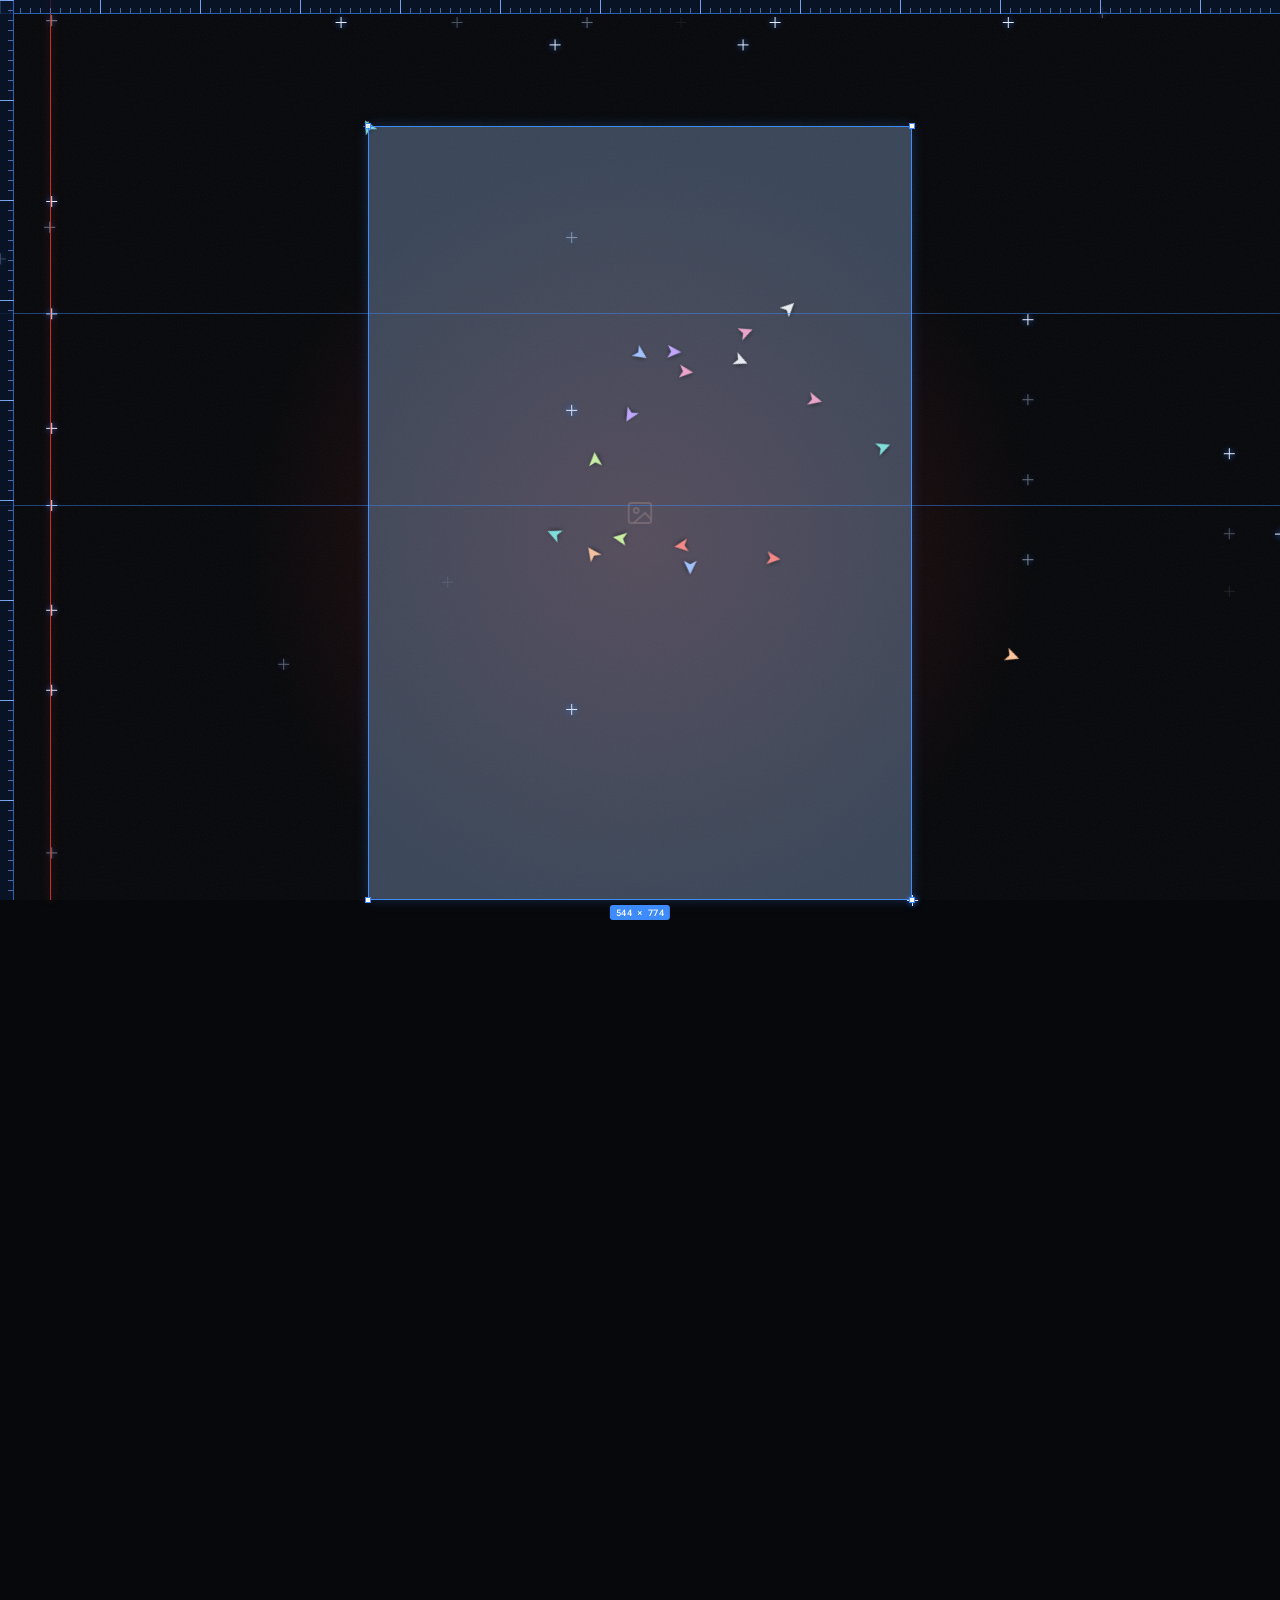
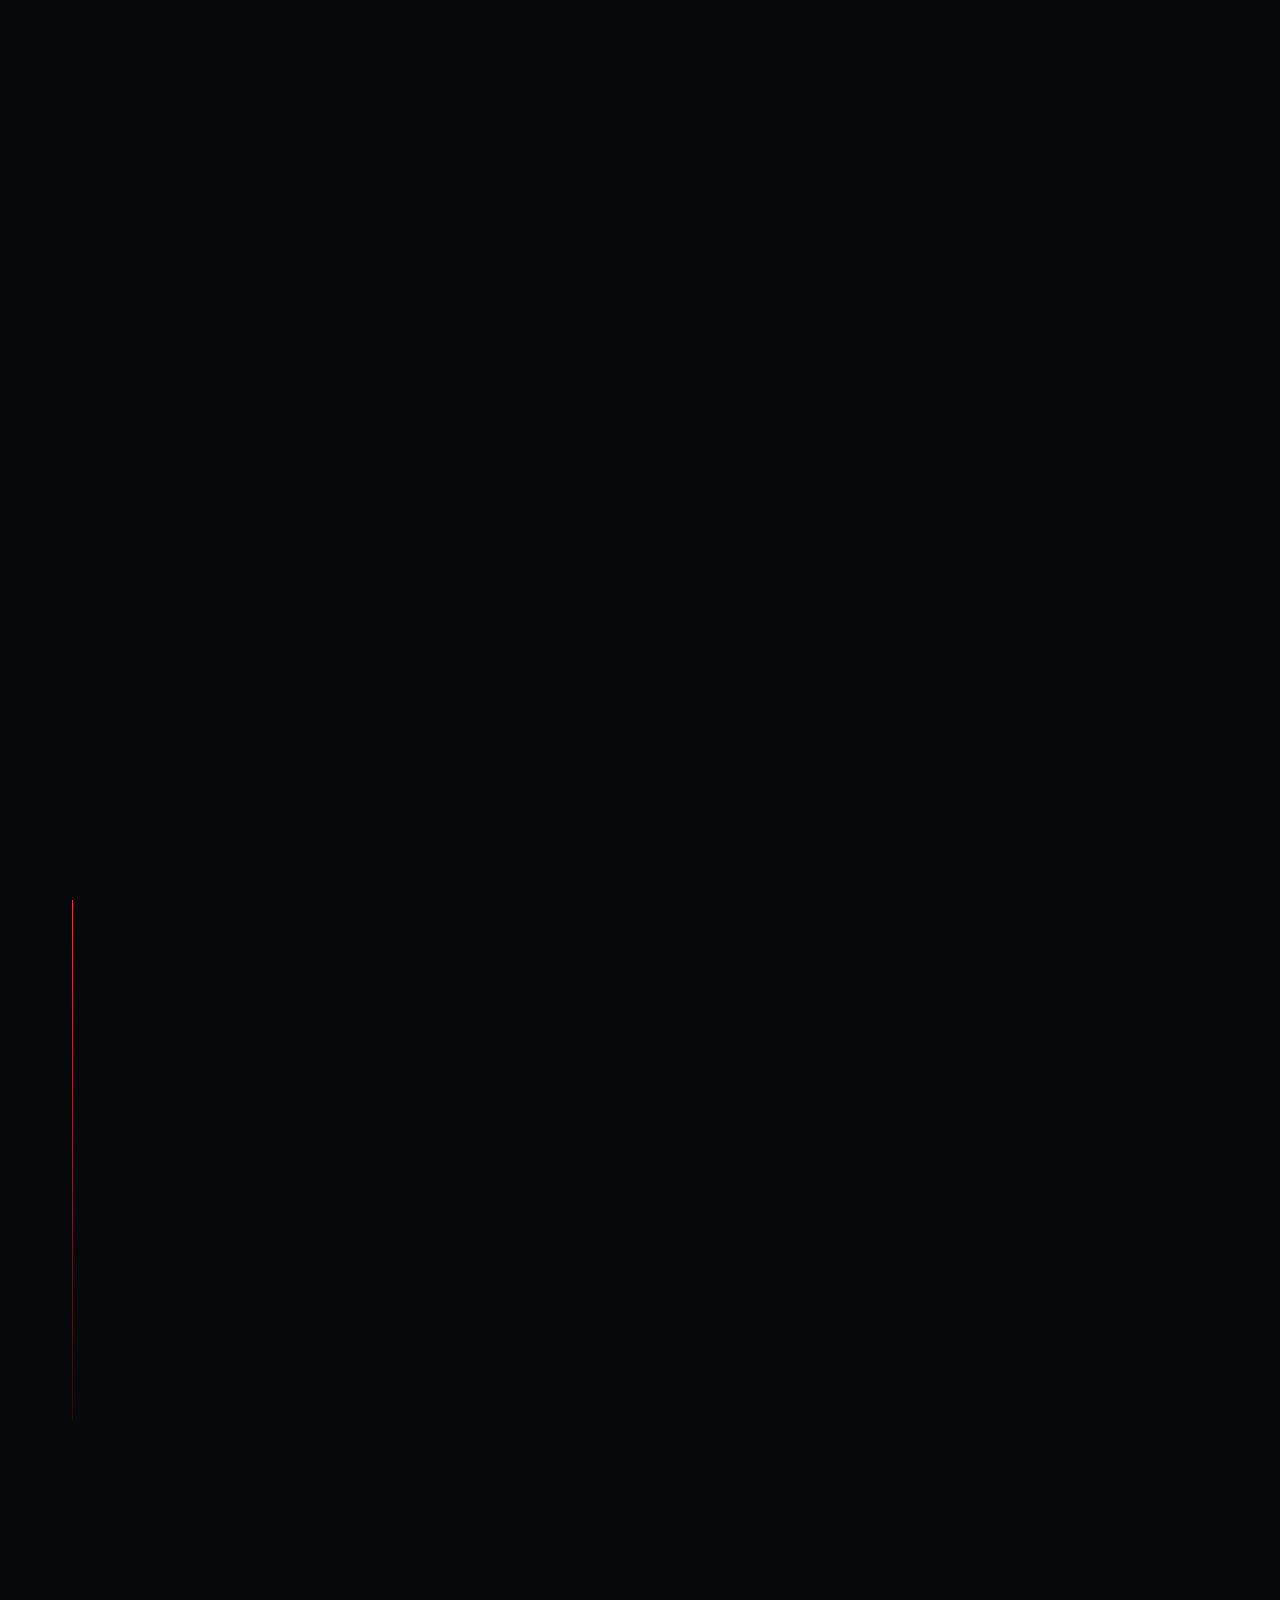
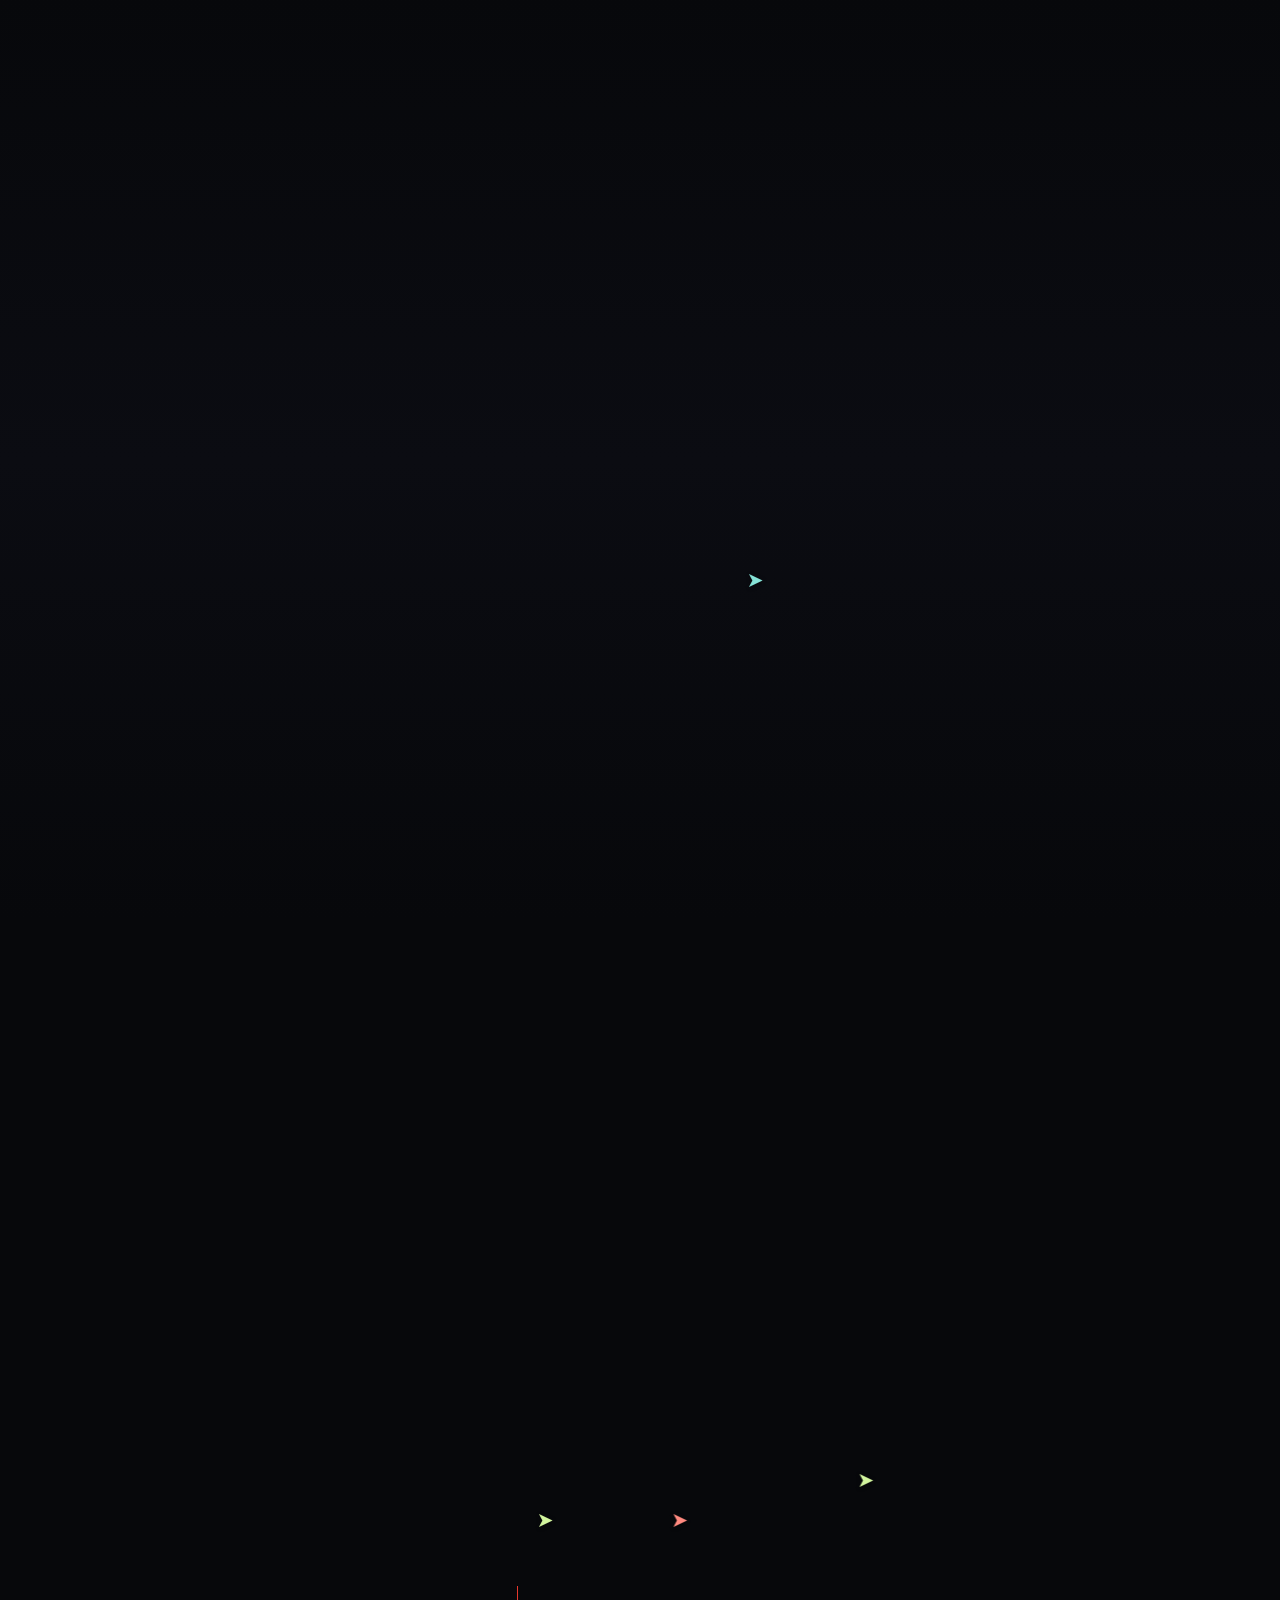
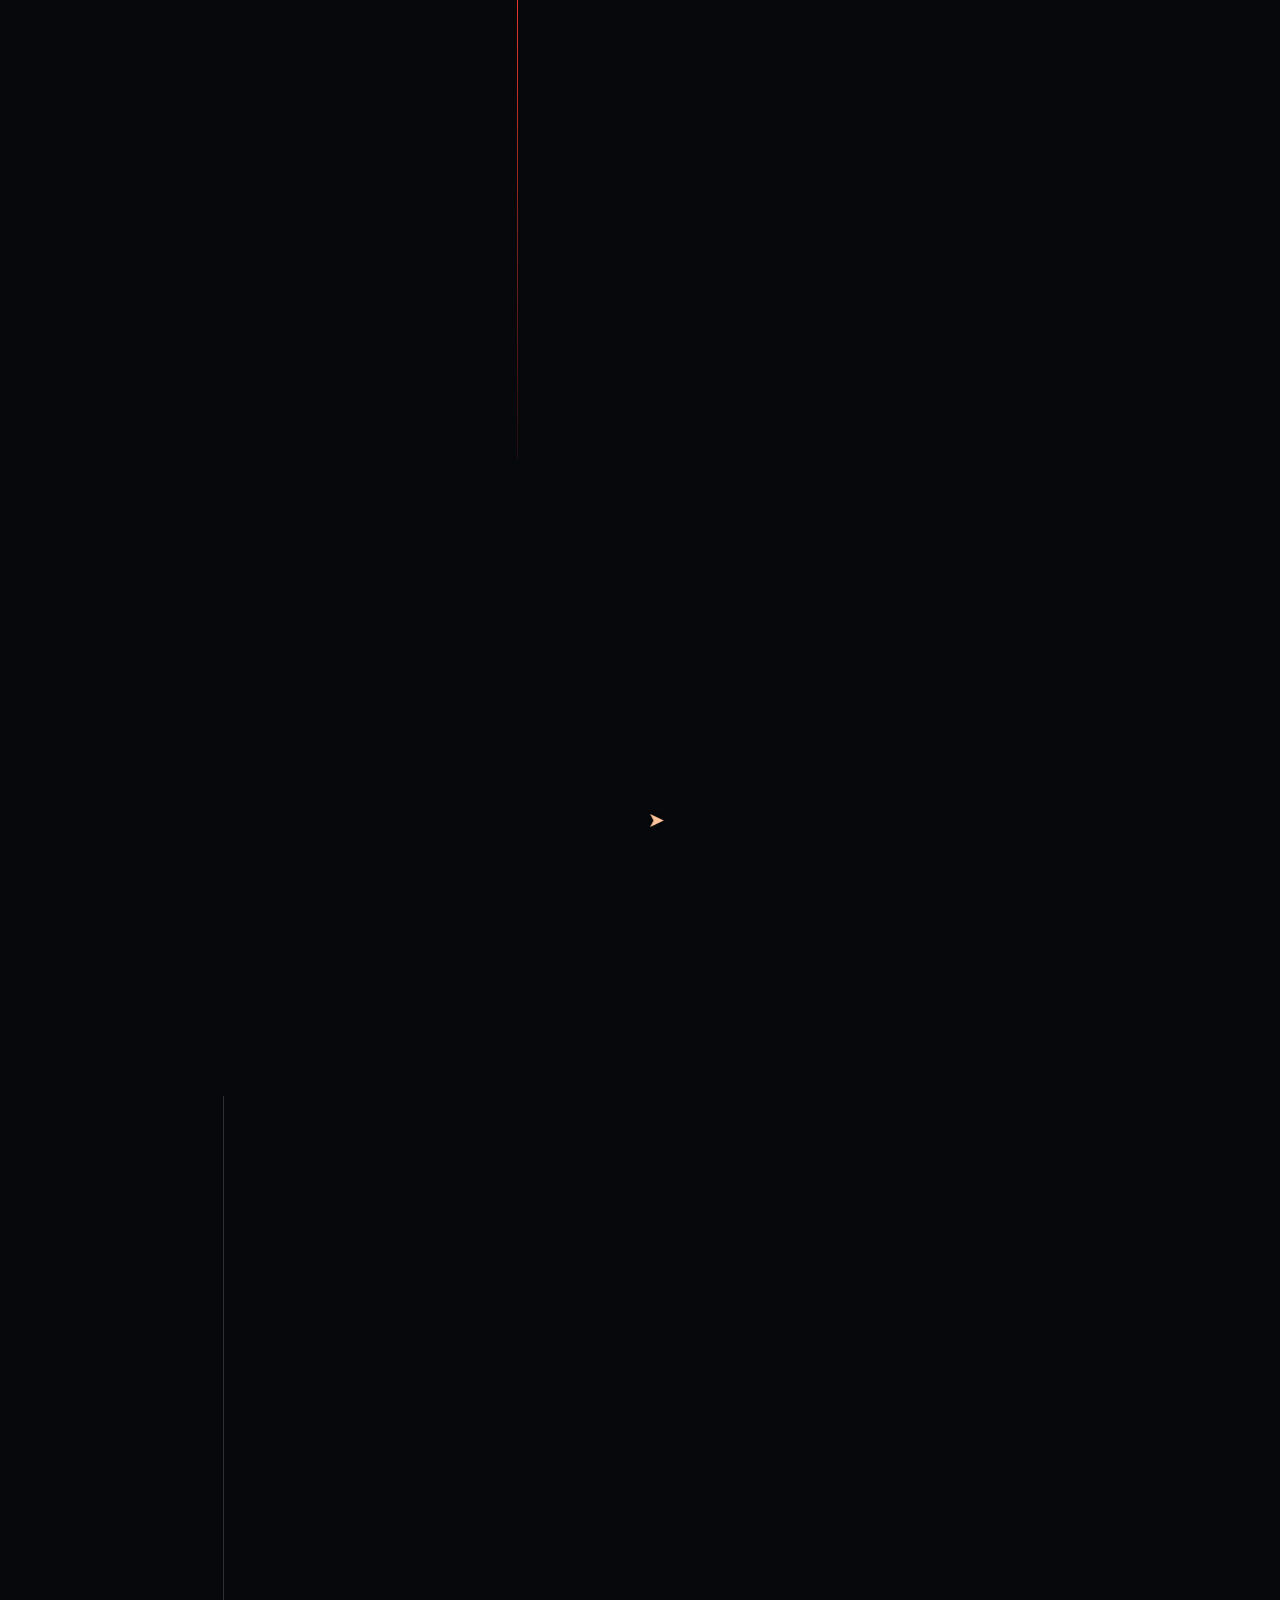
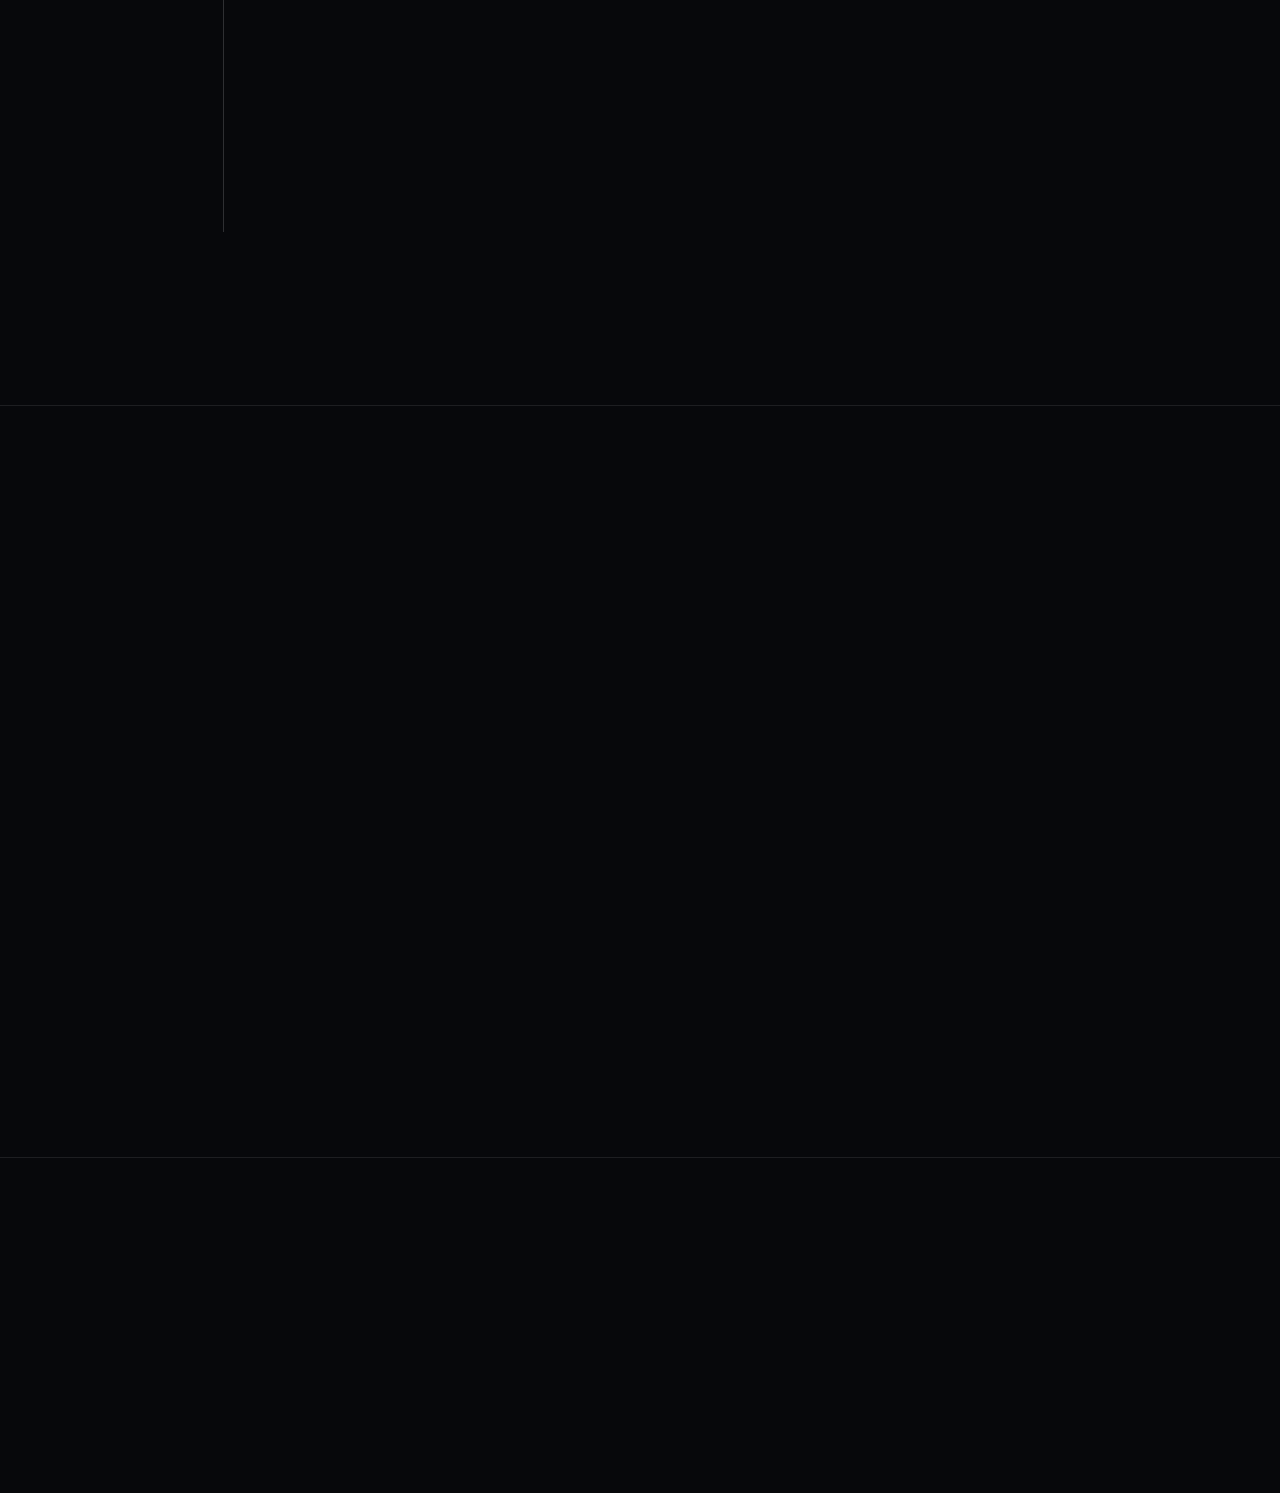
<file: index.html>
<!DOCTYPE html>
<html lang="fr">
<head>
  <meta charset="utf-8">
  <meta name="viewport" content="width=device-width, initial-scale=1">
  <title>Magomed Dautaev — Étudiant en marketing &amp; entrepreneur</title>
  <meta name="description" content="Magomed Dautaev, étudiant en 2e année de marketing à l'Hénallux et co-fondateur d'Ekko Wood. À la recherche d'un stage de 3 mois en tant qu'assistant e-commerce, de mi-février à mi-mai 2027.">
  <link rel="canonical" href="https://magomed.be/">
  <meta property="og:type" content="website">
  <meta property="og:title" content="Magomed Dautaev — Étudiant en marketing & entrepreneur">
  <meta property="og:description" content="À la recherche d'un stage de 3 mois en tant qu'assistant e-commerce, de mi-février à mi-mai 2027.">
  <meta property="og:url" content="https://magomed.be/">
  <meta property="og:image" content="https://magomed.be/images/magomed-portrait.png">
  <meta name="theme-color" content="#07080b">
  <link rel="icon" href="images/favicon.png" type="image/png">
  <link rel="apple-touch-icon" href="images/webclip.png">
  <link rel="preconnect" href="https://fonts.googleapis.com">
  <link rel="preconnect" href="https://fonts.gstatic.com" crossorigin>
  <link href="https://fonts.googleapis.com/css2?family=Anton&family=Mr+Dafoe&display=swap" rel="stylesheet">
  <link rel="preload" href="images/magomed-portrait.png" as="image">
  <link rel="stylesheet" href="css/style.css">
  <script>document.documentElement.classList.add('js');</script>
</head>
<body>
  <!--
    Animation « le site se construit tout seul » :
    chaque élément marqué data-b est construit par les agents (flèches de couleur).
    data-b="t" texte tapé · "i" image (bloc gris puis photo) · "b" bloc · "w" grand mot rouge
  -->

  <!-- ===== Analyse de la page (écran de départ) ===== -->
  <div class="loader" aria-hidden="true">
    <canvas class="loader__swarm"></canvas>
    <div class="loader__mark">M</div>
  </div>

  <div class="progress" aria-hidden="true"></div>

  <!-- ===== Navigation ===== -->
  <header class="nav">
    <a href="#top" class="nav__logo" data-b="t">MAGOMED<span>.</span></a>
    <nav class="nav__links" aria-label="Navigation principale">
      <a href="#realisations" data-b="t">Réalisations</a>
      <a href="#competences" data-b="t">Compétences</a>
      <a href="#a-propos" data-b="t">À propos</a>
      <a href="#parcours" data-b="t">Parcours</a>
      <a href="#contact" data-b="t">Contact</a>
    </nav>
    <div class="nav__actions">
      <a href="documents/Magomed-CV.pdf" class="nav__cv" target="_blank" rel="noopener" data-b="t"><span class="pulse"></span>Mon CV</a>
      <a href="#contact" class="btn btn--red btn--sm" data-b="b">Discutons <span aria-hidden="true">↗</span></a>
      <button class="nav__burger" aria-label="Ouvrir le menu" aria-expanded="false" data-b="b"><span></span><span></span></button>
    </div>
  </header>

  <div class="menu" aria-hidden="true">
    <nav class="menu__links">
      <a href="#realisations"><small>01</small>Réalisations</a>
      <a href="#competences"><small>02</small>Compétences</a>
      <a href="#a-propos"><small>03</small>À propos</a>
      <a href="#parcours"><small>04</small>Parcours</a>
      <a href="#contact"><small>05</small>Contact</a>
    </nav>
    <div class="menu__foot">
      <a href="mailto:hello@magomed.be">hello@magomed.be</a>
      <span>Namur, Belgique</span>
    </div>
  </div>

  <main id="top">

    <!-- ===== Accueil ===== -->
    <section class="hero">
      <div class="hero__word" aria-hidden="true" data-b="w"><span>MARKETING</span></div>
      <div class="hero__visual" data-b="i">
        <img class="hero__photo" src="images/magomed-portrait.png" alt="Portrait de Magomed Dautaev" width="1067" height="1518">
      </div>

      <div class="hero__left">
        <p class="eyebrow hero__eyebrow" data-b="t">Étudiant en marketing<br>Entrepreneur</p>
        <p class="hero__hello" data-b="t">Bonjour, je suis</p>
        <h1 class="hero__name" data-b="t">MAGOMED<span>.</span></h1>
        <p class="hero__role" data-b="t">Étudiant &amp;<br><em>entrepreneur</em></p>
        <p class="hero__text" data-b="t">Je cherche un stage de 3 mois en e-commerce, de mi-février à mi-mai 2027. Je construis des campagnes de A à Z, de la stratégie à l'exécution.</p>
        <a href="#realisations" class="btn btn--red" data-b="b">Voir mes réalisations <span aria-hidden="true">↓</span></a>
        <p class="hero__place" data-b="t"><span class="dot"></span>Namur, Belgique</p>
      </div>

      <ul class="hero__stats">
        <li data-b="t"><strong>5</strong><span>Langues<br>parlées</span></li>
        <li data-b="t"><strong>1</strong><span>Entreprise<br>co-fondée</span></li>
        <li data-b="t"><strong>3</strong><span>Ans de service<br>en hôtellerie</span></li>
        <li class="hero__cv" data-b="t"><a href="documents/Magomed-CV.pdf" target="_blank" rel="noopener">↓ Télécharger le CV</a></li>
      </ul>

      <div class="hero__bottom" data-b="b">
        <span class="hero__scroll">Faites défiler pour découvrir</span>
        <span class="hero__line"></span>
        <span>Portfolio — 2026</span>
      </div>
    </section>

    <!-- ===== Réalisations ===== -->
    <section class="section work" id="realisations">
      <div class="wrap">
        <div class="head">
          <div>
            <p class="label" data-b="t">01 / Réalisations</p>
            <h2 class="title" data-b="t">Des projets qui <em>parlent.</em></h2>
          </div>
          <p class="head__aside" data-b="t">Du terrain, pas de la théorie : des projets que j'ai menés moi-même, de la stratégie jusqu'au résultat.</p>
        </div>

        <div class="work__grid">
          <a class="card" href="#ekko-wood" data-b="b">
            <div class="card__media" data-b="i">
              <img src="images/projets/ekko-wood-bar.jpg" alt="Présentoir en bois Ekko Wood avec QR code posé sur une table de bar" loading="lazy">
              <span class="card__tag">E-commerce · Branding</span>
            </div>
            <div class="card__body">
              <span class="card__num" data-b="t">01</span>
              <div>
                <h3 data-b="t">Ekko Wood</h3>
                <p class="card__role" data-b="t">Co-fondateur · depuis janvier 2026</p>
                <p class="card__text" data-b="t">Un présentoir en bois avec QR code et puce NFC qui transforme chaque scan en avis Google. Une vingtaine d'établissements équipés.</p>
              </div>
              <span class="card__arrow" aria-hidden="true" data-b="b">↗</span>
            </div>
          </a>

          <article class="card" data-b="b">
            <div class="card__media" data-b="i">
              <img src="images/projets/restaurant-instagram.jpg" alt="Profil Instagram du restaurant avec les publications du jeu-concours" loading="lazy">
              <span class="card__tag">Réseaux sociaux · Vidéo</span>
            </div>
            <div class="card__body">
              <span class="card__num" data-b="t">02</span>
              <div>
                <h3 data-b="t">Présence en ligne d'un restaurant</h3>
                <p class="card__role" data-b="t">Mission de lancement</p>
                <p class="card__text" data-b="t">Le restaurant n'avait aucun compte. Création des pages Facebook et Instagram, contenus vidéo et jeu-concours pour réunir les premiers abonnés.</p>
              </div>
            </div>
          </article>

          <a class="card card--cta" href="#contact" data-b="b">
            <div class="card__cta">
              <span class="card__num" data-b="t">03</span>
              <p class="card__cta-title" data-b="t">Votre<br>entreprise<span>?</span></p>
              <p class="card__text" data-b="t">Le prochain projet, c'est peut-être le vôtre. Je cherche un stage de 3 mois en e-commerce, de mi-février à mi-mai 2027.</p>
              <span class="card__cta-link" data-b="t">Me contacter <span aria-hidden="true">↗</span></span>
            </div>
          </a>
        </div>
      </div>
    </section>

    <!-- ===== Bandeau outils ===== -->
    <section class="marquee" aria-label="Mes outils">
      <div class="marquee__label wrap"><p class="label" data-b="t">Ma boîte à outils au quotidien</p></div>
      <div class="marquee__track" data-b="b">
        <div class="marquee__row">
          <span>Wix</span><i>✦</i><span class="o">Google Analytics</span><i>✦</i><span>Premiere Pro</span><i>✦</i><span class="o">Photoshop</span><i>✦</i><span>Canva</span><i>✦</i><span class="o">Notion</span><i>✦</i><span>Excel</span><i>✦</i><span class="o">Claude</span><i>✦</i><span>Mollie</span><i>✦</i><span class="o">Swift</span><i>✦</i>
        </div>
      </div>
    </section>

    <!-- ===== Compétences ===== -->
    <section class="section skills" id="competences">
      <div class="wrap skills__grid">
        <div class="skills__left" data-b="b">
          <p class="label" data-b="t">02 / Compétences</p>
          <h2 class="title" data-b="t">La stratégie.<br><em>L'exécution.</em></h2>
          <div class="skills__big" data-b="t">
            <strong>7</strong>
            <span>Savoir-faire mis<br>en pratique</span>
          </div>
          <p class="skills__text" data-b="t">Pour créer, analyser et gérer, sur de vrais projets : la boutique Ekko Wood, les réseaux d'un restaurant, une application iOS.</p>
        </div>

        <ol class="skills__list">
          <li data-b="t"><span class="n">01</span><div><h3>Créer un site e-commerce</h3><p>Wix et paiement en ligne Mollie : j'ai conçu le site d'Ekko Wood.</p></div><span class="cat">Web</span></li>
          <li data-b="t"><span class="n">02</span><div><h3>Analyser les performances</h3><p>Google Analytics pour le trafic, Excel (tableaux croisés, formules) pour les chiffres.</p></div><span class="cat">Data</span></li>
          <li data-b="t"><span class="n">03</span><div><h3>Produire des vidéos</h3><p>Premiere Pro pour le montage, Photoshop pour la retouche, notamment pour les réseaux d'un restaurant.</p></div><span class="cat">Vidéo</span></li>
          <li data-b="t"><span class="n">04</span><div><h3>Créer des visuels marketing</h3><p>Canva Pro, Midjourney et Freepik pour les réseaux sociaux et les supports de communication.</p></div><span class="cat">Design</span></li>
          <li data-b="t"><span class="n">05</span><div><h3>Organiser un projet</h3><p>Notion : bases de données, suivi des tâches et documentation.</p></div><span class="cat">Organisation</span></li>
          <li data-b="t"><span class="n">06</span><div><h3>Gérer stocks et commandes</h3><p>Suivi des stocks sur Excel, commandes auprès des fournisseurs à l'hôtel Castel de Pont-à-Lesse.</p></div><span class="cat">Logistique</span></li>
          <li data-b="t"><span class="n">07</span><div><h3>Coder avec l'IA</h3><p>Claude, ChatGPT et Gemini pour écrire et développer : une application iOS en Swift, un générateur de QR codes.</p></div><span class="cat">IA · Code</span></li>
        </ol>
      </div>
    </section>

    <!-- ===== Étude de cas Ekko Wood ===== -->
    <section class="section case" id="ekko-wood">
      <div class="wrap">
        <div class="head head--about">
          <div>
            <p class="label" data-b="t">Étude de cas — Ekko Wood</p>
            <h2 class="title" data-b="t">Du bois, un QR code.<br><em>Des avis Google.</em></h2>
          </div>
          <div class="head__aside">
            <p data-b="t">Le contexte : les avis Google sont souvent le premier critère d'un client avant de choisir un restaurant, un salon ou un hôtel.</p>
            <p data-b="t">L'objectif : créer un présentoir en bois, avec QR code et puce NFC, qui transforme chaque scan en avis, puis le faire adopter par les établissements. Mon rôle : co-fondateur, de la marque à la vente.</p>
          </div>
        </div>

        <div class="about__grid">
          <div class="about__col">
            <h3 class="about__h" data-b="t">Ce que j'ai fait</h3>
            <ol class="steps">
              <li data-b="t"><span>01</span><div><h4>La marque</h4><p>Identité de marque complète, site web et stratégie de prix.</p></div></li>
              <li data-b="t"><span>02</span><div><h4>Le produit</h4><p>Prototypage de supports en bois éco-responsables et sourcing des matériaux.</p></div></li>
              <li data-b="t"><span>03</span><div><h4>La technologie</h4><p>Un générateur de QR codes sur mesure et le paramétrage des puces NFC.</p></div></li>
              <li data-b="t"><span>04</span><div><h4>La vente</h4><p>Paiement en ligne Mollie, CGV, logistique d'expédition et administratif.</p></div></li>
              <li data-b="t"><span>05</span><div><h4>Le test</h4><p>Un bêta-test auprès des premiers clients pour repérer les points de friction et améliorer le produit.</p></div></li>
            </ol>
          </div>

          <div class="about__col">
            <h3 class="about__h" data-b="t">Les résultats</h3>
            <div class="skills__big" data-b="t">
              <strong>91</strong>
              <span>Avis Google en 2 mois<br>pour Q-bikes (29 au départ)</span>
            </div>
            <div class="edu">
              <div class="edu__row" data-b="t"><div><h4>Une vingtaine d'établissements équipés</h4><p>Bars, pubs, instituts de beauté, ateliers vélo.</p></div><span>2026</span></div>
              <div class="edu__row" data-b="t"><div><h4>Fabriqué en 3 jours, livré en 48 h</h4><p>Une logistique d'expédition pensée pour toute la Belgique.</p></div><span>Logistique</span></div>
              <div class="edu__row" data-b="t"><div><h4>À partir de 22,90 € HT</h4><p>Un prix payé une seule fois.</p></div><span>Prix</span></div>
            </div>
          </div>

          <figure class="quote" data-b="b">
            <span class="quote__mark" aria-hidden="true">“</span>
            <blockquote data-b="t">Le rendu sur bois est superbe, durable.</blockquote>
            <figcaption data-b="t">Momento Bar Lounge</figcaption>
            <p class="quote__foot" data-b="t">Avis d'un client Ekko Wood.<br><a href="https://ekkowood.com" target="_blank" rel="noopener">Voir le site ekkowood.com ↗</a></p>
          </figure>
        </div>
      </div>
    </section>

    <!-- ===== Avant / après ===== -->
    <section class="section compare">
      <div class="wrap compare__grid">
        <div class="compare__text">
          <p class="label" data-b="t">Un regard derrière le projet</p>
          <h2 class="title title--xl" data-b="t">De l'atelier.<br><em>Au terrain.</em></h2>
          <p data-b="t">Un présentoir Ekko Wood, de la finition à la main en atelier jusqu'à la table d'un client. Faites glisser pour comparer.</p>
          <p class="compare__meta" data-b="t">Ekko Wood — Bois gravé · QR code &amp; NFC</p>
        </div>
        <div class="slider" style="--pos: 50%" data-b="i">
          <img src="images/projets/ekko-wood-client.webp" alt="Présentoir Ekko Wood personnalisé pour le Pub St Roch, posé sur une table du bar" class="slider__img slider__img--client" loading="lazy">
          <div class="slider__top">
            <img src="images/projets/ekko-wood-atelier.jpg" alt="Ponçage à la main d'un présentoir Ekko Wood gravé, en atelier" class="slider__img slider__img--atelier" loading="lazy">
          </div>
          <span class="slider__tag slider__tag--l">En atelier</span>
          <span class="slider__tag slider__tag--r">Chez le client</span>
          <div class="slider__handle" aria-hidden="true"><span>‹ ›</span></div>
          <input type="range" min="0" max="100" value="50" class="slider__range" aria-label="Comparer le concept et la mise en situation">
        </div>
      </div>
    </section>

    <!-- ===== À propos ===== -->
    <section class="section about" id="a-propos">
      <div class="wrap">
        <div class="head head--about">
          <div>
            <p class="label" data-b="t">03 / Derrière le profil</p>
            <h2 class="title" data-b="t">Pas que de la théorie.<br>Surtout de <em>l'exécution.</em></h2>
          </div>
          <div class="head__aside">
            <p data-b="t">Je suis Magomed Dautaev, étudiant-indépendant en 2e année de marketing à l'Hénallux, et entrepreneur dans l'âme. Je cherche un stage dans une entreprise e-commerce, scale-up ou PME, où je pourrai m'impliquer pour de vrai, apprendre et apporter des résultats.</p>
            <p data-b="t">Ma force : un profil hybride. Je réfléchis à la stratégie marketing et je sais aussi la mettre en place moi-même, du site web aux visuels.</p>
          </div>
        </div>

        <div class="about__grid">
          <div class="about__col">
            <h3 class="about__h" data-b="t">Langues &amp; savoir-faire</h3>
            <div class="edu">
              <p class="edu__k" data-b="t">Langues</p>
              <ul class="tags">
                <li data-b="b">Français · C2</li><li data-b="b">Russe · C1</li><li data-b="b">Anglais · B1</li><li data-b="b">Néerlandais · A2</li><li data-b="b">Espagnol · A2</li>
              </ul>
            </div>
            <div class="edu">
              <p class="edu__k" data-b="t">Savoir-faire</p>
              <ul class="tags">
                <li data-b="b">Stratégie e-commerce</li><li data-b="b">Branding</li><li data-b="b">Réseaux sociaux</li><li data-b="b">Contenu vidéo</li><li data-b="b">Analyse de données</li><li data-b="b">Automatisation</li><li data-b="b">Gestion des stocks</li><li data-b="b">Résolution de problèmes</li>
              </ul>
            </div>
            <div class="edu">
              <p class="edu__k" data-b="t">Projet personnel</p>
              <div class="edu__row" data-b="t"><div><h4>Application iOS de gestion de routines</h4><p>Développée en Swift, par curiosité : j'aime comprendre comment les choses fonctionnent en les construisant moi-même.</p></div><span>Projet perso</span></div>
            </div>
          </div>

          <div class="about__col">
            <h3 class="about__h" data-b="t">De l'idée au résultat</h3>
            <ol class="steps">
              <li data-b="t"><span>01</span><div><h4>Analyser</h4><p>Comprendre le marché, la cible et les chiffres avant d'agir.</p></div></li>
              <li data-b="t"><span>02</span><div><h4>Planifier</h4><p>Définir une stratégie claire et les priorités.</p></div></li>
              <li data-b="t"><span>03</span><div><h4>Construire</h4><p>Créer moi-même les supports, les contenus et les campagnes.</p></div></li>
              <li data-b="t"><span>04</span><div><h4>Lancer</h4><p>Mettre en ligne, animer et apporter une force d'exécution directe.</p></div></li>
              <li data-b="t"><span>05</span><div><h4>Optimiser</h4><p>Mesurer, automatiser les tâches et améliorer en continu.</p></div></li>
            </ol>
          </div>

          <figure class="quote" data-b="b">
            <span class="quote__mark" aria-hidden="true">“</span>
            <blockquote data-b="t">Je ne me contente pas de théoriser des campagnes, je les construis de A à Z.</blockquote>
            <figcaption data-b="t">Magomed</figcaption>
            <p class="quote__foot" data-b="t">Aux commandes de ma propre entreprise B2B,<br>je suis confronté chaque jour à la réalité du terrain.</p>
          </figure>
        </div>
      </div>
    </section>

    <!-- ===== Parcours ===== -->
    <section class="section journey" id="parcours">
      <div class="wrap">
        <p class="label" data-b="t">04 / Le parcours</p>
        <h2 class="title title--line" data-b="t">Toujours en mouvement. <em>Toujours en action.</em></h2>

        <div class="journey__grid">
          <ol class="timeline">
            <span class="timeline__line" aria-hidden="true"><span></span></span>
            <li data-b="t"><span class="timeline__date">2026 — Actuel</span><div><h3>Co-fondateur</h3><p class="timeline__org">Ekko Wood</p><p>Prototypage de supports en bois éco-responsables, sourcing des matériaux, logistique d'expédition, rédaction des CGV et gestion de l'administratif. Bêta-test pour récolter les premiers avis clients et améliorer le produit.</p></div></li>
            <li data-b="t"><span class="timeline__date">2025 — Actuel</span><div><h3>Bachelier en Marketing</h3><p class="timeline__org">Hénallux, Namur</p><p>Fondamentaux du marketing, analyse de données, outils de gestion et communication.</p></div></li>
            <li data-b="t"><span class="timeline__date">2021 — 2024</span><div><h3>Commis de rang</h3><p class="timeline__org">Hôtel Castel de Pont-à-Lesse</p><p>Service en salle à forte cadence et respect des standards rigoureux de l'établissement. En l'absence du chef barman, prise en charge de la gestion logistique : anticipation des besoins selon les réservations, gestion des stocks et commandes auprès des fournisseurs.</p></div></li>
            <li data-b="t"><span class="timeline__date">2016 — 2021</span><div><h3>CESS &amp; Qualification Éducateur (A2)</h3><p class="timeline__org">Enseignement secondaire</p><p>Gestion de groupes, psychologie de la communication et encadrement.</p></div></li>
          </ol>

          <aside class="seek">
            <h3 class="seek__title" data-b="t">Ce que<br><em>je cherche.</em></h3>
            <ul>
              <li data-b="t"><span>01</span><div><h4>Un stage de 3 mois</h4><p>Assistant e-commerce, de mi-février à mi-mai 2027.</p></div></li>
              <li data-b="t"><span>02</span><div><h4>Une entreprise e-commerce</h4><p>Scale-up ou PME, avec une vraie dynamique d'échange.</p></div></li>
              <li data-b="t"><span>03</span><div><h4>De l'action, pas de l'observation</h4><p>Des missions concrètes, pour être utile dès le premier jour.</p></div></li>
              <li data-b="t"><span>04</span><div><h4>Basé à Namur</h4><p>Centre, Belgique.</p></div></li>
            </ul>
          </aside>
        </div>
      </div>
    </section>

    <!-- ===== Contact ===== -->
    <section class="section contact" id="contact">
      <div class="wrap contact__grid">
        <div class="contact__intro">
          <p class="label" data-b="t">05 / La suite</p>
          <h2 class="title title--xl" data-b="t">Travaillons<br>ensemble<em>.</em></h2>
          <p data-b="t">Prêt à dynamiser votre stratégie e-commerce ? Intégrez-moi à votre équipe de mi-février à mi-mai 2027.</p>
          <a href="mailto:hello@magomed.be" class="round-link" data-b="b"><span class="round-link__icon" aria-hidden="true">↗</span>M'envoyer un e-mail</a>
        </div>

        <ul class="contact__list">
          <li data-b="t"><a href="mailto:hello@magomed.be"><span class="ic" aria-hidden="true"><svg viewBox="0 0 24 24"><path d="M3 6h18v12H3z M3 7l9 6 9-6"/></svg></span><span><small>E-mail</small>hello@magomed.be</span><i aria-hidden="true">↗</i></a></li>
          <li data-b="t"><a href="tel:+32465323848"><span class="ic" aria-hidden="true"><svg viewBox="0 0 24 24"><path d="M5 3h4l2 5-2.5 1.5a11 11 0 0 0 6 6L16 13l5 2v4a2 2 0 0 1-2 2A16 16 0 0 1 3 5a2 2 0 0 1 2-2z"/></svg></span><span><small>Téléphone</small>+32 465 32 38 48</span><i aria-hidden="true">↗</i></a></li>
          <li data-b="t"><a href="https://www.linkedin.com/in/magomed-dautaev/" target="_blank" rel="noopener"><span class="ic" aria-hidden="true"><svg viewBox="0 0 24 24"><path d="M4 9h3v11H4z M5.5 4a1.5 1.5 0 1 1 0 3 1.5 1.5 0 0 1 0-3z M10 9h3v1.6c.6-1 1.8-1.8 3.4-1.8 2.7 0 3.6 1.7 3.6 4.4V20h-3v-6c0-1.5-.4-2.5-1.8-2.5S13 12.6 13 14v6h-3z"/></svg></span><span><small>LinkedIn</small>magomed-dautaev</span><i aria-hidden="true">↗</i></a></li>
          <li data-b="t"><a href="https://www.instagram.com/lllsucrelll/" target="_blank" rel="noopener"><span class="ic" aria-hidden="true"><svg viewBox="0 0 24 24"><rect x="3.5" y="3.5" width="17" height="17" rx="5"/><circle cx="12" cy="12" r="4"/><circle cx="17.2" cy="6.8" r=".6"/></svg></span><span><small>Instagram</small>@lllsucrelll</span><i aria-hidden="true">↗</i></a></li>
          <li data-b="t"><div><span class="ic" aria-hidden="true"><svg viewBox="0 0 24 24"><path d="M12 21s-7-6.2-7-11.5a7 7 0 0 1 14 0C19 14.8 12 21 12 21z"/><circle cx="12" cy="9.5" r="2.5"/></svg></span><span><small>Basé à</small>Namur (Centre), Belgique</span></div></li>
        </ul>

        <div class="reel" data-b="i">
          <video class="reel__video" autoplay muted loop playsinline poster="videos/Vibrant-Abstract-Artwork-poster-00001.jpg">
            <source src="videos/Vibrant-Abstract-Artwork-transcode.webm" type="video/webm">
            <source src="videos/Vibrant-Abstract-Artwork-transcode.mp4" type="video/mp4">
          </video>
          <div class="reel__shade"></div>
          <p class="reel__k" data-b="t">Mon CV — PDF</p>
          <p class="reel__title" data-b="t">Passons<br><em>à l'action.</em></p>
          <a href="documents/Magomed-CV.pdf" class="reel__btn" target="_blank" rel="noopener" aria-label="Télécharger mon CV" data-b="b">↓</a>
        </div>
      </div>
    </section>
  </main>

  <!-- ===== Pied de page ===== -->
  <footer class="footer">
    <div class="wrap">
      <p class="footer__big" aria-hidden="true" data-b="t">MAGOMED<span>.</span></p>
      <div class="footer__row" data-b="t">
        <span>© 2026 Magomed Dautaev</span>
        <nav class="footer__social" aria-label="Réseaux sociaux">
          <a href="https://www.linkedin.com/in/magomed-dautaev/" target="_blank" rel="noopener">LinkedIn</a>
          <a href="https://www.instagram.com/lllsucrelll/" target="_blank" rel="noopener">Instagram</a>
          <a href="https://www.facebook.com/dautaev.mago" target="_blank" rel="noopener">Facebook</a>
        </nav>
        <a href="#top" class="footer__top">Retour en haut ↑</a>
      </div>
    </div>
  </footer>

  <script src="js/gsap.min.js"></script>
  <script src="js/ScrollTrigger.min.js"></script>
  <script src="js/SplitText.min.js"></script>
  <script src="js/main.js"></script>
</body>
</html>
</file>
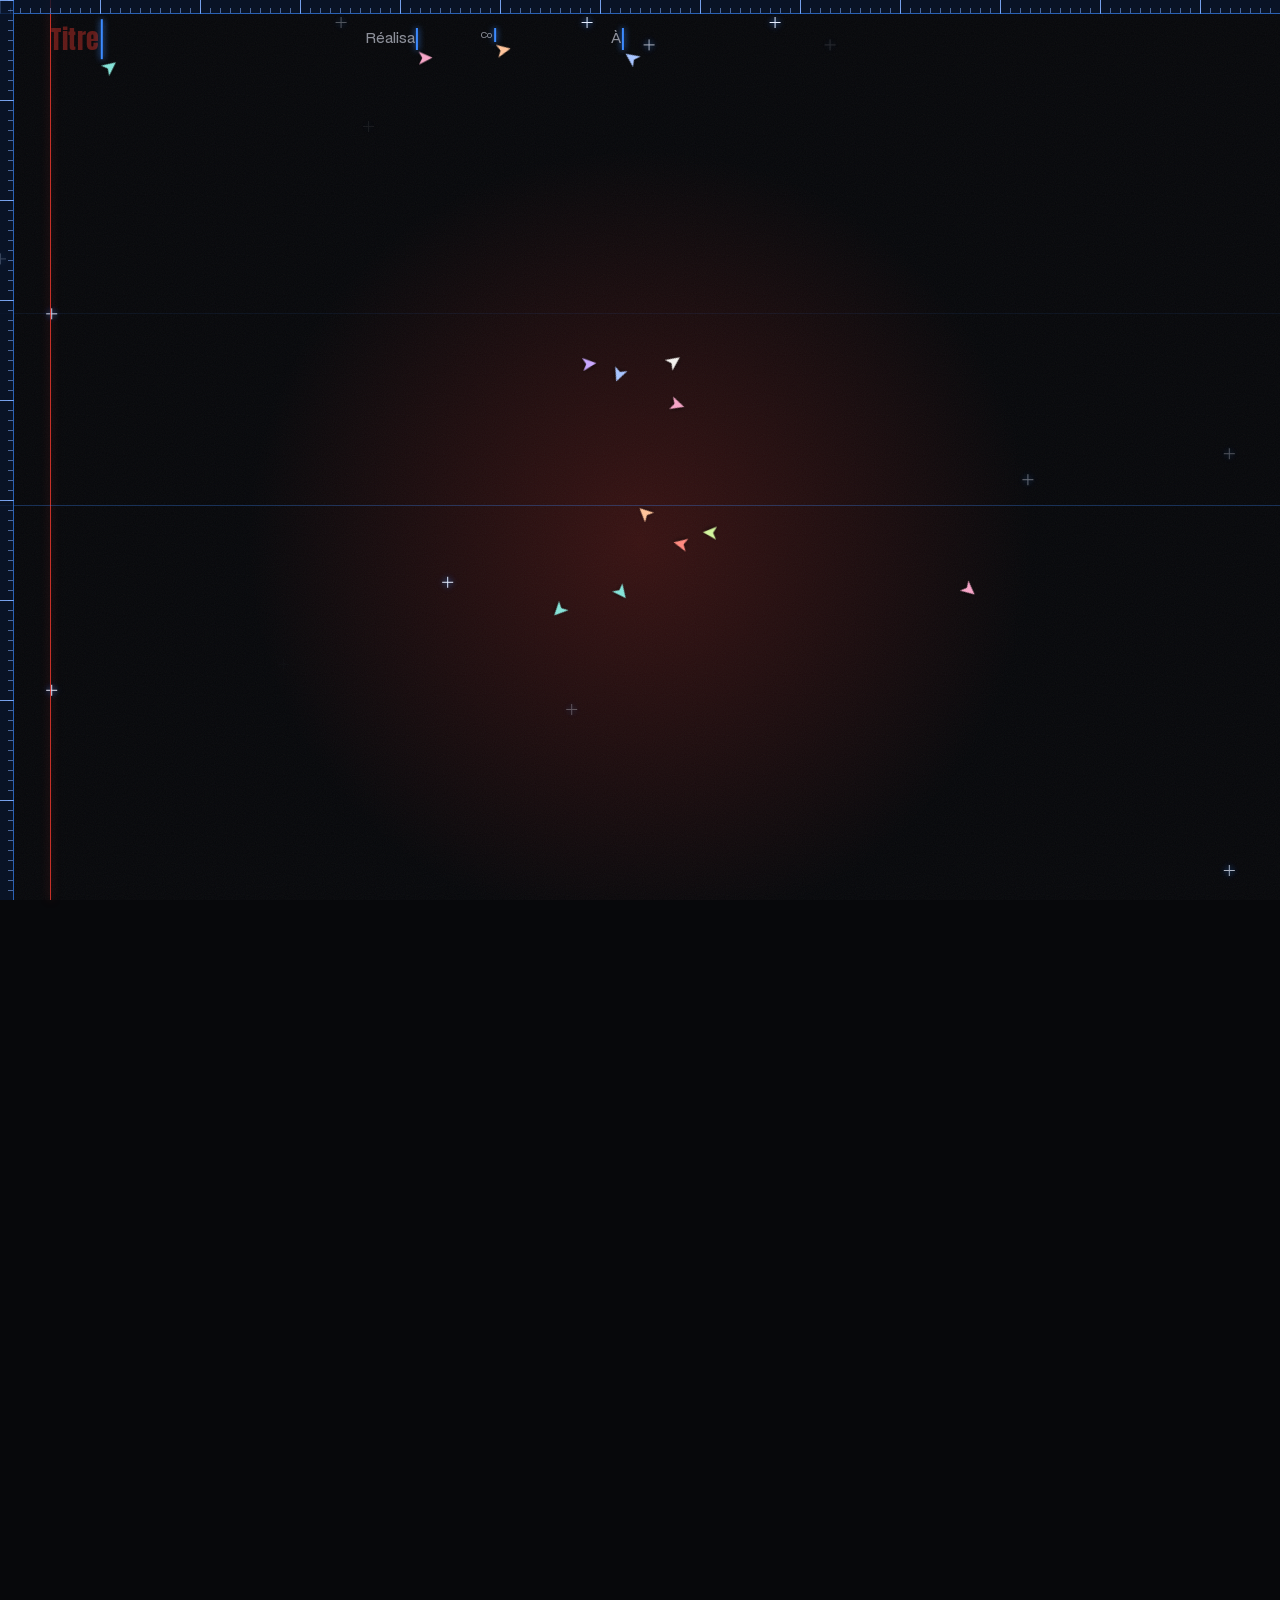
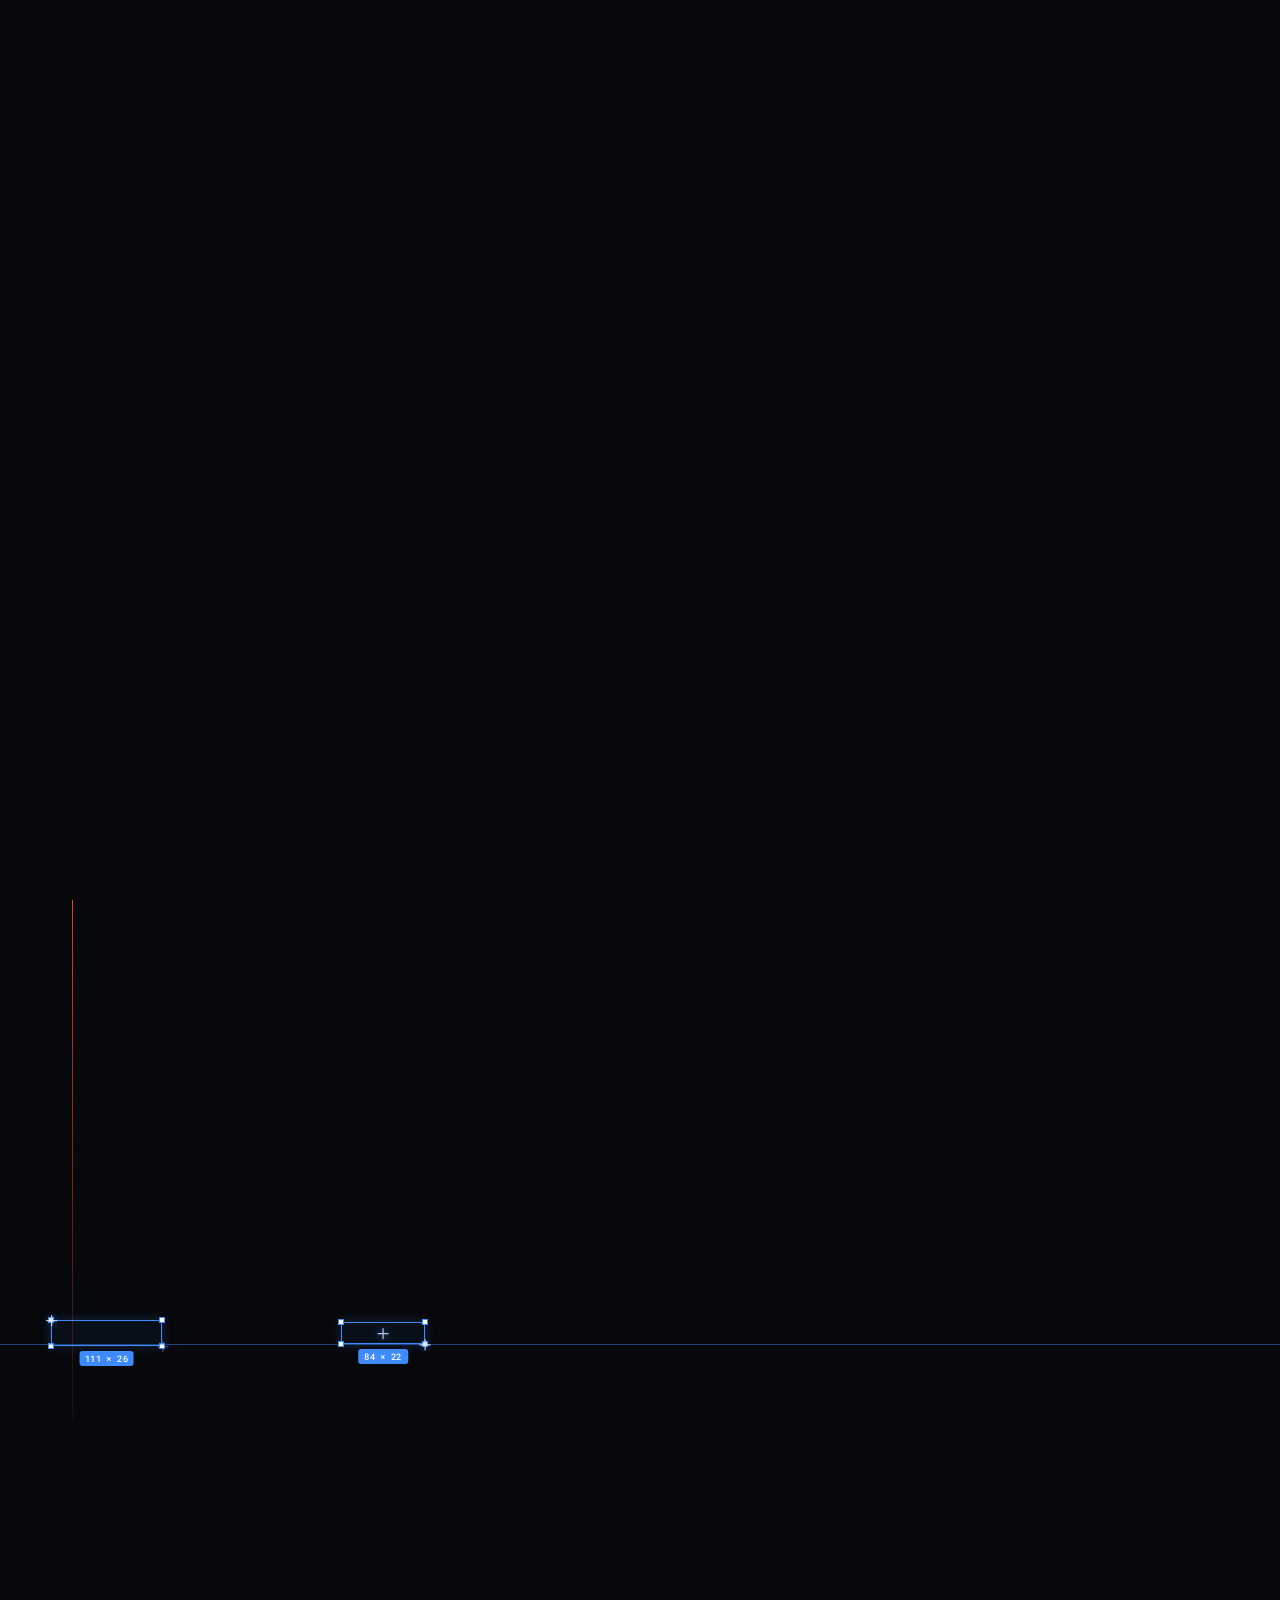
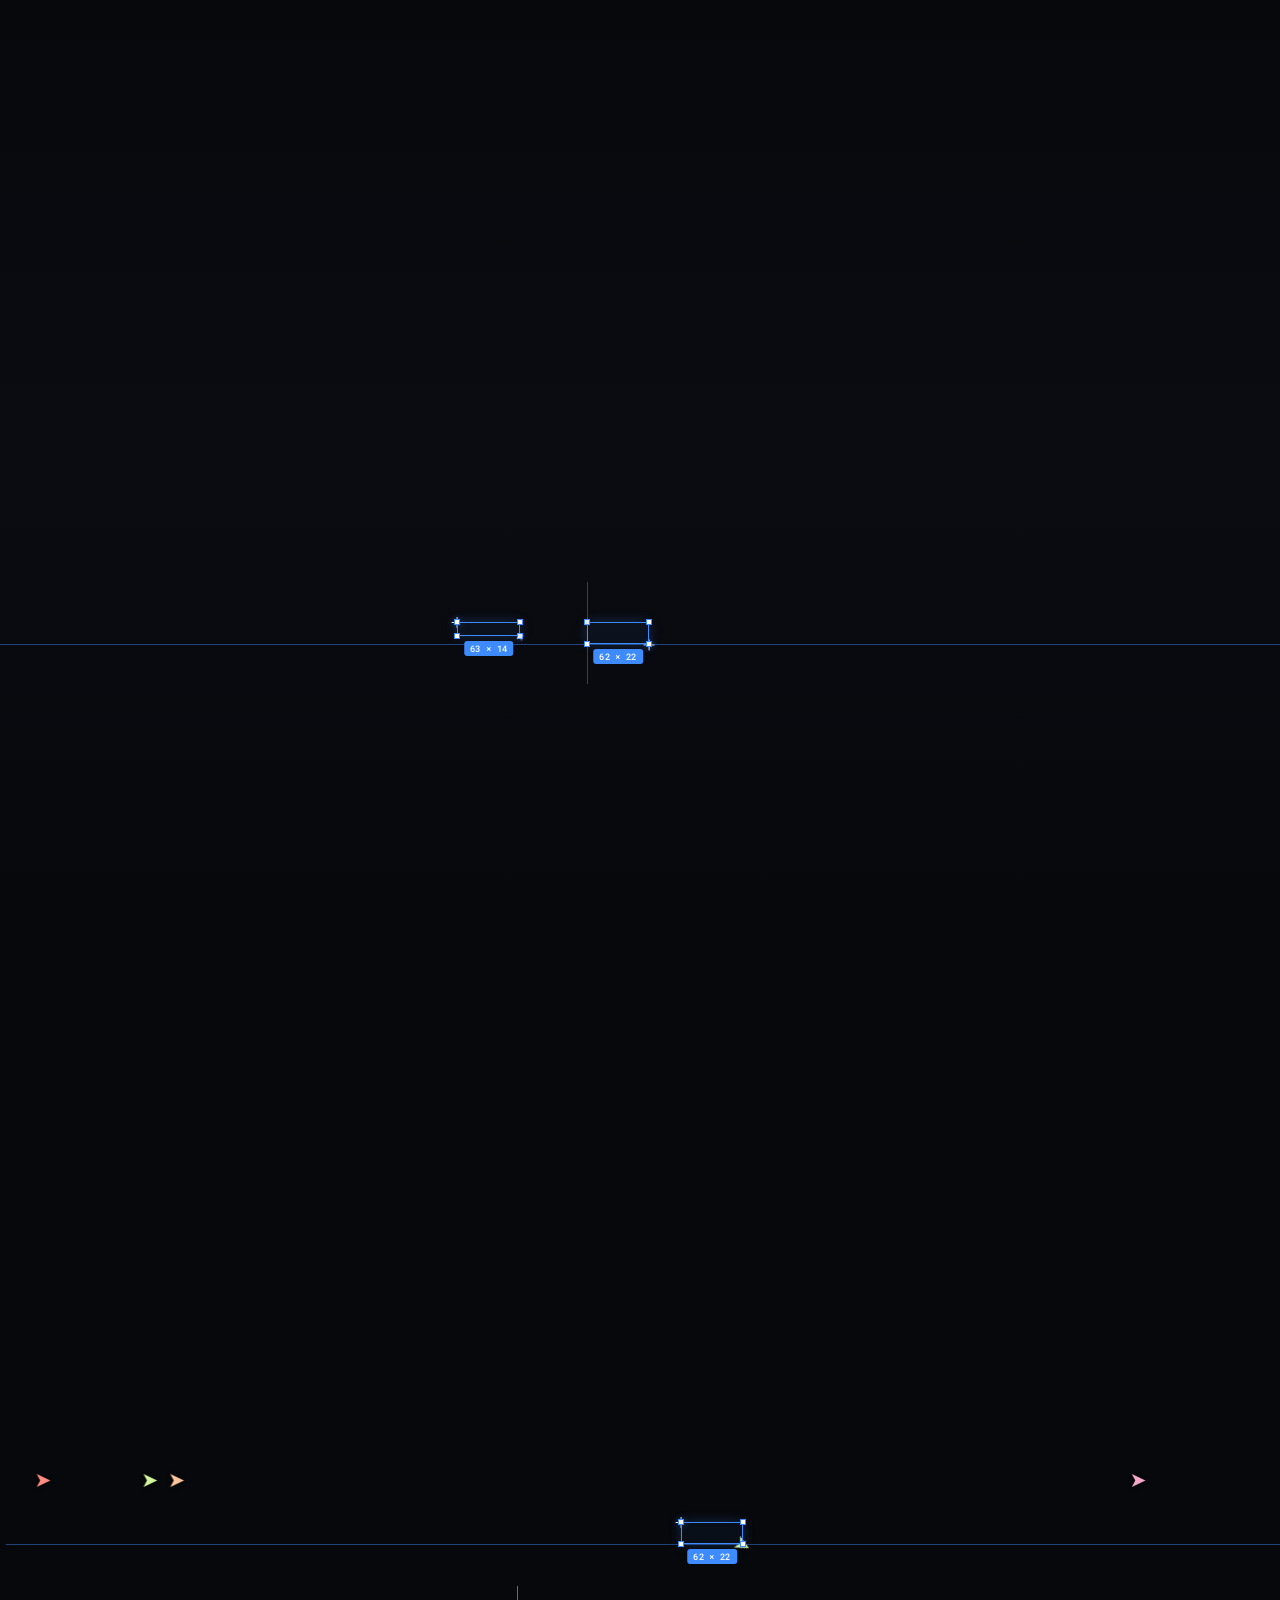
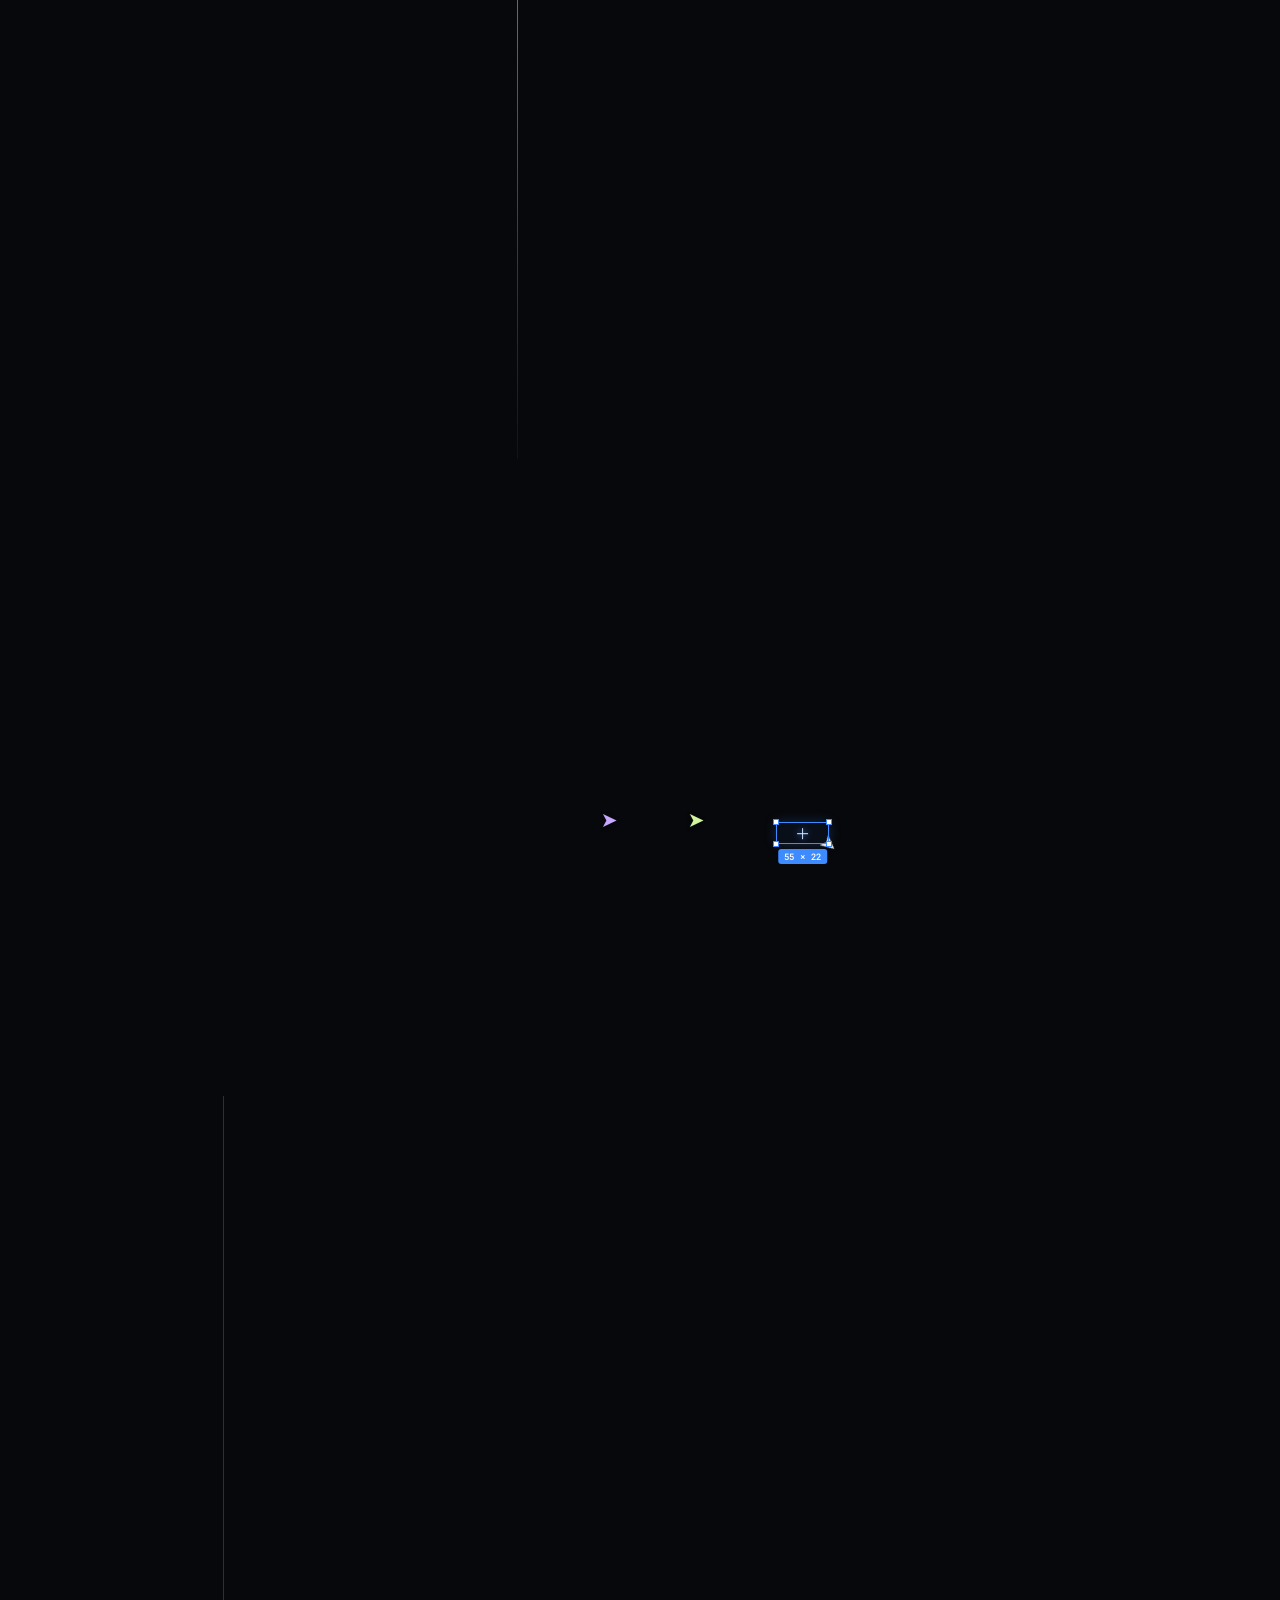
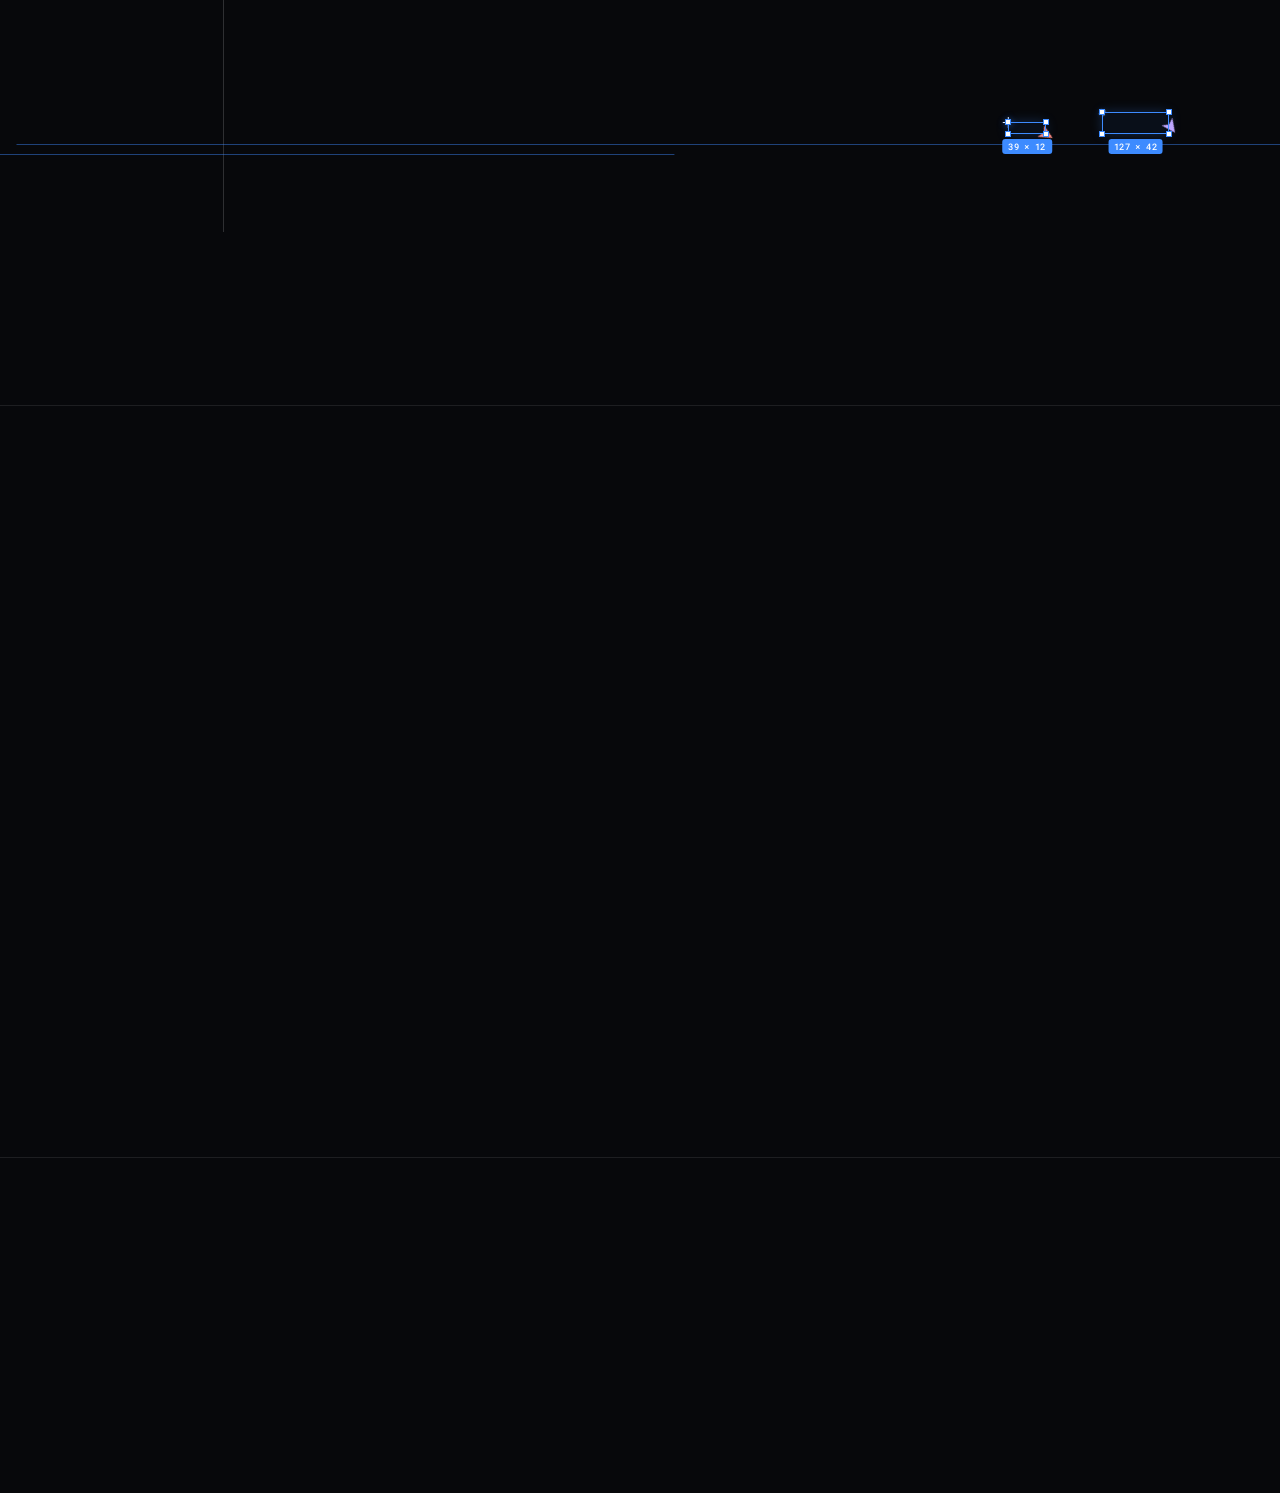
<file: a-propos.html>
<!DOCTYPE html>
<html lang="fr">
<head>
  <meta charset="utf-8">
  <title>Magomed Dautaev</title>
  <meta name="robots" content="noindex">
  <link rel="canonical" href="https://magomed.be/#a-propos">
  <meta http-equiv="refresh" content="0; url=./#a-propos">
  <script>location.replace("./#a-propos");</script>
  <style>body{background:#07080b;color:#f3f1ee;font-family:sans-serif;display:grid;place-items:center;min-height:100vh;margin:0}a{color:#e8382d}</style>
</head>
<body><p>Cette page a déménagé : <a href="./#a-propos">continuer vers le site</a>.</p></body>
</html>
</file>
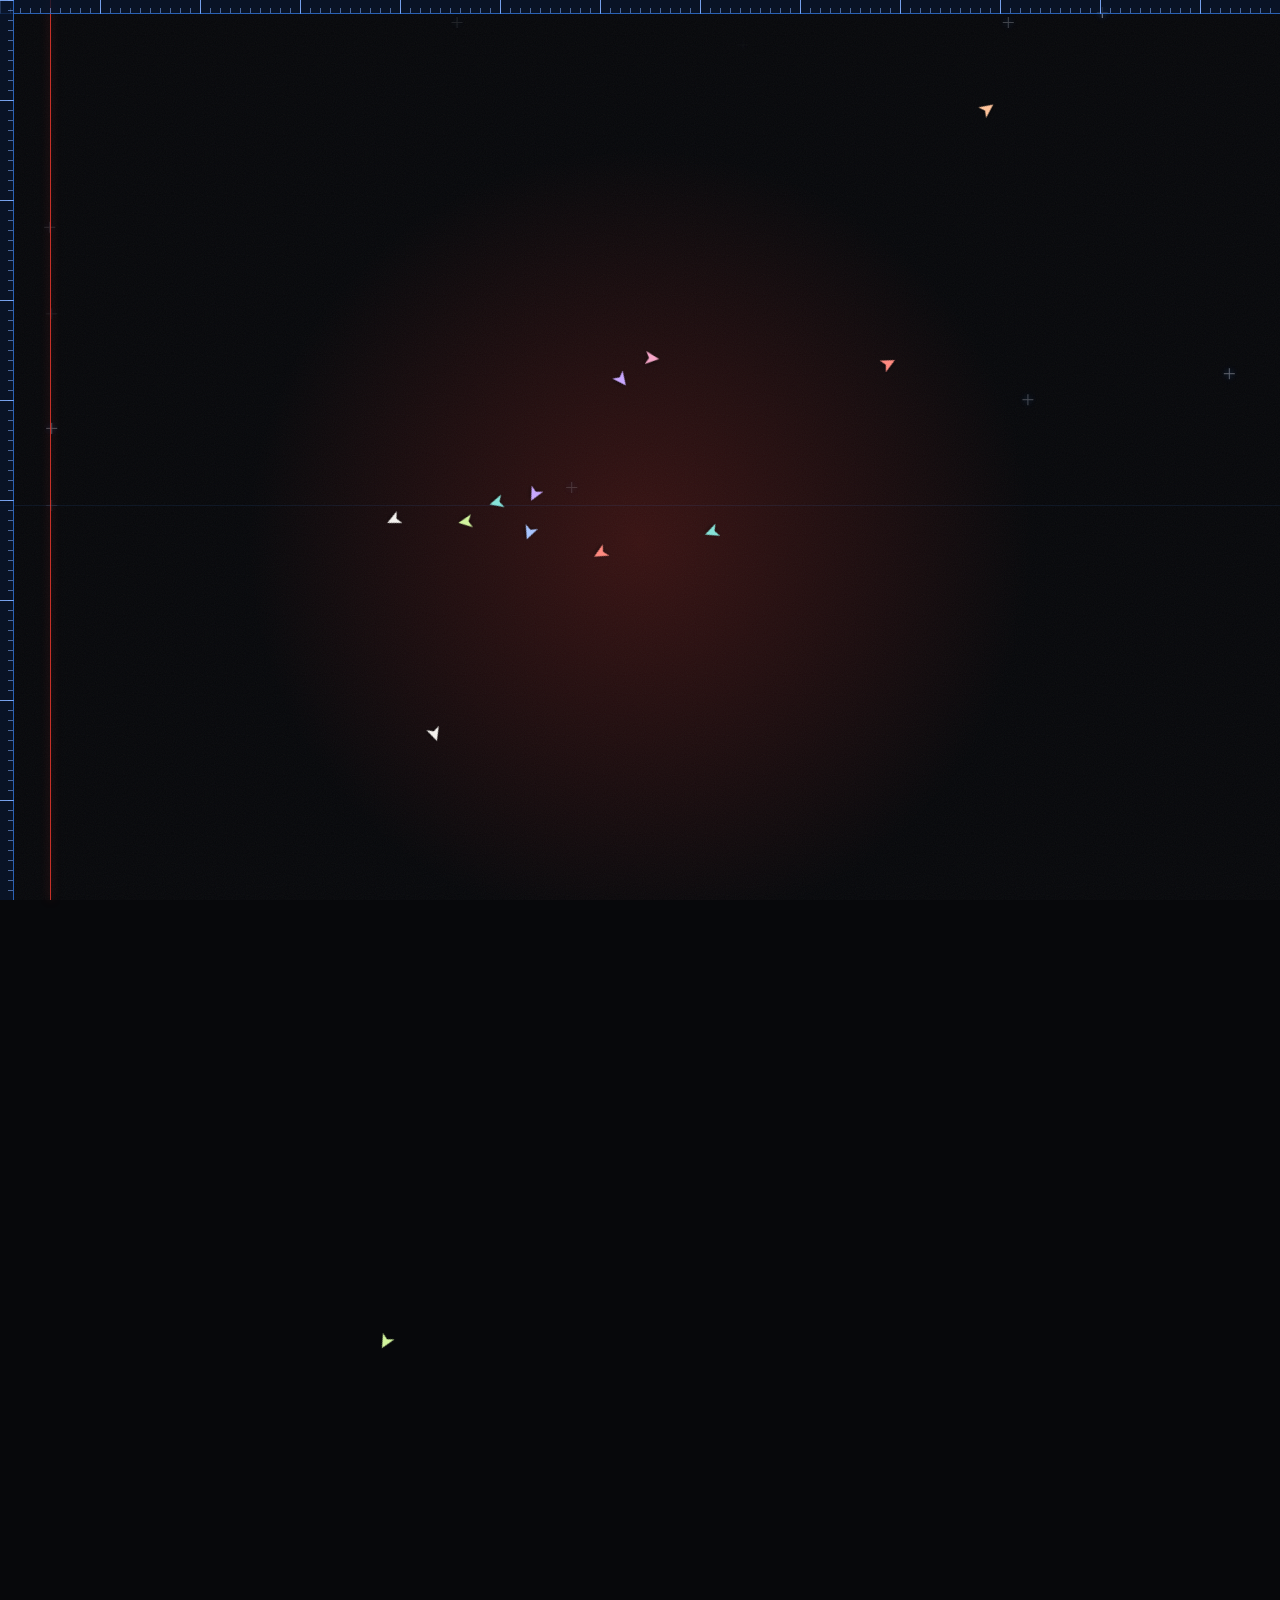
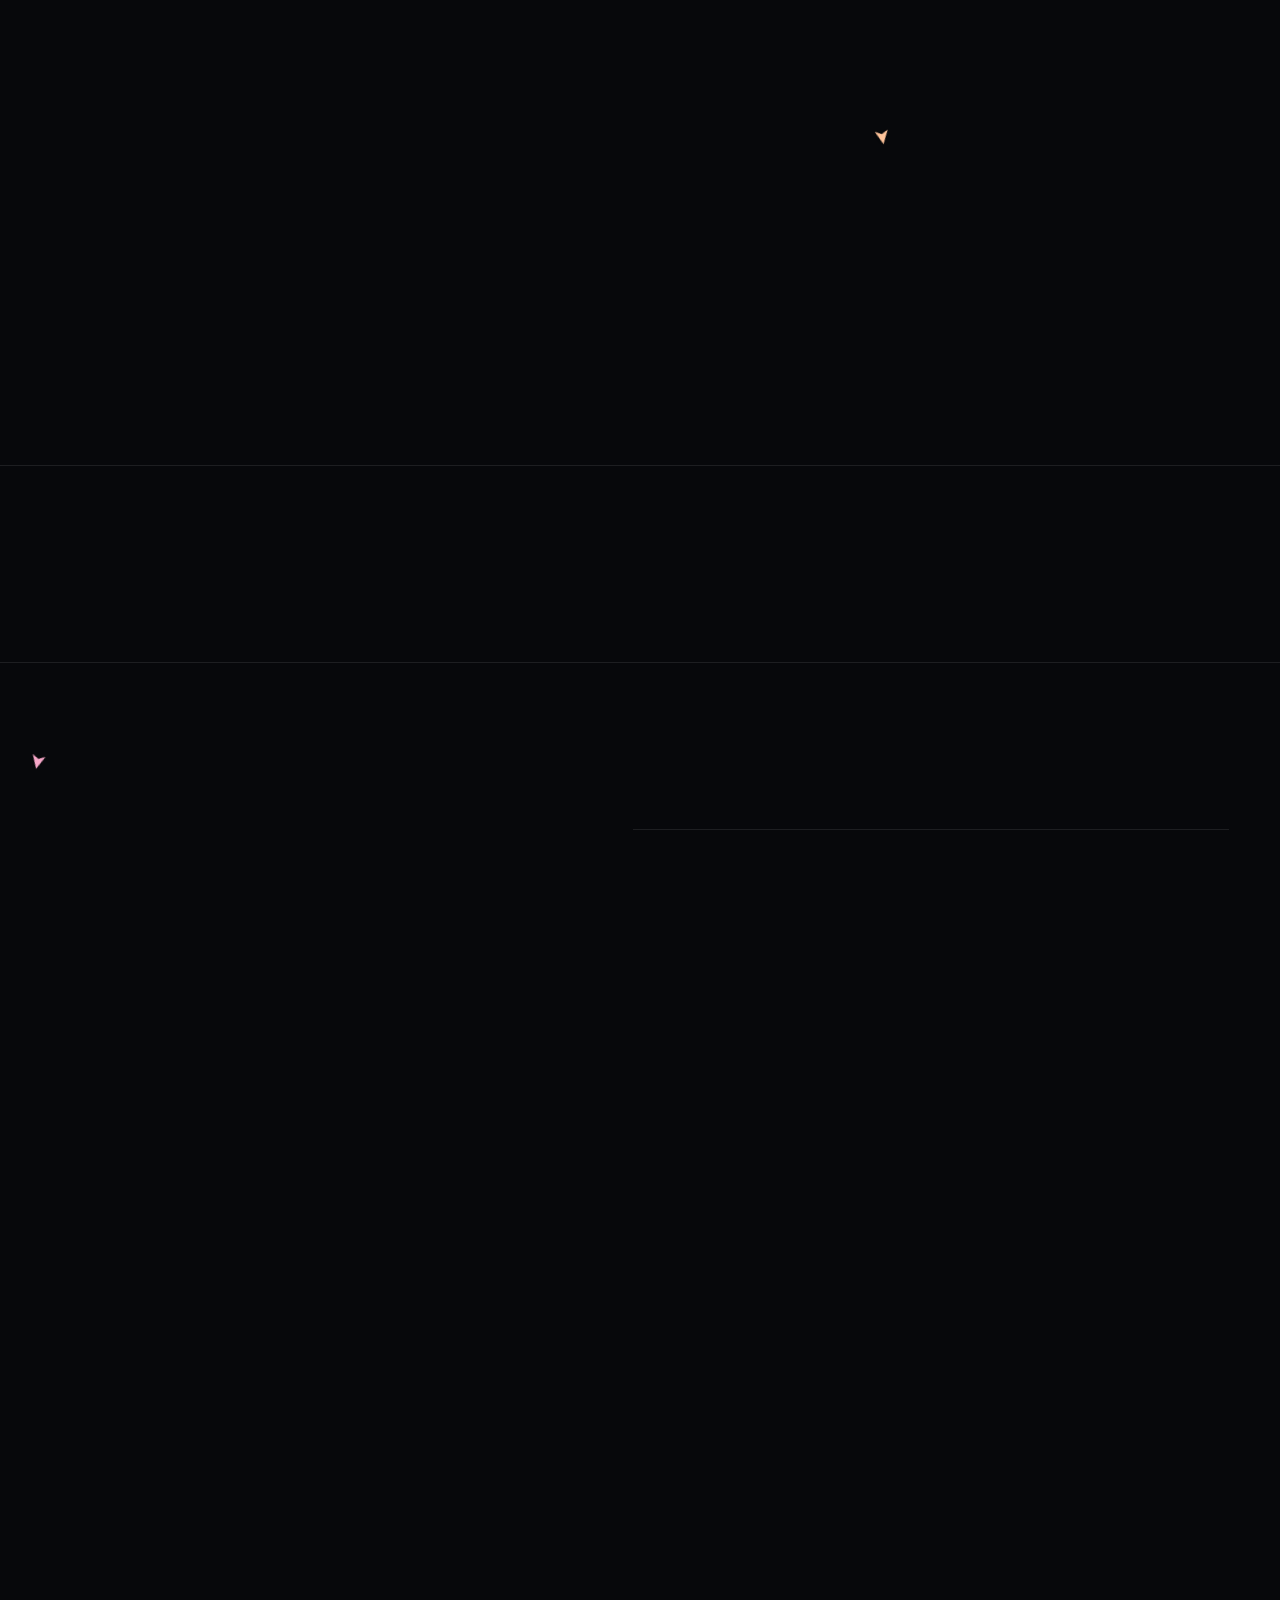
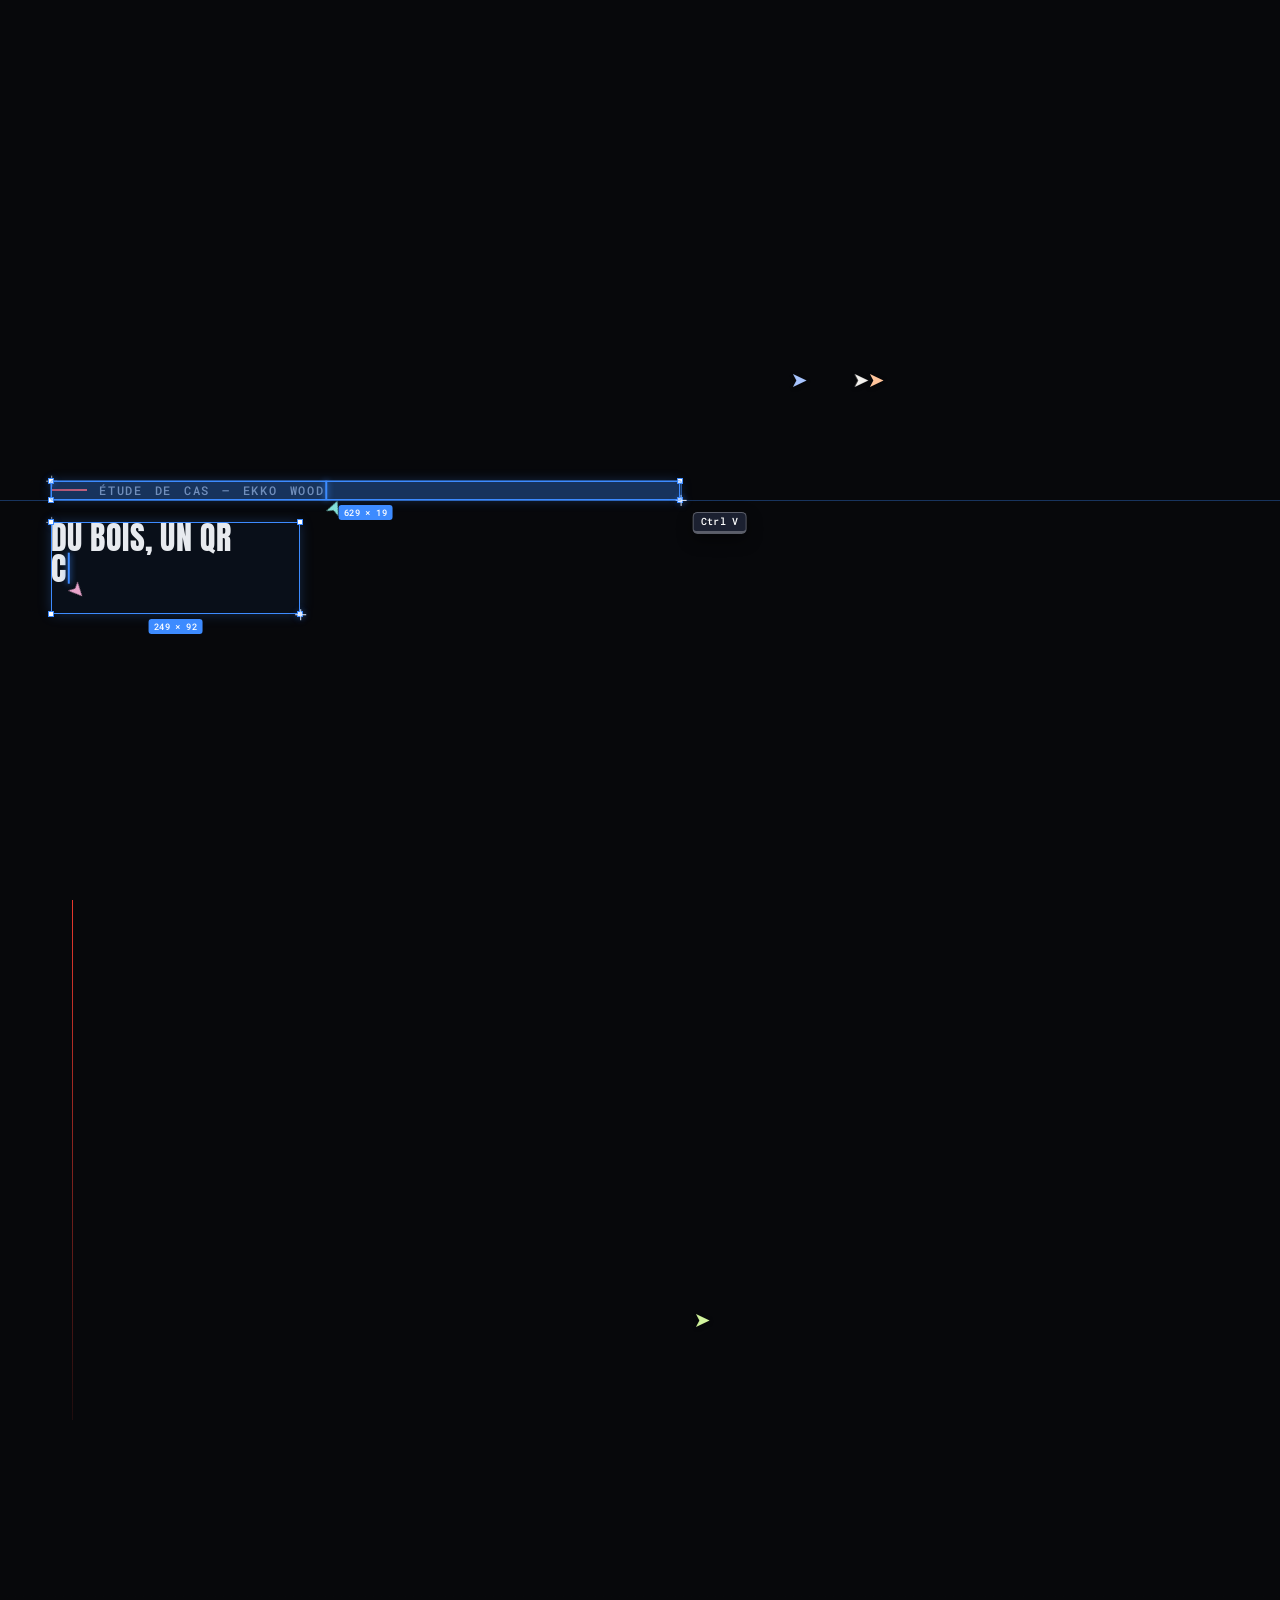
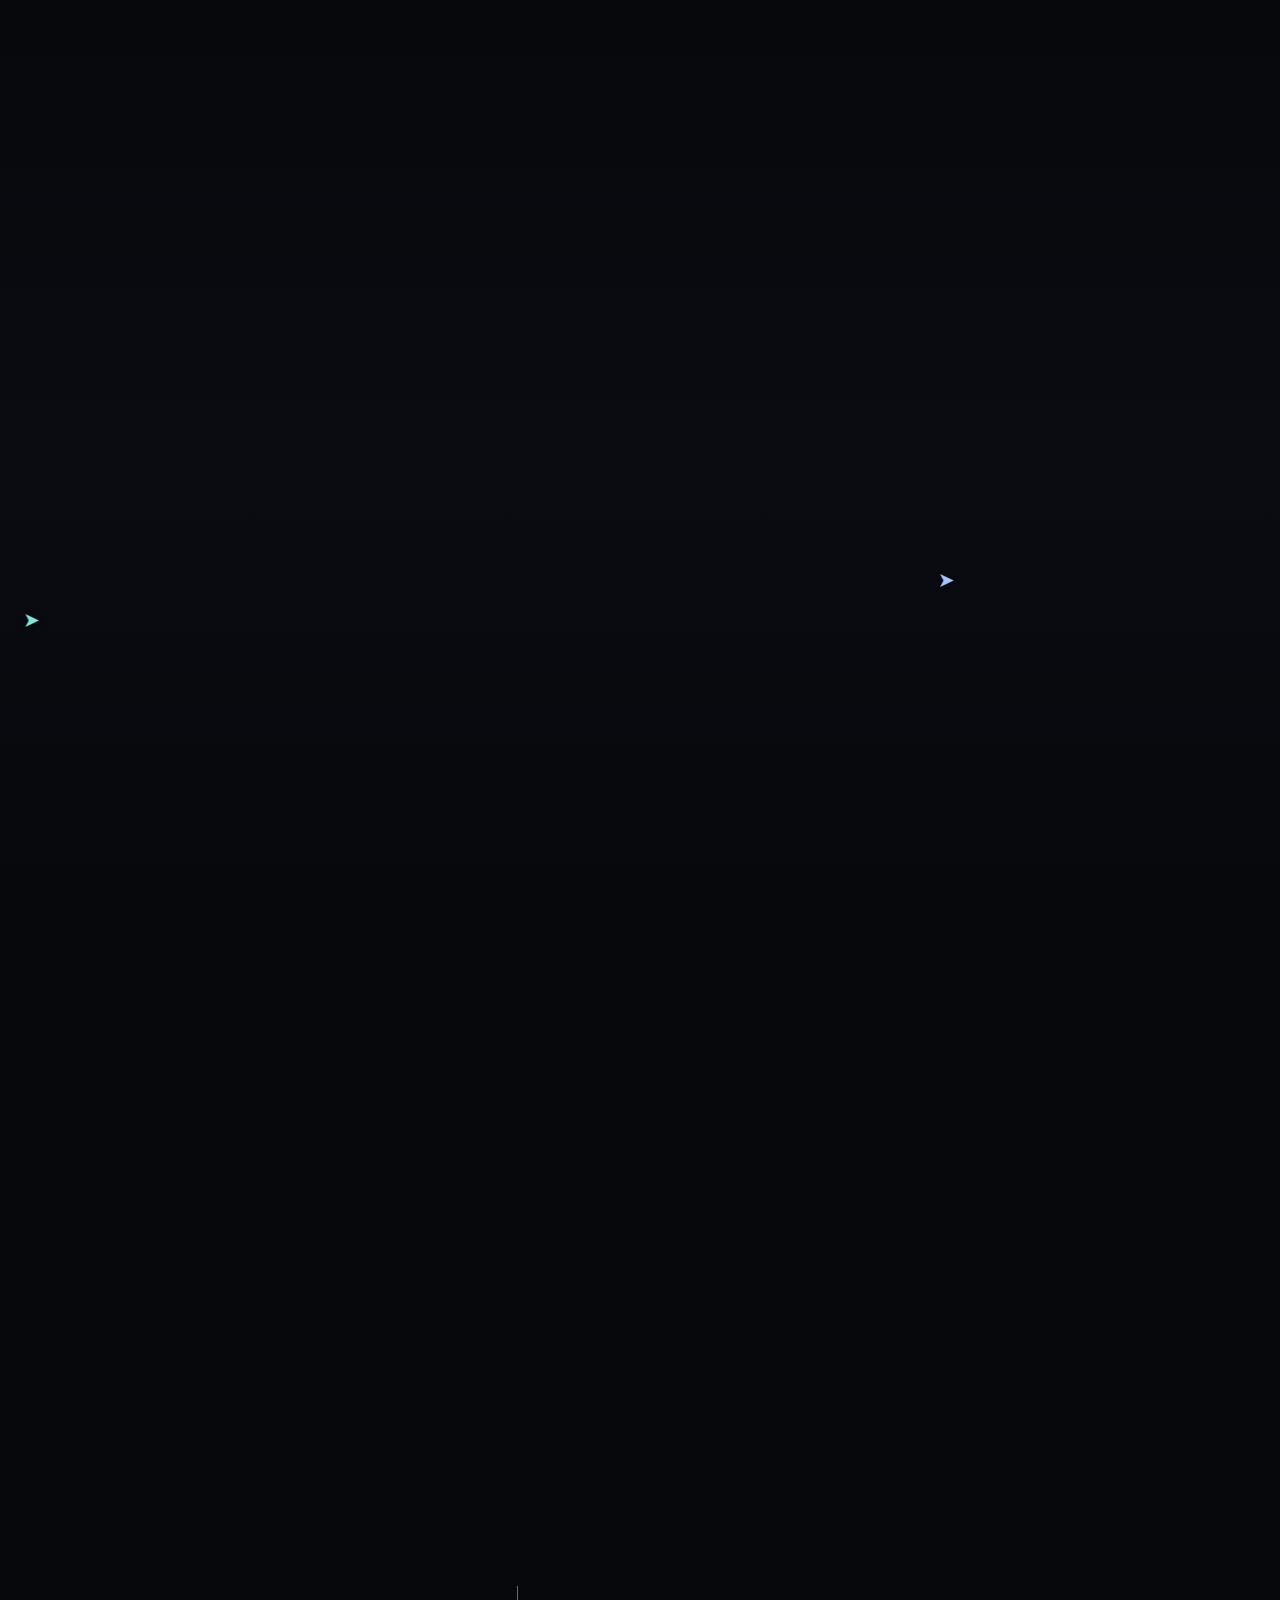
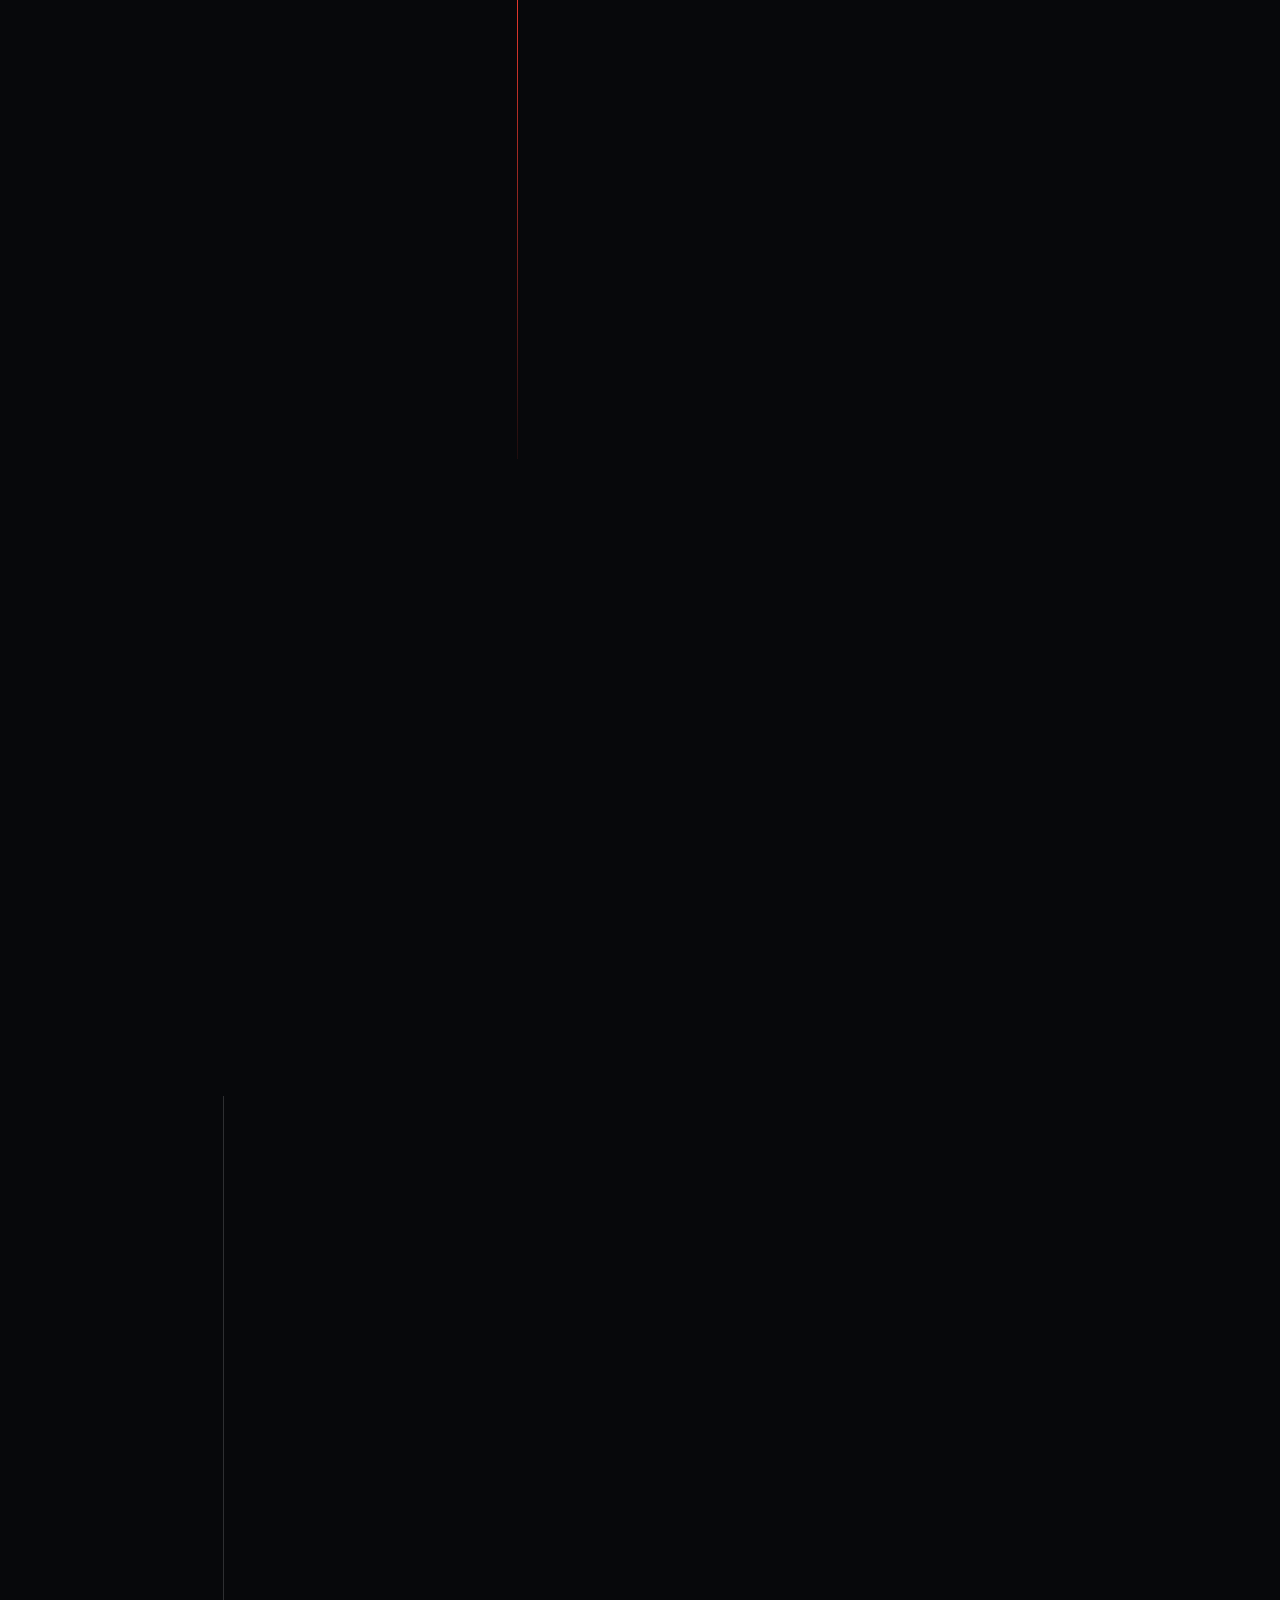
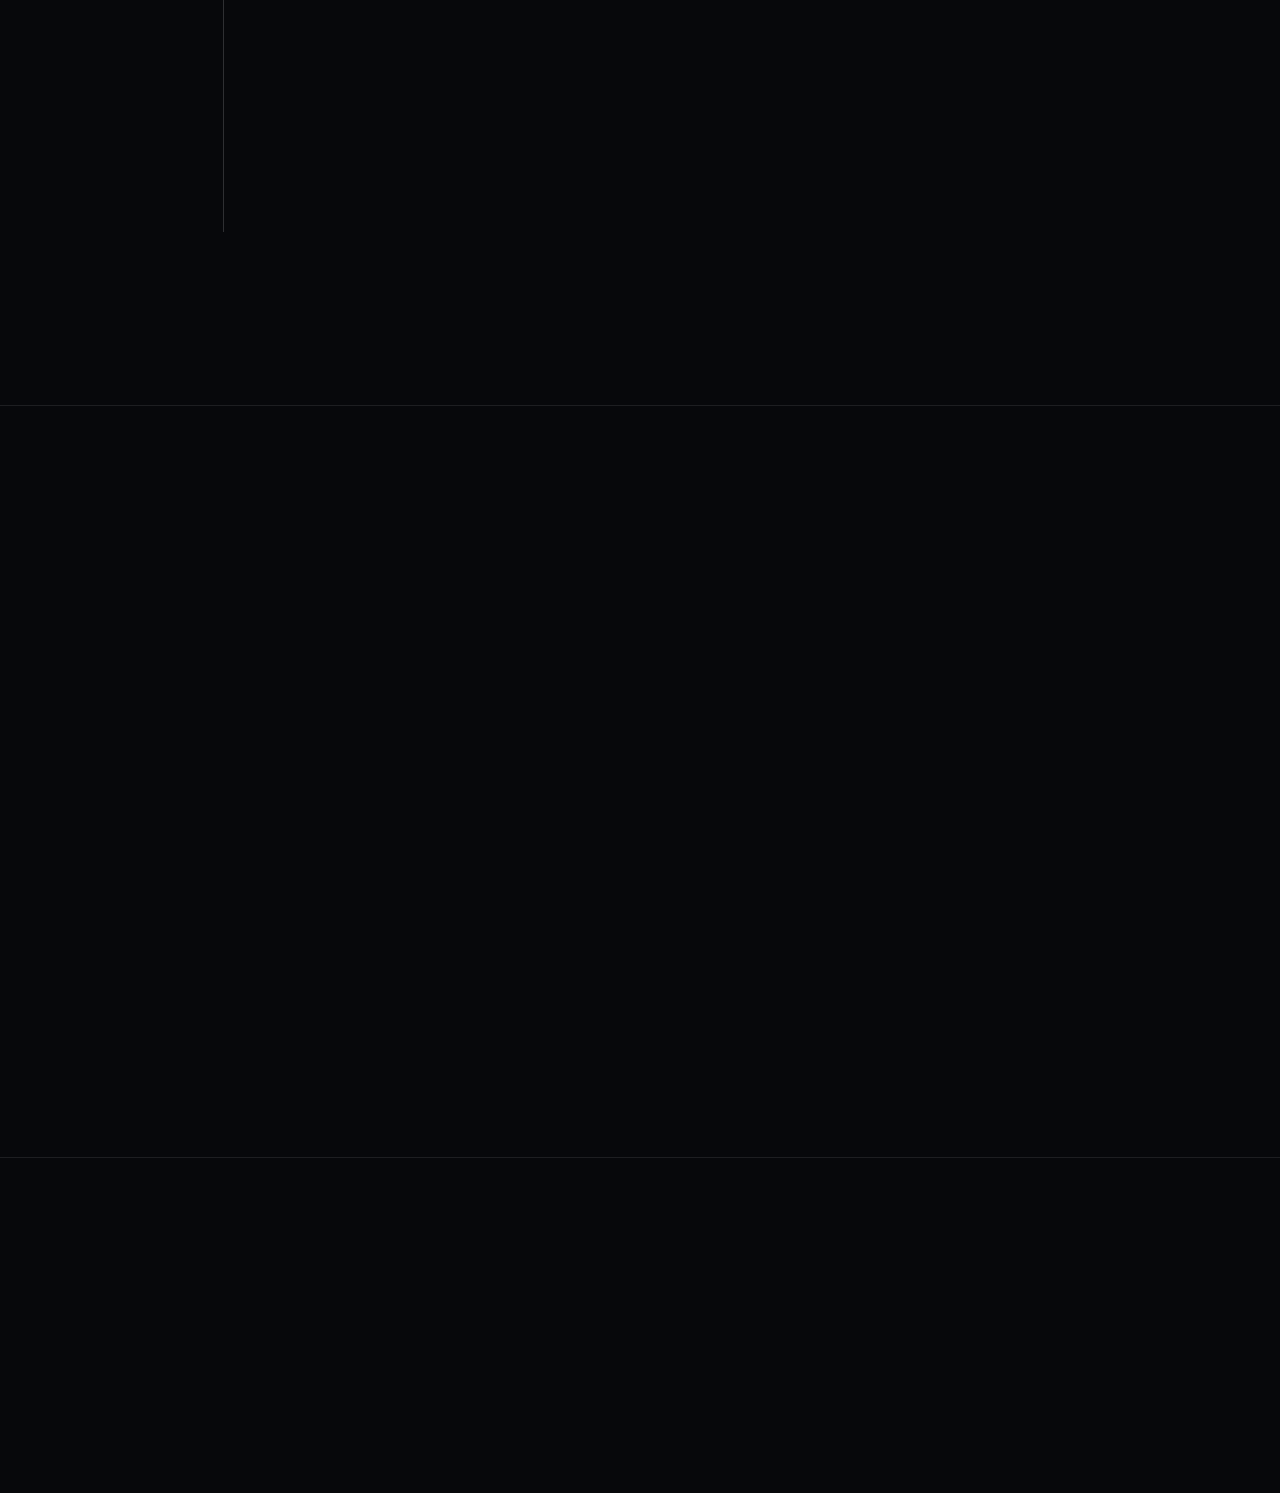
<file: contact.html>
<!DOCTYPE html>
<html lang="fr">
<head>
  <meta charset="utf-8">
  <title>Magomed Dautaev</title>
  <meta name="robots" content="noindex">
  <link rel="canonical" href="https://magomed.be/#contact">
  <meta http-equiv="refresh" content="0; url=./#contact">
  <script>location.replace("./#contact");</script>
  <style>body{background:#07080b;color:#f3f1ee;font-family:sans-serif;display:grid;place-items:center;min-height:100vh;margin:0}a{color:#e8382d}</style>
</head>
<body><p>Cette page a déménagé : <a href="./#contact">continuer vers le site</a>.</p></body>
</html>
</file>
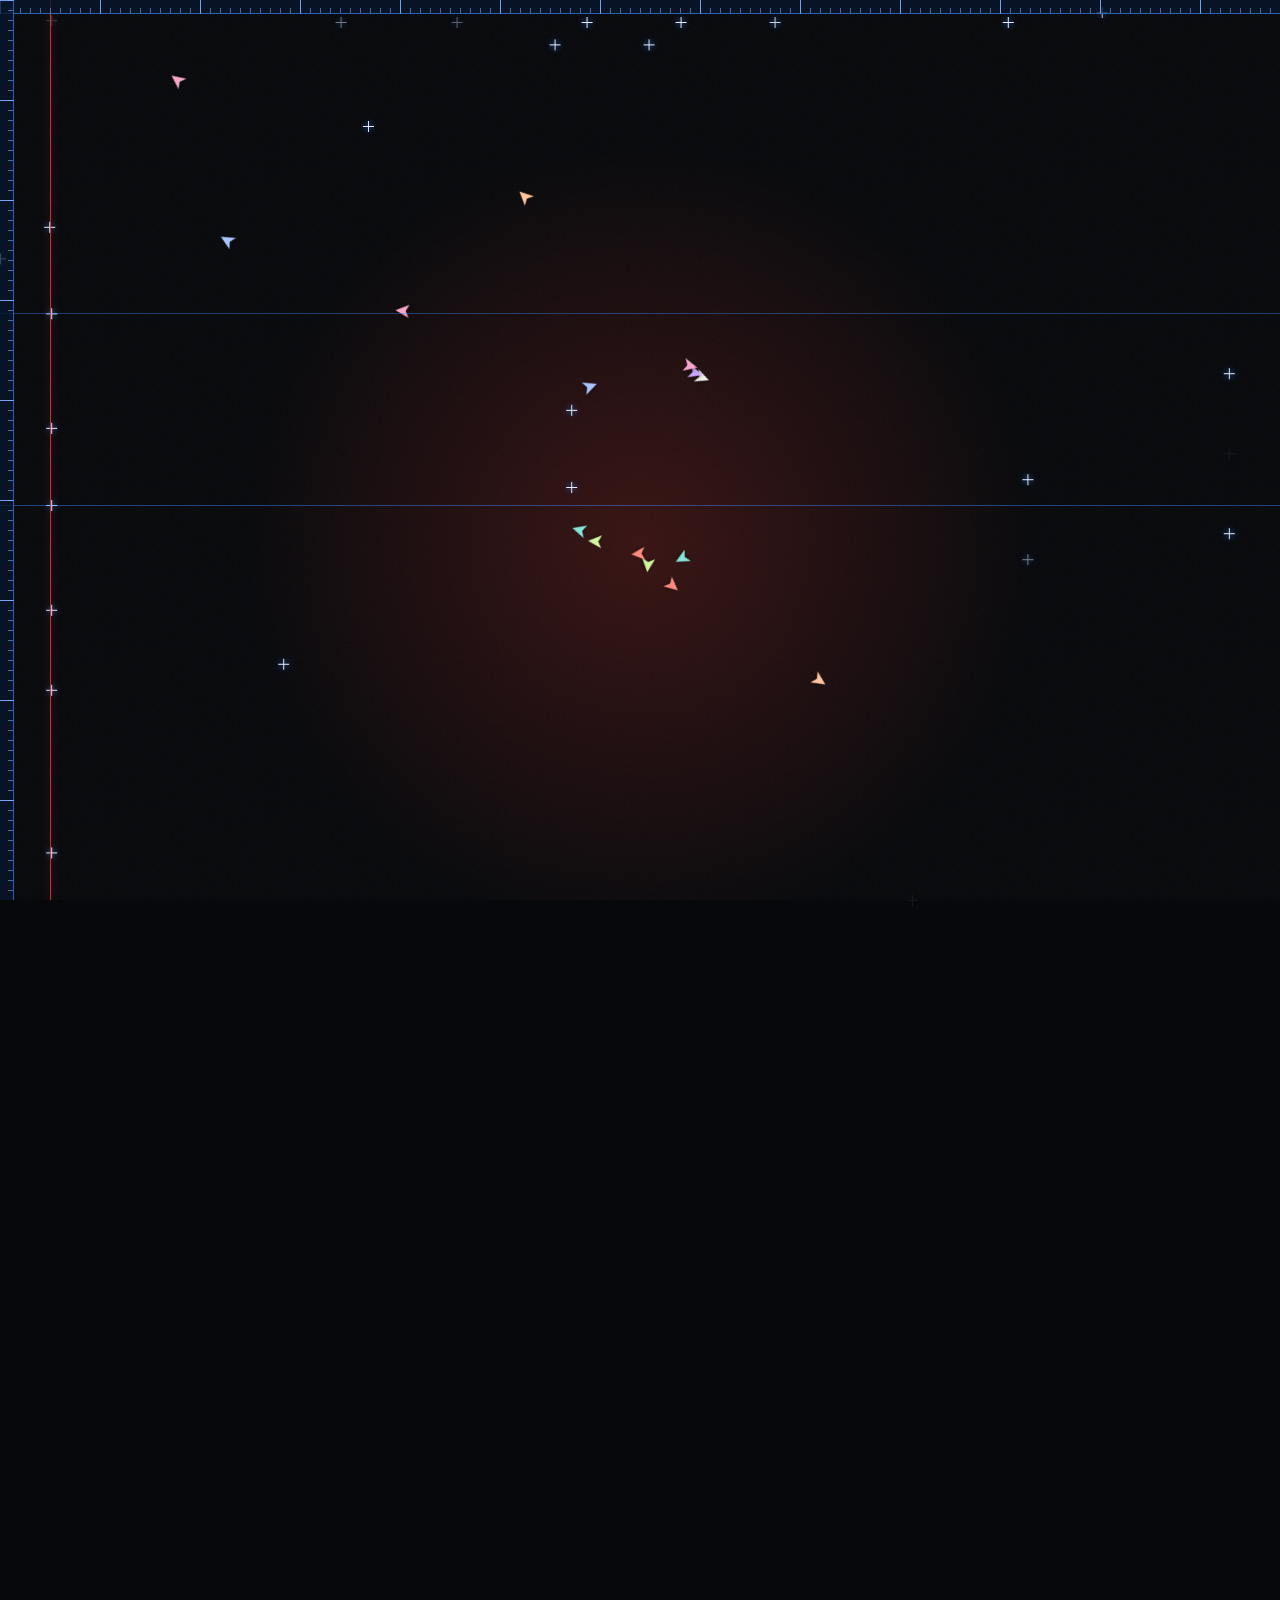
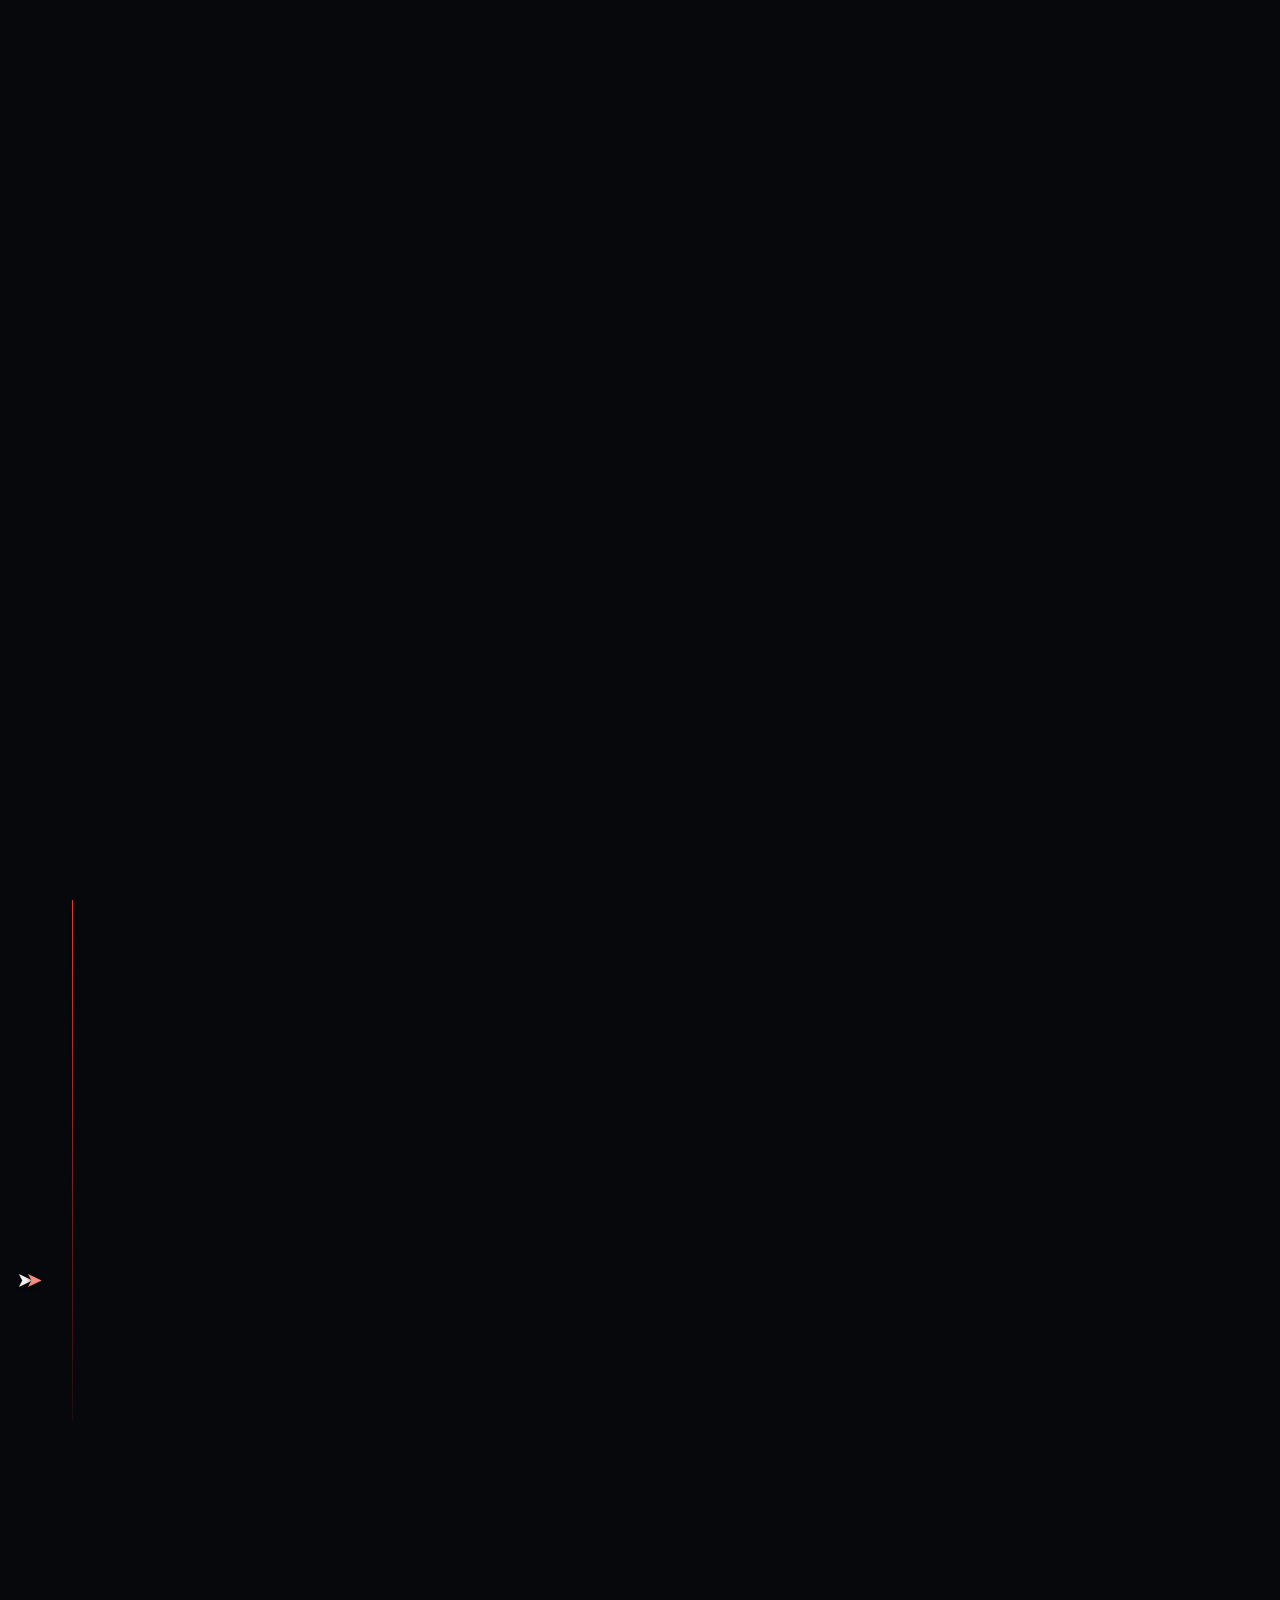
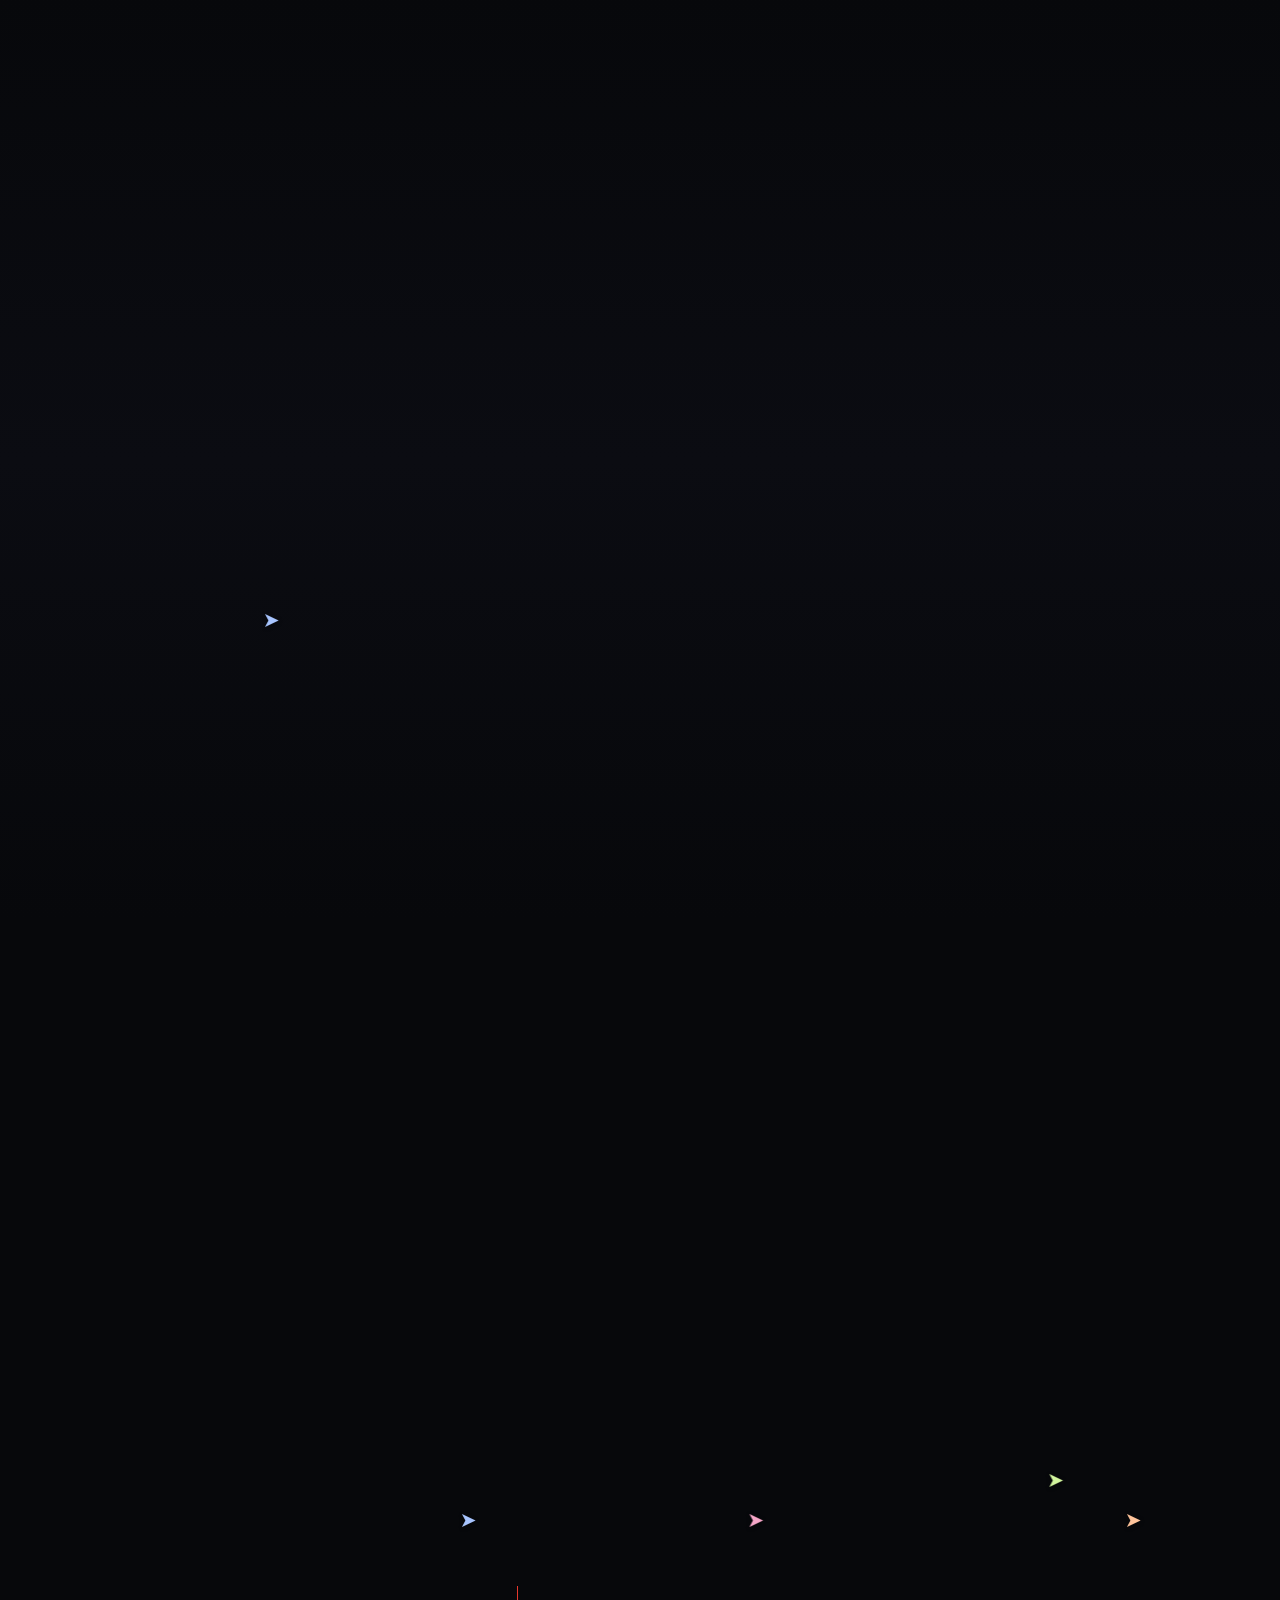
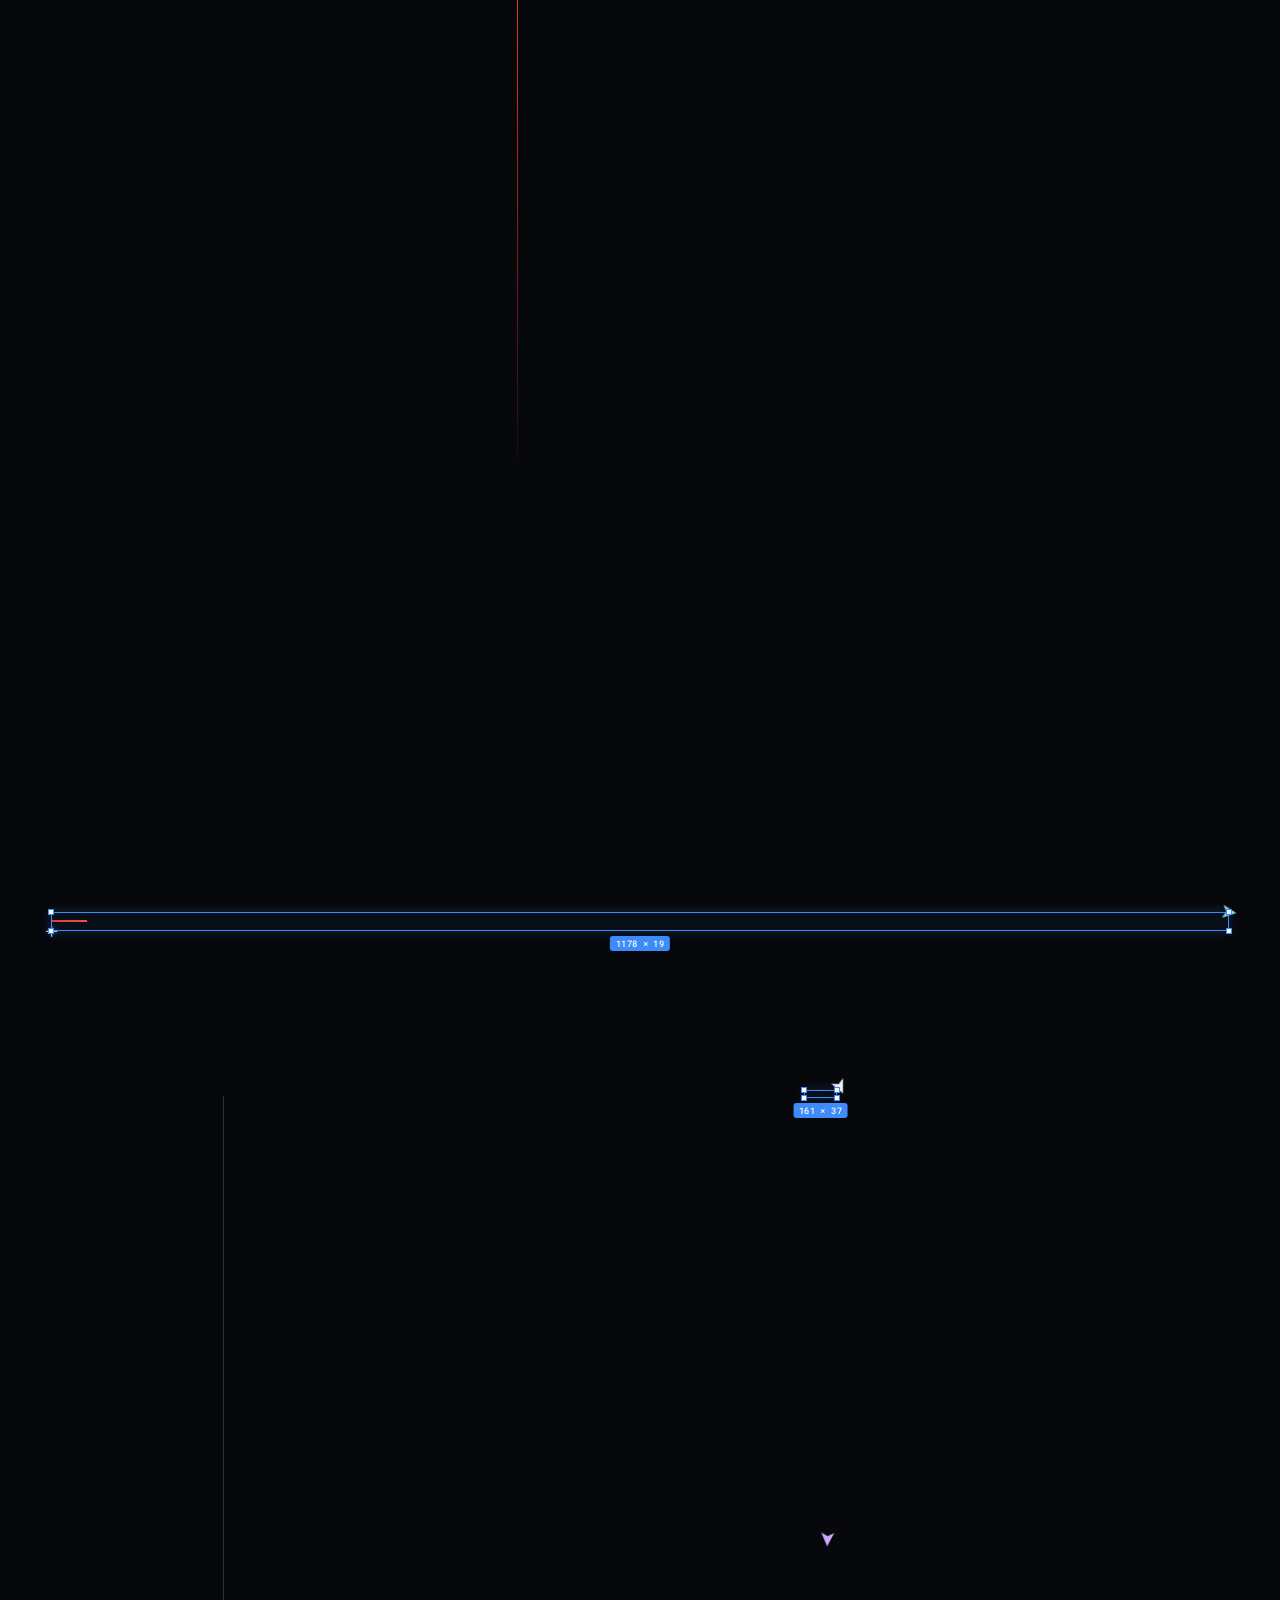
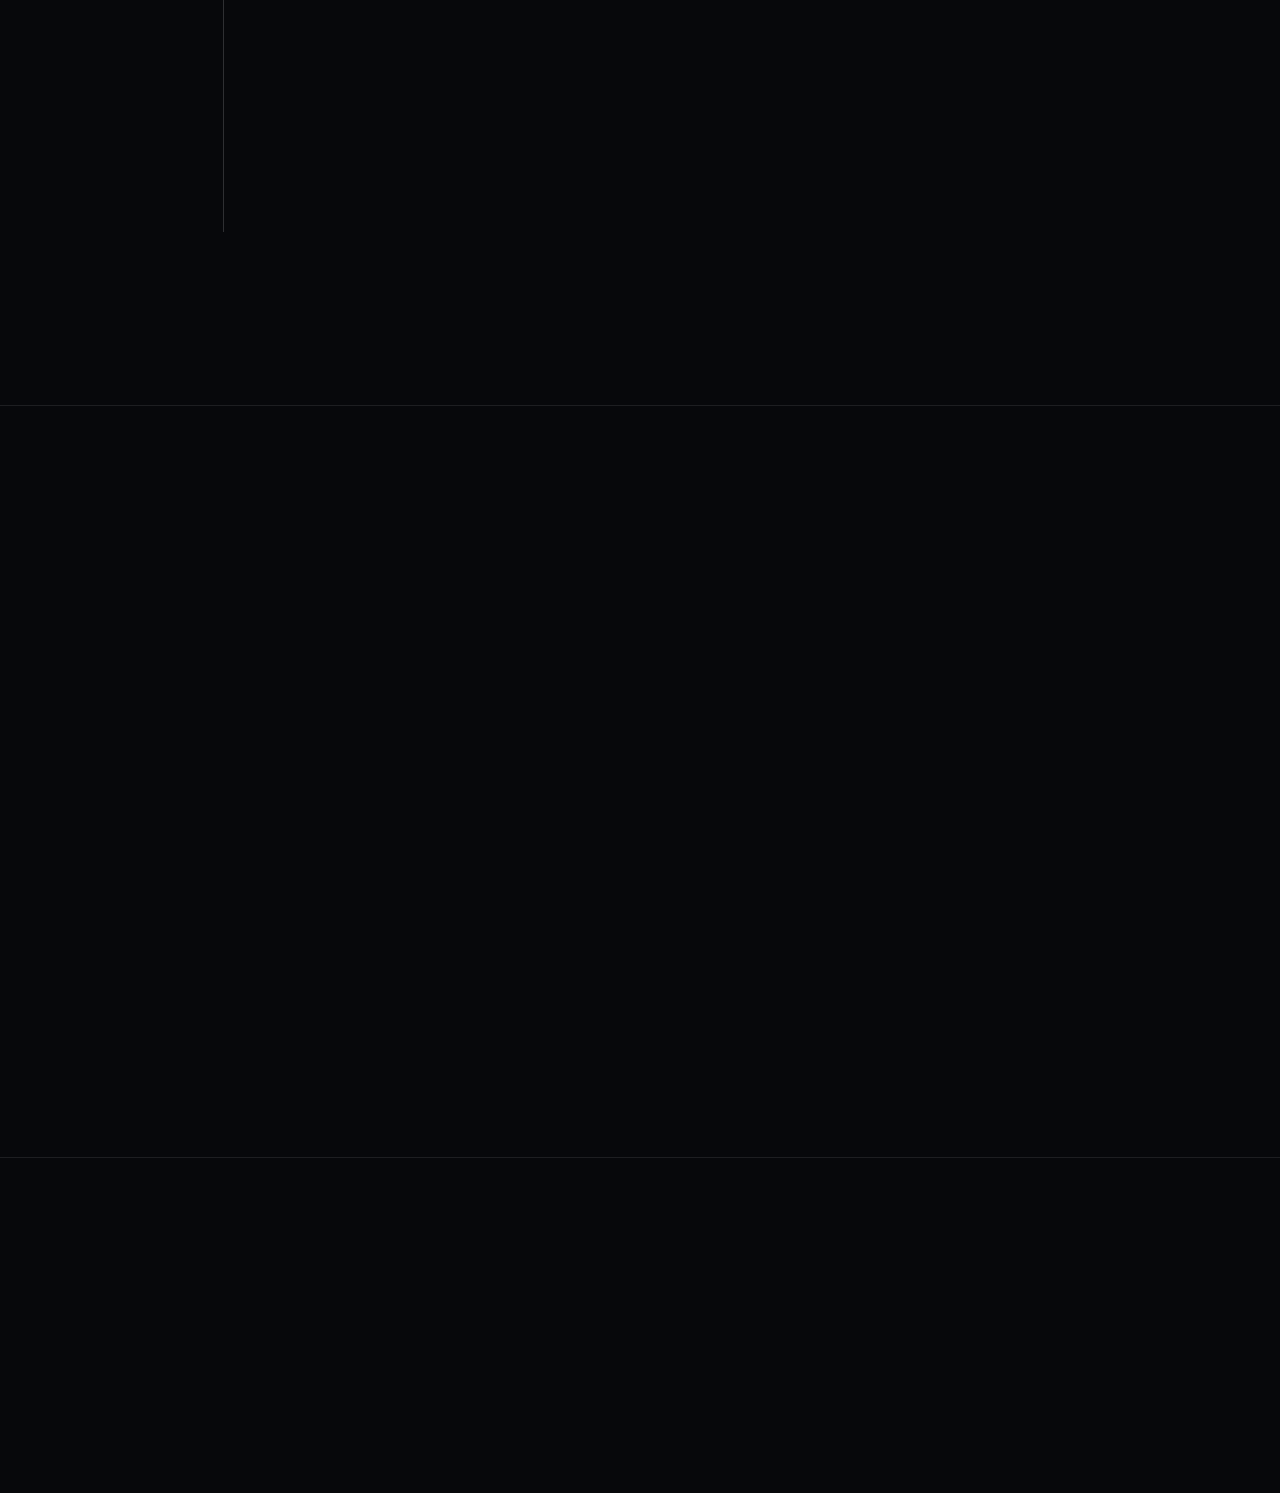
<file: experience.html>
<!DOCTYPE html>
<html lang="fr">
<head>
  <meta charset="utf-8">
  <title>Magomed Dautaev</title>
  <meta name="robots" content="noindex">
  <link rel="canonical" href="https://magomed.be/#parcours">
  <meta http-equiv="refresh" content="0; url=./#parcours">
  <script>location.replace("./#parcours");</script>
  <style>body{background:#07080b;color:#f3f1ee;font-family:sans-serif;display:grid;place-items:center;min-height:100vh;margin:0}a{color:#e8382d}</style>
</head>
<body><p>Cette page a déménagé : <a href="./#parcours">continuer vers le site</a>.</p></body>
</html>
</file>
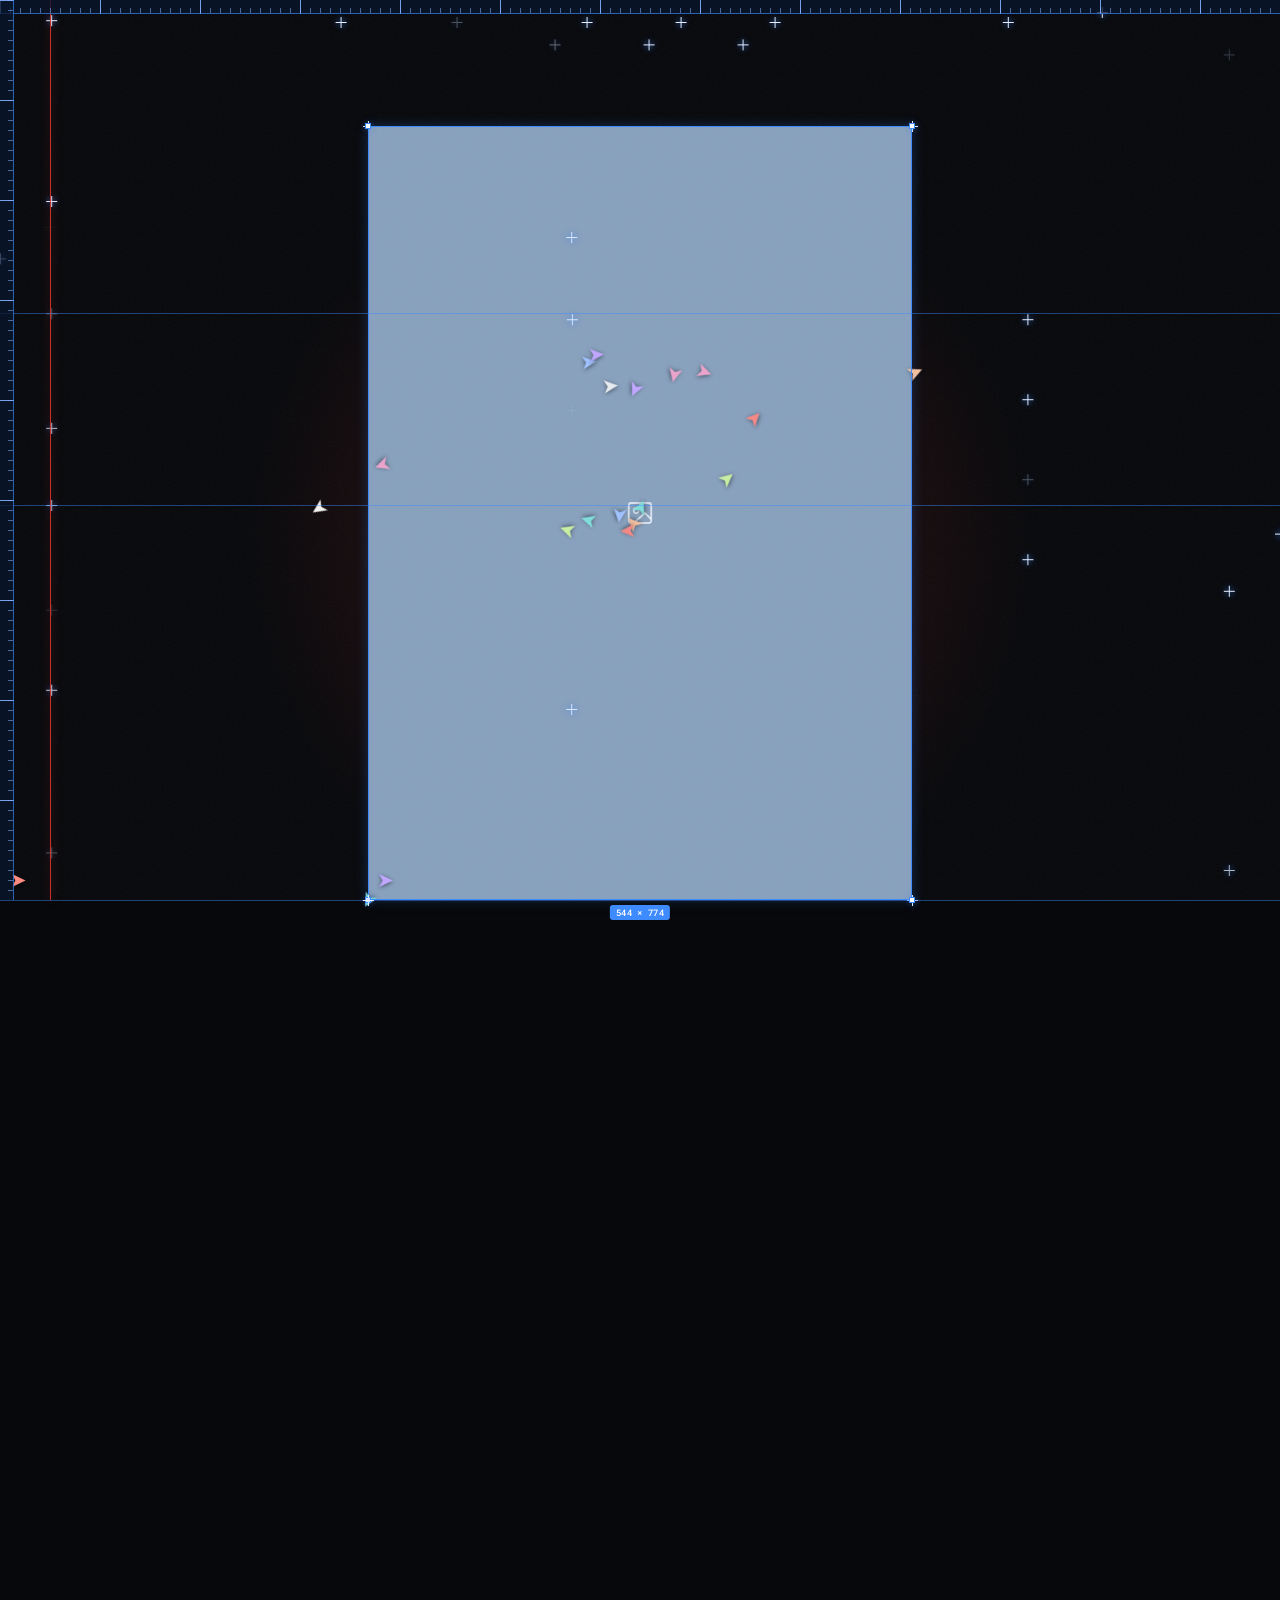
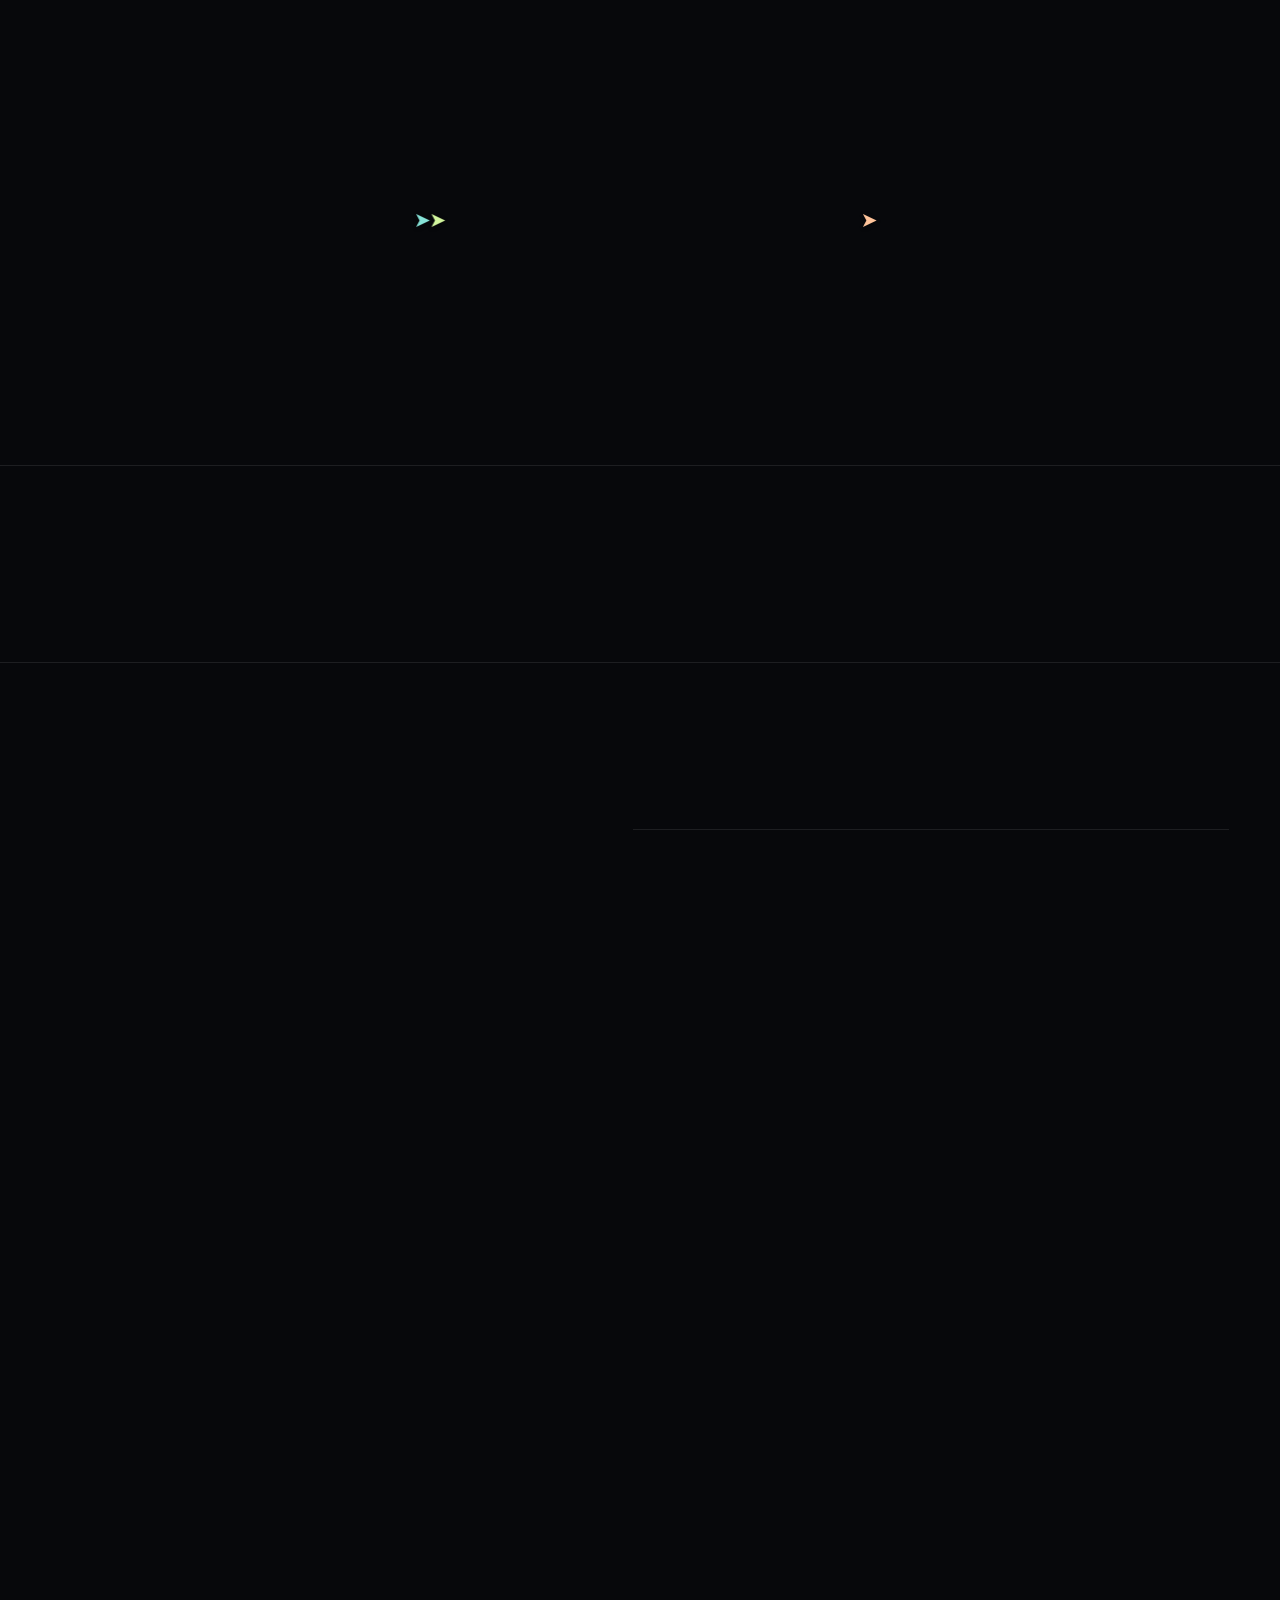
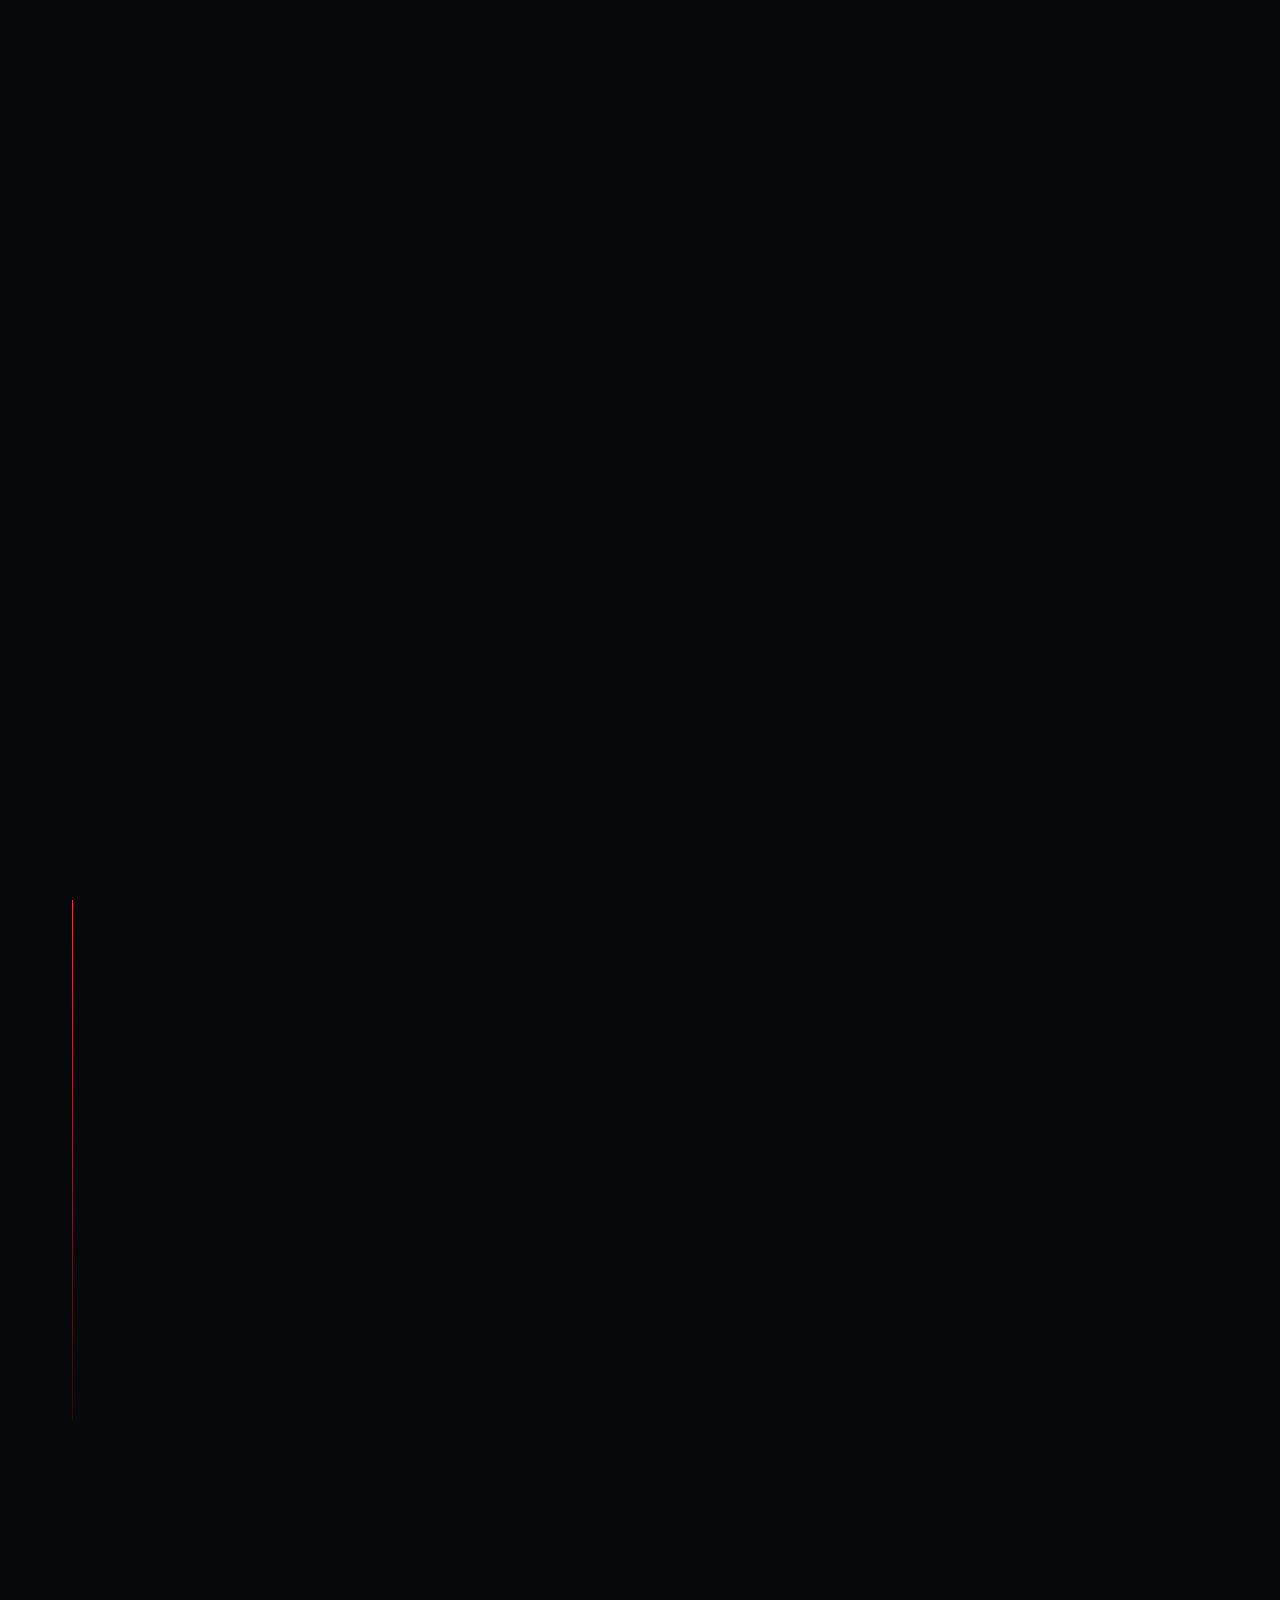
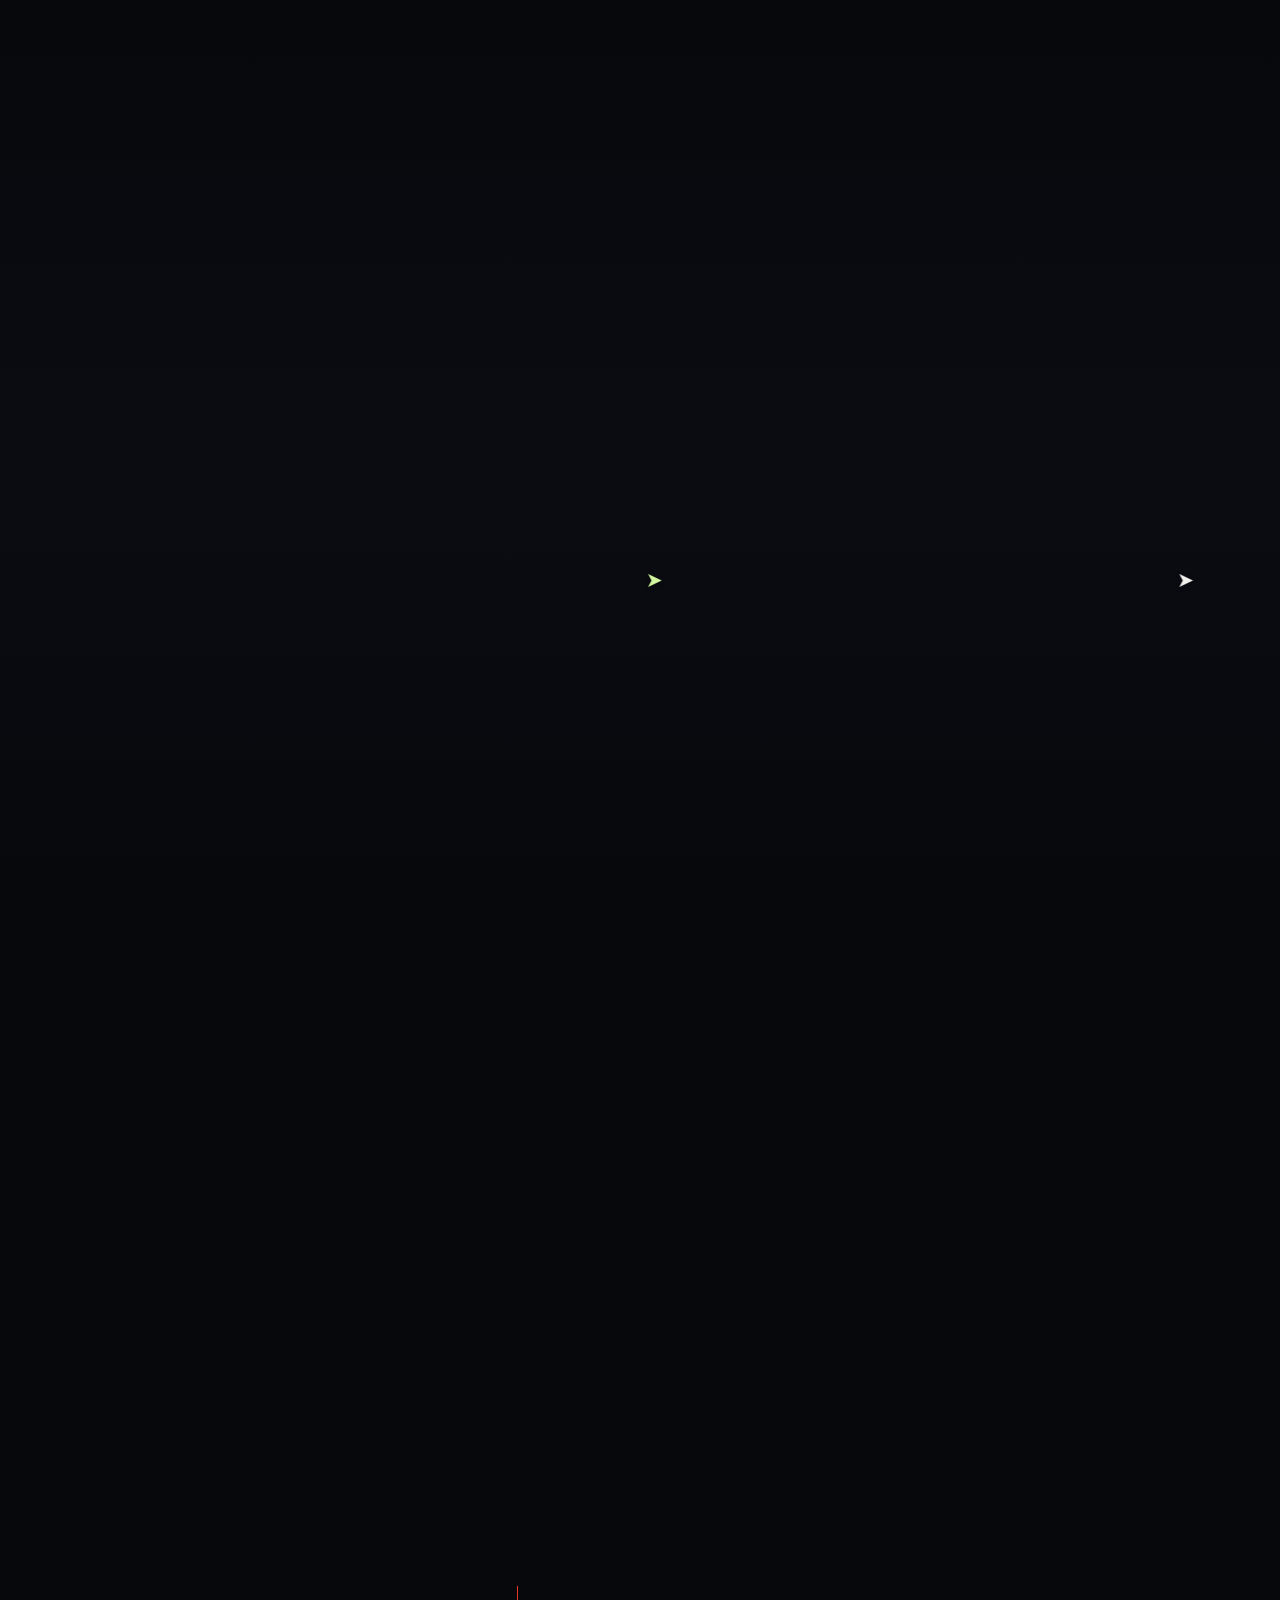
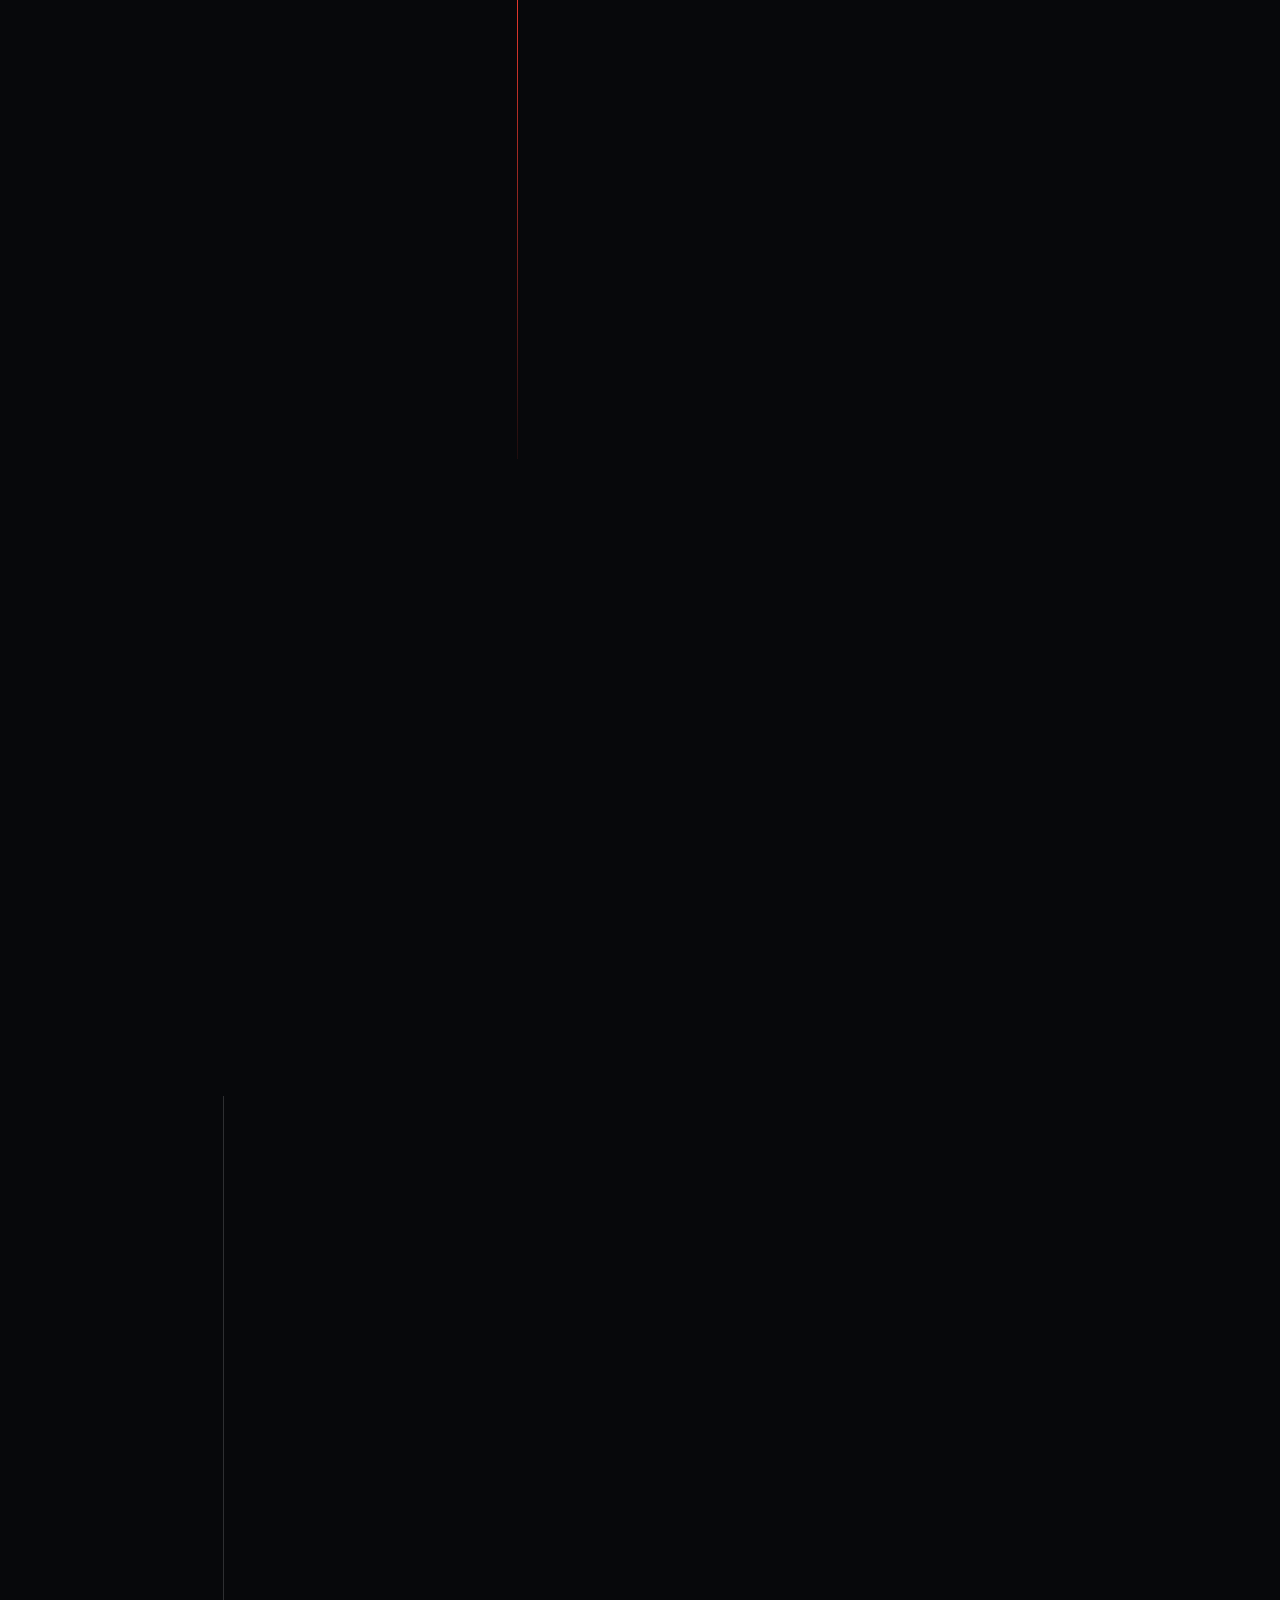
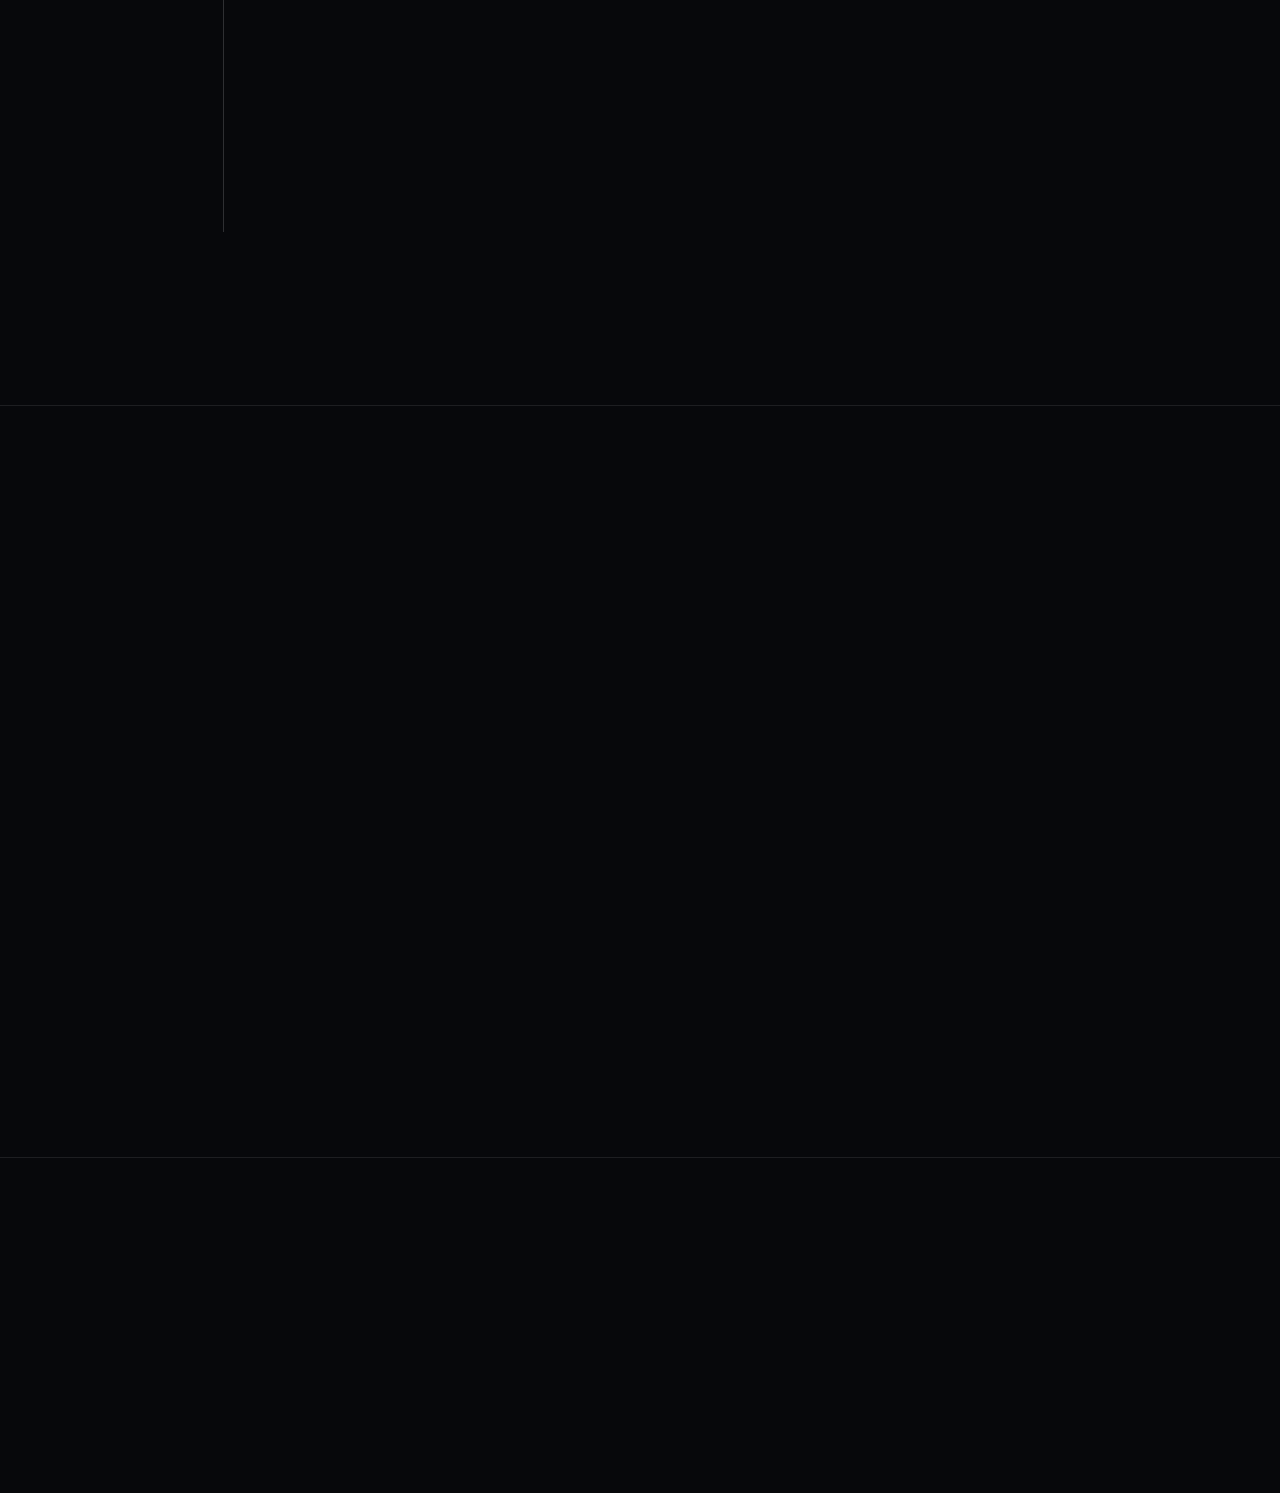
<file: realisation.html>
<!DOCTYPE html>
<html lang="fr">
<head>
  <meta charset="utf-8">
  <title>Magomed Dautaev</title>
  <meta name="robots" content="noindex">
  <link rel="canonical" href="https://magomed.be/#realisations">
  <meta http-equiv="refresh" content="0; url=./#realisations">
  <script>location.replace("./#realisations");</script>
  <style>body{background:#07080b;color:#f3f1ee;font-family:sans-serif;display:grid;place-items:center;min-height:100vh;margin:0}a{color:#e8382d}</style>
</head>
<body><p>Cette page a déménagé : <a href="./#realisations">continuer vers le site</a>.</p></body>
</html>
</file>
<file: css/style.css>
/* =========================================================
   Magomed — portfolio (noir & rouge)
   ========================================================= */

@font-face {
  font-family: "BDO Grotesk";
  src: url("../fonts/BDOGrotesk-VF.ttf") format("truetype");
  font-weight: 100 900;
  font-display: swap;
}
@font-face {
  font-family: "Roboto Mono";
  src: url("../fonts/RobotoMono-Regular.ttf") format("truetype");
  font-weight: 400;
  font-display: swap;
}
@font-face {
  font-family: "Roboto Mono";
  src: url("../fonts/RobotoMono-Medium.ttf") format("truetype");
  font-weight: 500;
  font-display: swap;
}

:root {
  --bg: #07080b;
  --bg-2: #0d0f14;
  --bg-3: #13161d;
  --line: rgba(255, 255, 255, .09);
  --line-2: rgba(255, 255, 255, .16);
  --text: #f3f1ee;
  --muted: #8d909a;
  --red: #e8382d;
  --red-hot: #ff4b3e;
  --red-deep: #8f150f;
  --display: "Anton", "Impact", "Arial Narrow", sans-serif;
  --script: "Mr Dafoe", "Brush Script MT", cursive;
  --sans: "BDO Grotesk", "Helvetica Neue", Arial, sans-serif;
  --mono: "Roboto Mono", ui-monospace, Menlo, monospace;
  --gutter: clamp(16px, 4vw, 56px);
  --max: 1360px;
  --ease: cubic-bezier(.22, 1, .36, 1);
}

*, *::before, *::after { box-sizing: border-box; }
html { -webkit-text-size-adjust: 100%; scroll-behavior: smooth; }
body {
  margin: 0;
  background: var(--bg);
  color: var(--text);
  font-family: var(--sans);
  font-size: 16px;
  line-height: 1.6;
  -webkit-font-smoothing: antialiased;
  overflow-x: hidden;
}
img, video { display: block; max-width: 100%; }
a { color: inherit; text-decoration: none; }
h1, h2, h3, h4, p, ul, ol, figure, blockquote { margin: 0; padding: 0; }
ul, ol { list-style: none; }
button { font: inherit; color: inherit; background: none; border: 0; cursor: pointer; }
em { font-style: normal; color: var(--red); }
::selection { background: var(--red); color: #fff; }

.wrap { width: 100%; max-width: var(--max); margin: 0 auto; padding: 0 var(--gutter); }

/* Grain léger sur tout le site */
body::after {
  content: "";
  position: fixed; inset: 0;
  pointer-events: none; z-index: 90;
  opacity: .05;
  background-image: url("data:image/svg+xml,%3Csvg xmlns='http://www.w3.org/2000/svg' width='160' height='160'%3E%3Cfilter id='n'%3E%3CfeTurbulence type='fractalNoise' baseFrequency='.9' numOctaves='2' stitchTiles='stitch'/%3E%3C/filter%3E%3Crect width='100%25' height='100%25' filter='url(%23n)'/%3E%3C/svg%3E");
}

/* ---------- Petits éléments communs ---------- */
.label, .eyebrow {
  font-family: var(--mono);
  font-size: 12px;
  font-weight: 500;
  letter-spacing: .14em;
  text-transform: uppercase;
  color: var(--muted);
}
.label { display: flex; align-items: center; gap: 12px; margin-bottom: 22px; }
.label::before {
  content: "";
  width: 36px; height: 2px;
  background: linear-gradient(90deg, var(--red), var(--red-hot));
  transform-origin: left;
}

.title {
  font-family: var(--display);
  font-weight: 400;
  text-transform: uppercase;
  font-size: clamp(44px, 6.4vw, 96px);
  line-height: .95;
  letter-spacing: .005em;
}
.title--xl { font-size: clamp(52px, 8vw, 128px); }
.title--line { font-size: clamp(36px, 5vw, 76px); }

.btn {
  display: inline-flex; align-items: center; gap: 10px;
  padding: 15px 24px;
  border-radius: 4px;
  font-weight: 600; font-size: 15px;
  transition: transform .4s var(--ease), background .3s, box-shadow .3s;
}
.btn--red { background: var(--red); color: #fff; box-shadow: 0 10px 30px -10px rgba(232, 56, 45, .7); }
.btn--red:hover { background: var(--red-hot); transform: translateY(-2px); box-shadow: 0 16px 40px -12px rgba(232, 56, 45, .9); }
.btn--sm { padding: 10px 16px; font-size: 14px; }

.dot, .pulse {
  display: inline-block; width: 8px; height: 8px; border-radius: 50%;
  background: var(--red);
}
.pulse { position: relative; }
.pulse::after {
  content: ""; position: absolute; inset: 0; border-radius: 50%;
  background: var(--red);
  animation: pulse 2s ease-out infinite;
}
@keyframes pulse { to { transform: scale(3); opacity: 0; } }

.section { position: relative; padding: clamp(96px, 13vw, 180px) 0; }

.head {
  display: grid;
  grid-template-columns: 1.3fr 1fr;
  gap: 40px 64px;
  align-items: end;
  margin-bottom: clamp(48px, 6vw, 80px);
}
.head__aside { color: var(--muted); max-width: 46ch; justify-self: end; }
.head__aside p + p { margin-top: 14px; }

/* ---------- Analyse de la page (écran de départ) ---------- */
.loader {
  position: fixed; inset: 0; z-index: 200;
  background: var(--bg);
  display: grid; place-items: center;
}
.loader__swarm { position: absolute; inset: 0; width: 100%; height: 100%; }
.loader__mark {
  position: relative;
  font-family: var(--display);
  font-size: clamp(34px, 4vw, 54px);
  line-height: 1;
  color: rgba(243, 241, 238, .16);
}
html:not(.js) .loader { display: none; }

/* =========================================================
   Construction en direct par les « agents »
   ========================================================= */
body { position: relative; }
.L { visibility: hidden !important; }

.build { position: absolute; inset: 0; z-index: 108; pointer-events: none; overflow: hidden; }

/* Agents : flèches de couleur */
.agent {
  position: absolute; top: 0; left: 0;
  width: 15px; height: 15px; margin: -7.5px 0 0 -7.5px;
  color: var(--c, #86e3d8);
  filter: drop-shadow(0 1px 2px rgba(0, 0, 0, .55));
  will-change: transform;
}
.agent svg { display: block; width: 100%; height: 100%; fill: currentColor; }
/* Flèches qui invitent à revenir au bouton e-mail : on peut cliquer dessus */
.agent--guide { pointer-events: auto; cursor: pointer; }
.agent--guide::before { content: ""; position: absolute; inset: -16px; }

/* Cadres bleus autour des éléments en construction */
.wf {
  position: absolute;
  border: 1px solid #3d8bff;
  background: rgba(61, 139, 255, .06);
  box-shadow: 0 0 12px rgba(61, 139, 255, .25);
}
.wf i { position: absolute; width: 6px; height: 6px; background: #fff; border: 1px solid #3d8bff; }
.wf .tl { left: -4px; top: -4px; } .wf .tr { right: -4px; top: -4px; }
.wf .bl { left: -4px; bottom: -4px; } .wf .br { right: -4px; bottom: -4px; }
.wf__size {
  position: absolute; left: 50%; top: 100%;
  transform: translate(-50%, 6px);
  padding: 3px 6px; border-radius: 3px;
  background: #3d8bff; color: #fff;
  font: 500 9px/1 var(--mono); letter-spacing: .04em; white-space: nowrap;
}
.wf--red { border-color: var(--red); box-shadow: 0 0 12px rgba(232, 56, 45, .35); background: rgba(232, 56, 45, .06); }
.wf--red i { border-color: var(--red); }
.wf--red .wf__size { background: var(--red); }

/* Repères « + » et lignes guides */
.mk { position: absolute; top: 0; left: 0; width: 11px; height: 11px; margin: -5.5px 0 0 -5.5px; }
.mk::before, .mk::after { content: ""; position: absolute; background: #e6eeff; box-shadow: 0 0 6px rgba(61, 139, 255, .9); }
.mk::before { left: 5px; top: 0; width: 1px; height: 11px; }
.mk::after { top: 5px; left: 0; width: 11px; height: 1px; }
.gl { position: absolute; left: 0; right: 0; height: 1px; background: rgba(61, 139, 255, .45); }
.gl--v { left: auto; right: auto; width: 1px; height: auto; }
.gl--red { background: rgba(232, 56, 45, .85); box-shadow: 0 0 8px rgba(232, 56, 45, .6); }

/* Guides d'alignement roses (réalignement d'un élément) */
.gl--snap { background: #ff4fd8; box-shadow: 0 0 6px rgba(255, 79, 216, .8); }

/* Sélection bleue (copier, effacer…) */
.sel { position: absolute; background: rgba(61, 139, 255, .32); border-radius: 2px; outline: 1px solid rgba(61, 139, 255, .6); }

/* Touches du clavier affichées à côté de l'agent */
.kbd {
  position: absolute; top: 0; left: 0;
  padding: 4px 7px; border-radius: 5px;
  background: #1b2030; color: #fff;
  border: 1px solid rgba(255, 255, 255, .28); border-bottom-width: 3px;
  font: 500 10px/1 var(--mono); letter-spacing: .03em; white-space: nowrap;
  box-shadow: 0 6px 16px rgba(0, 0, 0, .45);
}

/* Faute de frappe soulignée en rouge, texte provisoire grisé */
.typo { text-decoration: none; }
.typo--bad { text-decoration: underline wavy var(--red-hot); text-decoration-thickness: 2px; text-underline-offset: .14em; text-decoration-skip-ink: none; }
.ghost { opacity: .4; }

/* Image révélée par une ligne de scan */
.cover {
  position: absolute;
  background: #8ea3ba url("data:image/svg+xml,%3Csvg xmlns='http://www.w3.org/2000/svg' viewBox='0 0 24 24' fill='none' stroke='%23ffffff' stroke-opacity='.75' stroke-width='1.5'%3E%3Crect x='3' y='4' width='18' height='16' rx='2'/%3E%3Ccircle cx='9' cy='10' r='2'/%3E%3Cpath d='M21 17l-5-5-9 8'/%3E%3C/svg%3E") no-repeat center / 30px;
}
.scanline { position: absolute; height: 2px; background: #3d8bff; box-shadow: 0 0 14px 2px rgba(61, 139, 255, .85); }

/* Curseur de saisie */
.caret { position: absolute; top: 0; left: 0; width: 2px; background: #3d8bff; box-shadow: 0 0 6px #3d8bff; }

/* Image en attente : bloc gris-bleu avec icône */
.ph {
  background-color: #8ea3ba !important;
  background-image: url("data:image/svg+xml,%3Csvg xmlns='http://www.w3.org/2000/svg' viewBox='0 0 24 24' fill='none' stroke='%23ffffff' stroke-opacity='.75' stroke-width='1.5'%3E%3Crect x='3' y='4' width='18' height='16' rx='2'/%3E%3Ccircle cx='9' cy='10' r='2'/%3E%3Cpath d='M21 17l-5-5-9 8'/%3E%3C/svg%3E") !important;
  background-repeat: no-repeat !important; background-position: center !important; background-size: 30px !important;
}
.ph > * { opacity: 0; }
.ph-out { transition: background-color .6s ease; }

/* Règles bleues en haut et à gauche (comme un logiciel de design) */
.ruler { position: fixed; z-index: 120; pointer-events: none; opacity: 0; transition: opacity .5s; background-color: rgba(10, 22, 46, .78); }
.ruler.on { opacity: 1; }
.ruler--top {
  top: 0; left: 0; right: 0; height: 14px;
  border-bottom: 1px solid rgba(61, 139, 255, .65);
  background-image:
    repeating-linear-gradient(90deg, rgba(130, 175, 255, .9) 0 1px, transparent 1px 100px),
    repeating-linear-gradient(90deg, rgba(130, 175, 255, .55) 0 1px, transparent 1px 10px);
  background-size: 100% 14px, 100% 5px;
  background-position: 0 0, 0 100%;
  background-repeat: no-repeat;
}
.ruler--left {
  top: 0; bottom: 0; left: 0; width: 14px;
  border-right: 1px solid rgba(61, 139, 255, .65);
  background-image:
    repeating-linear-gradient(180deg, rgba(130, 175, 255, .9) 0 1px, transparent 1px 100px),
    repeating-linear-gradient(180deg, rgba(130, 175, 255, .55) 0 1px, transparent 1px 10px);
  background-size: 14px 100%, 5px 100%;
  background-position: 0 0, 100% 0;
  background-repeat: no-repeat;
}

@media (max-width: 640px) {
  .ruler--left { display: none; }
}

.progress {
  position: fixed; top: 0; left: 0; z-index: 120;
  height: 2px; width: 100%;
  background: var(--red);
  transform-origin: left; transform: scaleX(0);
}

/* ---------- Navigation ---------- */
.nav {
  position: fixed; top: 0; left: 0; right: 0; z-index: 110;
  display: flex; align-items: center; justify-content: space-between; gap: 24px;
  padding: 18px var(--gutter);
  transition: background .4s, backdrop-filter .4s, padding .4s, border-color .4s;
  border-bottom: 1px solid transparent;
}
.nav.is-scrolled {
  background: rgba(7, 8, 11, .72);
  backdrop-filter: blur(14px); -webkit-backdrop-filter: blur(14px);
  border-color: var(--line);
  padding-top: 12px; padding-bottom: 12px;
}
.nav__logo { font-family: var(--display); font-size: 26px; letter-spacing: .02em; line-height: 1; }
.nav__logo span { color: var(--red); }
.nav__links { display: flex; gap: 32px; font-size: 14px; color: var(--muted); }
.nav__links a { position: relative; transition: color .3s; }
.nav__links a::after {
  content: ""; position: absolute; left: 0; bottom: -4px; height: 1px; width: 100%;
  background: var(--red); transform: scaleX(0); transform-origin: right; transition: transform .45s var(--ease);
}
.nav__links a:hover, .nav__links a.is-active { color: var(--text); }
.nav__links a:hover::after, .nav__links a.is-active::after { transform: scaleX(1); transform-origin: left; }
.nav__actions { display: flex; align-items: center; gap: 22px; }
.nav__cv { display: inline-flex; align-items: center; gap: 10px; font-size: 14px; color: var(--muted); transition: color .3s; }
.nav__cv:hover { color: var(--text); }
.nav__burger { display: none; width: 44px; height: 44px; position: relative; }
.nav__burger span { position: absolute; left: 10px; right: 10px; height: 2px; background: var(--text); transition: transform .4s var(--ease); }
.nav__burger span:first-child { top: 17px; }
.nav__burger span:last-child { top: 25px; }
.menu-open .nav__burger span:first-child { transform: translateY(4px) rotate(45deg); }
.menu-open .nav__burger span:last-child { transform: translateY(-4px) rotate(-45deg); }

.menu {
  position: fixed; inset: 0; z-index: 105;
  background: var(--bg);
  display: flex; flex-direction: column; justify-content: space-between;
  padding: 110px var(--gutter) 32px;
  clip-path: inset(0 0 100% 0);
  transition: clip-path .7s var(--ease);
  visibility: hidden;
}
.menu-open .menu { clip-path: inset(0 0 0 0); visibility: visible; }
.menu__links { display: flex; flex-direction: column; gap: 6px; }
.menu__links a { font-family: var(--display); font-size: clamp(44px, 12vw, 72px); line-height: 1.1; text-transform: uppercase; display: flex; align-items: baseline; gap: 14px; }
.menu__links small { font-family: var(--mono); font-size: 12px; color: var(--red); }
.menu__foot { display: flex; justify-content: space-between; flex-wrap: wrap; gap: 10px; color: var(--muted); font-size: 14px; }

/* ---------- Accueil ---------- */
.hero {
  position: relative;
  min-height: 100vh; min-height: 100svh;
  overflow: hidden;
  display: grid;
  grid-template-columns: minmax(0, 1fr) minmax(0, 1fr);
  align-items: center;
  padding: 120px var(--gutter) 110px;
  isolation: isolate;
}
.hero::before {
  /* halo rouge derrière le portrait */
  content: ""; position: absolute; z-index: -1;
  left: 50%; bottom: -10%; width: 70vw; height: 70vw; max-width: 1000px; max-height: 1000px;
  transform: translateX(-50%);
  background: radial-gradient(circle, rgba(232, 56, 45, .22), transparent 62%);
}
.hero__word {
  position: absolute; z-index: 0;
  left: 0; right: 0; top: 44%;
  transform: translateY(-50%);
  text-align: center;
  pointer-events: none;
  overflow: hidden;
}
.hero__word > span {
  display: inline-block;
  font-family: var(--display);
  font-size: 21.5vw;
  line-height: 1;
  letter-spacing: -.01em;
  white-space: nowrap;
}
.hero__word > span, .hero__word .char {
  background: linear-gradient(180deg, var(--red-hot) 0%, var(--red) 45%, var(--red-deep) 100%);
  -webkit-background-clip: text; background-clip: text;
  color: transparent;
}
.hero__word > span.is-split { background: none; }
.hero__word .char { display: inline-block; }

.hero__visual {
  position: absolute; z-index: 1;
  bottom: 0; left: 50%;
  transform: translateX(-50%);
  pointer-events: none;
}
.hero__photo {
  height: min(86vh, 980px); width: auto; max-width: none;
  -webkit-mask-image: linear-gradient(to bottom, #000 72%, transparent 99%);
  mask-image: linear-gradient(to bottom, #000 72%, transparent 99%);
  filter: contrast(1.06) saturate(.92);
  user-select: none;
}

.hero__left { position: relative; z-index: 2; max-width: 520px; }
.hero__eyebrow { color: var(--red); margin-bottom: 26px; line-height: 1.5; }
.hero__hello { font-family: var(--script); font-size: clamp(40px, 4.4vw, 64px); line-height: 1; margin-bottom: -6px; transform: rotate(-4deg); transform-origin: left; }
.hero__name {
  font-family: var(--display); font-weight: 400;
  font-size: clamp(64px, 8.2vw, 128px);
  line-height: .92; letter-spacing: .005em;
  white-space: nowrap;
  text-shadow: 0 10px 40px rgba(0, 0, 0, .45);
}
.hero__name span, .hero__stats strong::after {
  color: var(--red);
  -webkit-text-stroke: .06em var(--bg); paint-order: stroke fill; /* reste lisible sur le grand mot rouge */
}
.hero__role {
  font-family: var(--display); text-transform: uppercase;
  font-size: clamp(22px, 2.2vw, 30px); line-height: 1.05;
  margin: 18px 0 18px;
}
.hero__text { color: #c9cbd2; max-width: 36ch; margin-bottom: 28px; }
.hero__place { display: flex; align-items: center; gap: 10px; margin-top: 26px; font-family: var(--mono); font-size: 12px; letter-spacing: .12em; text-transform: uppercase; color: var(--muted); }

.hero__stats {
  position: relative; z-index: 2;
  justify-self: end;
  display: flex; flex-direction: column; gap: 26px;
  min-width: 190px;
}
.hero__stats li { display: grid; grid-template-columns: 76px 1fr; align-items: center; gap: 12px; }
.hero__stats strong { font-family: var(--display); font-weight: 400; font-size: 54px; line-height: 1; color: var(--text); text-shadow: 0 4px 24px rgba(0, 0, 0, .5); }
.hero__stats strong::after { content: "."; color: var(--red); }
.hero__stats sup { font-size: .4em; vertical-align: top; position: relative; top: .25em; }
.hero__stats li > span { font-family: var(--mono); font-size: 11px; letter-spacing: .1em; text-transform: uppercase; color: #c9cbd2; line-height: 1.5; text-shadow: 0 2px 12px rgba(0, 0, 0, .8); }
.hero__cv { display: block !important; padding-top: 6px; }
.hero__cv a { font-family: var(--mono); font-size: 12px; letter-spacing: .12em; text-transform: uppercase; border-bottom: 1px solid var(--red); padding-bottom: 4px; }

.hero__bottom {
  position: absolute; z-index: 3; left: var(--gutter); right: var(--gutter); bottom: 30px;
  display: flex; align-items: center; gap: 24px;
  font-family: var(--mono); font-size: 11px; letter-spacing: .14em; text-transform: uppercase; color: var(--muted);
}
.hero__line { flex: 1; height: 1px; background: var(--line-2); position: relative; overflow: hidden; }
.hero__line::after {
  content: ""; position: absolute; inset: 0; width: 30%;
  background: linear-gradient(90deg, transparent, var(--red), transparent);
  animation: sweep 2.8s var(--ease) infinite;
}
@keyframes sweep { from { transform: translateX(-100%); } to { transform: translateX(340%); } }

/* ---------- Réalisations ---------- */
.work__grid { display: grid; grid-template-columns: 1.25fr 1.25fr 1fr; gap: 22px; }
.card {
  position: relative;
  display: flex; flex-direction: column;
  background: var(--bg-2);
  border: 1px solid var(--line);
  border-radius: 6px;
  overflow: hidden;
  transition: border-color .4s, transform .6s var(--ease);
}
.card:hover { border-color: rgba(232, 56, 45, .55); transform: translateY(-6px); }
.card > .card__body:not(:has(.card__arrow)) { grid-template-columns: auto 1fr; }
.card__media { position: relative; aspect-ratio: 4 / 3; overflow: hidden; background: var(--bg-3); }
.card__media img { width: 100%; height: 100%; object-fit: cover; object-position: top center; transition: transform 1.1s var(--ease), filter .6s; filter: saturate(.9); }
.card__media::after {
  content: ""; position: absolute; inset: 0;
  background: linear-gradient(to top, rgba(7, 8, 11, .85), transparent 55%);
}
.card:hover .card__media img { transform: scale(1.06); filter: saturate(1.1); }
.card__tag {
  position: absolute; z-index: 1; left: 14px; top: 14px;
  padding: 6px 10px; border-radius: 3px;
  background: rgba(7, 8, 11, .7); backdrop-filter: blur(6px);
  font-family: var(--mono); font-size: 10.5px; letter-spacing: .12em; text-transform: uppercase;
}
.card__body { display: grid; grid-template-columns: auto 1fr auto; gap: 16px; padding: 22px 22px 26px; flex: 1; }
.card__num { font-family: var(--display); font-size: 34px; line-height: 1; color: var(--red); }
.card h3 { font-family: var(--display); font-weight: 400; text-transform: uppercase; font-size: 24px; line-height: 1.05; letter-spacing: .01em; }
.card__role { font-family: var(--mono); font-size: 11px; letter-spacing: .12em; text-transform: uppercase; color: var(--muted); margin: 6px 0 12px; }
.card__text { color: #b5b8c0; font-size: 15px; }
.card__arrow {
  width: 38px; height: 38px; border-radius: 50%; border: 1px solid var(--line-2);
  display: grid; place-items: center; font-size: 16px;
  transition: background .4s, border-color .4s, transform .5s var(--ease);
}
.card:hover .card__arrow { background: var(--red); border-color: var(--red); transform: rotate(45deg); }

.card--cta { background: linear-gradient(160deg, #c8261d 0%, #8f150f 70%, #4d0b08 100%); border-color: transparent; }
.card--cta:hover { border-color: transparent; }
.card__cta { display: flex; flex-direction: column; height: 100%; padding: 26px; }
.card--cta .card__num { color: rgba(255, 255, 255, .55); }
.card__cta-title { font-family: var(--display); text-transform: uppercase; font-size: clamp(44px, 4.4vw, 64px); line-height: .95; margin: auto 0 18px; padding-top: 40px; }
.card__cta-title span { color: var(--bg); }
.card--cta .card__text { color: rgba(255, 255, 255, .85); }
.card__cta-link { margin-top: 24px; font-family: var(--mono); font-size: 12px; letter-spacing: .14em; text-transform: uppercase; border-top: 1px solid rgba(255, 255, 255, .3); padding-top: 16px; display: flex; justify-content: space-between; }

/* ---------- Bandeau outils ---------- */
.marquee { padding: 10px 0 30px; border-top: 1px solid var(--line); border-bottom: 1px solid var(--line); overflow: hidden; }
.marquee__label { padding-top: 26px; }
.marquee__label .label { margin-bottom: 8px; }
.marquee__track { display: flex; width: max-content; will-change: transform; }
.marquee__row { display: flex; align-items: center; gap: 40px; padding-right: 40px; white-space: nowrap; }
.marquee__row span { font-family: var(--display); text-transform: uppercase; font-size: clamp(48px, 7vw, 104px); line-height: 1.15; }
.marquee__row span.o { color: transparent; -webkit-text-stroke: 1.5px rgba(243, 241, 238, .55); }
.marquee__row i { font-style: normal; color: var(--red); font-size: clamp(24px, 3vw, 44px); }

/* ---------- Compétences ---------- */
.skills__grid { display: grid; grid-template-columns: 1fr 1.15fr; gap: 64px; align-items: start; }
.skills__left {
  position: sticky; top: 110px;
  padding: clamp(28px, 4vw, 48px);
  border-radius: 6px;
  background:
    radial-gradient(120% 90% at 0% 100%, rgba(232, 56, 45, .32), transparent 60%),
    linear-gradient(180deg, #120d12, #0b0b10);
  border: 1px solid var(--line);
  overflow: hidden;
}
.skills__big { display: flex; align-items: center; gap: 18px; margin: 44px 0 26px; }
.skills__big strong { font-family: var(--display); font-weight: 400; font-size: clamp(110px, 12vw, 170px); line-height: .85; }
.skills__big span { font-family: var(--mono); font-size: 12px; letter-spacing: .12em; text-transform: uppercase; color: var(--red); line-height: 1.6; }
.skills__text { color: #b5b8c0; max-width: 40ch; }

.skills__list { border-top: 1px solid var(--line); }
.skills__list li {
  position: relative;
  display: grid; grid-template-columns: 48px 1fr auto; gap: 18px; align-items: center;
  padding: 26px 8px;
  border-bottom: 1px solid var(--line);
  overflow: hidden;
}
.skills__list li::before {
  content: ""; position: absolute; inset: 0; z-index: -1;
  background: linear-gradient(90deg, rgba(232, 56, 45, .14), transparent 80%);
  transform: scaleX(0); transform-origin: left; transition: transform .6s var(--ease);
}
.skills__list li:hover::before { transform: scaleX(1); }
.skills__list .n { font-family: var(--mono); font-size: 12px; color: var(--muted); }
.skills__list h3 { font-size: 19px; font-weight: 600; line-height: 1.3; }
.skills__list p { color: var(--muted); font-size: 15px; margin-top: 2px; }
.skills__list .cat { font-family: var(--display); text-transform: uppercase; font-size: 22px; color: var(--red); letter-spacing: .02em; }

/* ---------- Avant / après ---------- */
.compare { background: linear-gradient(180deg, var(--bg), #0b0c12 50%, var(--bg)); }
.compare__grid { display: grid; grid-template-columns: .85fr 1.4fr; gap: 64px; align-items: center; }
.compare__text p:not(.label) { color: #b5b8c0; margin-top: 26px; max-width: 38ch; }
.compare__text .compare__meta { font-family: var(--mono); font-size: 11px; letter-spacing: .14em; text-transform: uppercase; color: var(--muted); }
.slider {
  position: relative; aspect-ratio: 16 / 10; border-radius: 6px; overflow: hidden;
  border: 1px solid var(--line-2);
  touch-action: pan-y;
}
.slider__img { position: absolute; inset: 0; width: 100%; height: 100%; object-fit: cover; }
.slider__img--client { object-position: 70% 50%; }   /* garde le présentoir dans la moitié droite */
.slider__img--atelier { object-position: 50% 75%; }  /* garde la main et le présentoir dans le cadre */
.slider__top { position: absolute; inset: 0; clip-path: inset(0 calc(100% - var(--pos)) 0 0); }
.slider__handle {
  position: absolute; top: 0; bottom: 0; left: var(--pos); width: 2px; margin-left: -1px;
  background: var(--red); pointer-events: none;
}
.slider__handle span {
  position: absolute; top: 50%; left: 50%; transform: translate(-50%, -50%);
  width: 52px; height: 52px; border-radius: 50%;
  background: var(--red); color: #fff;
  display: grid; place-items: center;
  font-size: 18px; letter-spacing: -.1em;
  box-shadow: 0 0 0 8px rgba(232, 56, 45, .25);
}
.slider__tag {
  position: absolute; bottom: 14px; z-index: 2;
  padding: 6px 10px; border-radius: 3px; background: rgba(7, 8, 11, .75);
  font-family: var(--mono); font-size: 10.5px; letter-spacing: .12em; text-transform: uppercase; pointer-events: none;
}
.slider__tag--l { left: 14px; }
.slider__tag--r { right: 14px; }
.slider__range {
  position: absolute; inset: 0; width: 100%; height: 100%; margin: 0;
  opacity: 0; cursor: ew-resize; z-index: 3;
  -webkit-appearance: none; appearance: none;
}
.slider__range::-webkit-slider-thumb { -webkit-appearance: none; width: 60px; height: 100vh; }
.slider__range::-moz-range-thumb { width: 60px; height: 100vh; border: 0; }
.slider__range:focus-visible + * { outline: 2px solid var(--red); }

/* ---------- À propos ---------- */
.head--about { align-items: start; }
.about__grid { display: grid; grid-template-columns: 1.1fr 1fr .9fr; gap: 48px; align-items: start; }
.about__h { font-family: var(--mono); font-size: 12px; font-weight: 500; letter-spacing: .14em; text-transform: uppercase; margin-bottom: 26px; padding-bottom: 14px; border-bottom: 1px solid var(--line); }
.edu + .edu { margin-top: 34px; }
.edu__k { font-family: var(--mono); font-size: 11px; letter-spacing: .14em; text-transform: uppercase; color: var(--red); margin-bottom: 14px; }
.edu__row { display: grid; grid-template-columns: 1fr auto; gap: 16px; padding: 14px 0; border-bottom: 1px solid var(--line); }
.edu__row h4 { font-size: 16px; font-weight: 600; }
.edu__row p { color: var(--muted); font-size: 14px; margin-top: 4px; }
.edu__row > span { font-family: var(--mono); font-size: 11px; color: var(--muted); white-space: nowrap; padding-top: 3px; }
.tags { display: flex; flex-wrap: wrap; gap: 8px; }
.tags li { padding: 8px 12px; border: 1px solid var(--line-2); border-radius: 100px; font-size: 13px; color: #c9cbd2; transition: border-color .3s, color .3s, background .3s; }
.tags li:hover { border-color: var(--red); color: #fff; background: rgba(232, 56, 45, .1); }

.steps { position: relative; }
.steps::before { content: ""; position: absolute; left: 21px; top: 8px; bottom: 8px; width: 1px; background: linear-gradient(var(--red), rgba(232, 56, 45, .1)); }
.steps li { position: relative; display: grid; grid-template-columns: 44px 1fr; gap: 18px; padding-bottom: 26px; }
.steps li > span {
  position: relative; z-index: 1;
  width: 44px; height: 44px; border-radius: 50%;
  display: grid; place-items: center;
  background: var(--bg); border: 1px solid var(--red);
  font-family: var(--display); font-size: 16px; color: var(--red);
}
.steps h4 { font-family: var(--display); font-weight: 400; text-transform: uppercase; font-size: 22px; letter-spacing: .02em; line-height: 1.1; padding-top: 2px; }
.steps p { color: var(--muted); font-size: 14.5px; margin-top: 4px; }

.quote {
  position: sticky; top: 110px;
  padding: 34px 30px 30px;
  border-radius: 6px;
  background: linear-gradient(160deg, #d42c22 0%, #9d1912 65%, #5e0d09 100%);
  box-shadow: 0 40px 80px -40px rgba(232, 56, 45, .6);
  overflow: hidden;
}
.quote__mark { display: block; font-family: var(--display); font-size: 96px; line-height: .7; color: rgba(255, 255, 255, .35); }
.quote blockquote { font-size: clamp(22px, 2vw, 28px); line-height: 1.25; font-weight: 500; margin: 14px 0 22px; letter-spacing: -.01em; }
.quote figcaption { font-family: var(--script); font-size: 46px; line-height: 1; }
.quote__foot { margin-top: 34px; padding-top: 16px; border-top: 1px solid rgba(255, 255, 255, .25); font-family: var(--mono); font-size: 10.5px; letter-spacing: .1em; text-transform: uppercase; color: rgba(255, 255, 255, .75); }

/* ---------- Parcours ---------- */
.journey .title { margin-bottom: clamp(48px, 6vw, 84px); }
.journey__grid { display: grid; grid-template-columns: 1.6fr 1fr; gap: 72px; align-items: start; }
.timeline { position: relative; padding-left: 0; }
.timeline__line { position: absolute; left: 172px; top: 6px; bottom: 6px; width: 1px; background: var(--line-2); }
.timeline__line span { position: absolute; inset: 0; background: var(--red); transform-origin: top; transform: scaleY(0); box-shadow: 0 0 12px var(--red); }
.timeline li { position: relative; display: grid; grid-template-columns: 172px 1fr; padding-bottom: 46px; }
.timeline li::before {
  content: ""; position: absolute; left: 172px; top: 6px;
  width: 11px; height: 11px; border-radius: 50%; transform: translateX(-50%);
  background: var(--bg); border: 2px solid var(--red);
}
.timeline__date { font-family: var(--mono); font-size: 12px; letter-spacing: .1em; text-transform: uppercase; color: var(--red); padding-right: 24px; padding-top: 2px; }
.timeline li > div { padding-left: 36px; }
.timeline h3 { font-family: var(--display); font-weight: 400; text-transform: uppercase; font-size: 28px; line-height: 1.05; letter-spacing: .01em; }
.timeline__org { font-family: var(--mono); font-size: 11px; letter-spacing: .12em; text-transform: uppercase; color: var(--muted); margin: 6px 0 10px; }
.timeline li p:last-child { color: #b5b8c0; font-size: 15px; max-width: 60ch; }

.seek { position: sticky; top: 110px; }
.seek__title { font-family: var(--display); font-weight: 400; text-transform: uppercase; font-size: clamp(40px, 4vw, 60px); line-height: .95; margin-bottom: 28px; }
.seek li { display: grid; grid-template-columns: 34px 1fr; gap: 12px; padding: 16px 0; border-top: 1px solid var(--line); }
.seek li > span { font-family: var(--mono); font-size: 11px; color: var(--red); padding-top: 4px; }
.seek h4 { font-size: 16px; font-weight: 600; }
.seek p { color: var(--muted); font-size: 14px; }

/* ---------- Contact ---------- */
.contact { border-top: 1px solid var(--line); }
.contact__grid { display: grid; grid-template-columns: 1.1fr 1fr 1fr; gap: 48px; align-items: center; }
.contact__intro > p:not(.label) { color: #b5b8c0; margin: 24px 0 30px; max-width: 36ch; }
.round-link { display: inline-flex; align-items: center; gap: 16px; font-family: var(--mono); font-size: 12px; letter-spacing: .14em; text-transform: uppercase; }
.round-link__icon {
  width: 52px; height: 52px; border-radius: 50%; display: grid; place-items: center;
  border: 1px solid var(--red); color: var(--red); font-size: 18px;
  transition: background .4s, color .4s, transform .5s var(--ease);
}
.round-link:hover .round-link__icon { background: var(--red); color: #fff; transform: rotate(45deg); }

.contact__list li + li { border-top: 1px solid var(--line); }
.contact__list a, .contact__list li > div { display: grid; grid-template-columns: 40px 1fr auto; gap: 14px; align-items: center; padding: 16px 0; }
.contact__list .ic { width: 40px; height: 40px; border-radius: 50%; display: grid; place-items: center; border: 1px solid var(--line-2); transition: border-color .3s, background .3s; }
.contact__list svg { width: 18px; height: 18px; fill: none; stroke: var(--red); stroke-width: 1.6; stroke-linejoin: round; stroke-linecap: round; }
.contact__list small { display: block; font-family: var(--mono); font-size: 10.5px; letter-spacing: .12em; text-transform: uppercase; color: var(--muted); }
.contact__list i { font-style: normal; color: var(--muted); transition: color .3s, transform .4s var(--ease); }
.contact__list a:hover .ic { border-color: var(--red); background: rgba(232, 56, 45, .1); }
.contact__list a:hover i { color: var(--red); transform: translate(3px, -3px); }

.reel {
  position: relative; aspect-ratio: 4 / 5; border-radius: 6px; overflow: hidden;
  border: 1px solid var(--line-2);
  display: flex; flex-direction: column; justify-content: flex-end; padding: 26px;
  isolation: isolate;
}
.reel__video { position: absolute; inset: 0; width: 100%; height: 100%; object-fit: cover; z-index: -2; filter: grayscale(.4) contrast(1.1) brightness(.75); }
.reel__shade { position: absolute; inset: 0; z-index: -1; background: linear-gradient(180deg, rgba(7, 8, 11, .2), rgba(7, 8, 11, .9)), linear-gradient(0deg, rgba(232, 56, 45, .35), transparent 60%); mix-blend-mode: normal; }
.reel__k { position: absolute; top: 44px; left: 26px; font-family: var(--mono); font-size: 11px; letter-spacing: .14em; text-transform: uppercase; color: rgba(255, 255, 255, .8); }
.reel__title { font-family: var(--display); text-transform: uppercase; font-size: clamp(40px, 3.6vw, 58px); line-height: .95; }
.reel__btn {
  position: absolute; right: 22px; top: 22px;
  width: 64px; height: 64px; border-radius: 50%;
  display: grid; place-items: center;
  background: var(--red); color: #fff; font-size: 24px;
  box-shadow: 0 0 0 0 rgba(232, 56, 45, .6);
  animation: ring 2.4s ease-out infinite;
  transition: transform .4s var(--ease), background .3s;
}
.reel__btn:hover { transform: scale(1.1); background: var(--red-hot); }
@keyframes ring { 0% { box-shadow: 0 0 0 0 rgba(232, 56, 45, .55); } 100% { box-shadow: 0 0 0 22px rgba(232, 56, 45, 0); } }

/* ---------- Pied de page ---------- */
.footer { padding: 40px 0 34px; border-top: 1px solid var(--line); overflow: hidden; }
.footer__big {
  font-family: var(--display); text-transform: uppercase;
  font-size: 19.5vw; line-height: .85; letter-spacing: -.005em;
  color: transparent; -webkit-text-stroke: 1px rgba(243, 241, 238, .22);
  text-align: center; margin: 0 calc(var(--gutter) * -1) 26px;
  white-space: nowrap;
}
.footer__big span { -webkit-text-stroke: 0; color: var(--red); }
.footer__big .char { display: inline-block; }
.footer__row { display: flex; justify-content: space-between; align-items: center; gap: 20px; flex-wrap: wrap; font-size: 14px; color: var(--muted); }
.footer__social { display: flex; gap: 24px; }
.footer__social a, .footer__top { transition: color .3s; }
.footer__social a:hover, .footer__top:hover { color: var(--red); }

/* =========================================================
   Responsive
   ========================================================= */
@media (max-width: 1180px) and (min-width: 961px) {
  .hero__visual { left: 57%; }
  .hero__photo { height: min(80vh, 900px); }
  .hero__text { max-width: 30ch; }
}

@media (max-width: 1180px) {
  .nav__links { gap: 22px; }
  .work__grid { grid-template-columns: 1fr 1fr; }
  .card--cta { grid-column: 1 / -1; }
  .card__cta-title { padding-top: 10px; }
  .about__grid { grid-template-columns: 1fr 1fr; }
  .quote { grid-column: 1 / -1; position: relative; top: 0; }
  .contact__grid { grid-template-columns: 1fr 1fr; }
  .reel { grid-column: 1 / -1; aspect-ratio: 16 / 7; }
}

@media (max-width: 960px) {
  .nav__links, .nav__cv { display: none; }
  .nav__burger { display: block; }
  .nav__actions { gap: 10px; }

  .hero {
    grid-template-columns: 1fr;
    align-content: start;
    padding-top: 100px; padding-bottom: 0;
    min-height: auto;
  }
  .hero__word { top: calc(100px + min(88vw, 520px) * .3); transform: none; }
  .hero__word > span { font-size: 23vw; }
  .hero__visual { position: relative; left: auto; bottom: auto; transform: none; grid-row: 1; }
  .hero__photo { height: auto; width: min(88vw, 520px); margin: 0 auto; }
  .hero__left { grid-row: 2; max-width: none; margin-top: -90px; }
  .hero__stats {
    grid-row: 3; justify-self: stretch;
    display: grid; grid-template-columns: repeat(3, 1fr); gap: 16px;
    margin: 44px 0 40px; padding-top: 26px; border-top: 1px solid var(--line);
  }
  .hero__bottom { display: none; }
  .hero__stats li { grid-template-columns: 1fr; gap: 6px; }
  .hero__stats strong { font-size: 44px; }
  .hero__cv { grid-column: 1 / -1; }

  .head { grid-template-columns: 1fr; }
  .head__aside { justify-self: start; }
  .skills__grid, .compare__grid, .journey__grid { grid-template-columns: 1fr; gap: 48px; }
  .skills__left, .seek { position: relative; top: 0; }
  .about__grid { grid-template-columns: 1fr; }
  .contact__grid { grid-template-columns: 1fr; }
  .reel { aspect-ratio: 4 / 3; }
}

@media (max-width: 640px) {
  .nav .btn--sm { display: none; }
  .work__grid { grid-template-columns: 1fr; }
  .card__body { grid-template-columns: auto 1fr; }
  .card__arrow { display: none; }
  .skills__list li { grid-template-columns: 32px 1fr; padding: 22px 4px; }
  .skills__list .cat { grid-column: 2; font-size: 18px; }
  .timeline__line, .timeline li::before { left: 5px; }
  .timeline li { grid-template-columns: 1fr; padding-left: 30px; }
  .timeline li > div { padding-left: 0; }
  .timeline__date { padding-bottom: 6px; }
  .hero__bottom > span:last-child { display: none; }
  .hero__stats li > span { font-size: 10px; letter-spacing: .06em; }
  .slider { aspect-ratio: 4 / 3; }
  .reel { aspect-ratio: 4 / 5; }
}

@media (prefers-reduced-motion: reduce) {
  html { scroll-behavior: auto; }
  *, *::before, *::after { animation-duration: .001ms !important; animation-iteration-count: 1 !important; transition-duration: .001ms !important; }
  .loader { display: none; }
}
</file>
